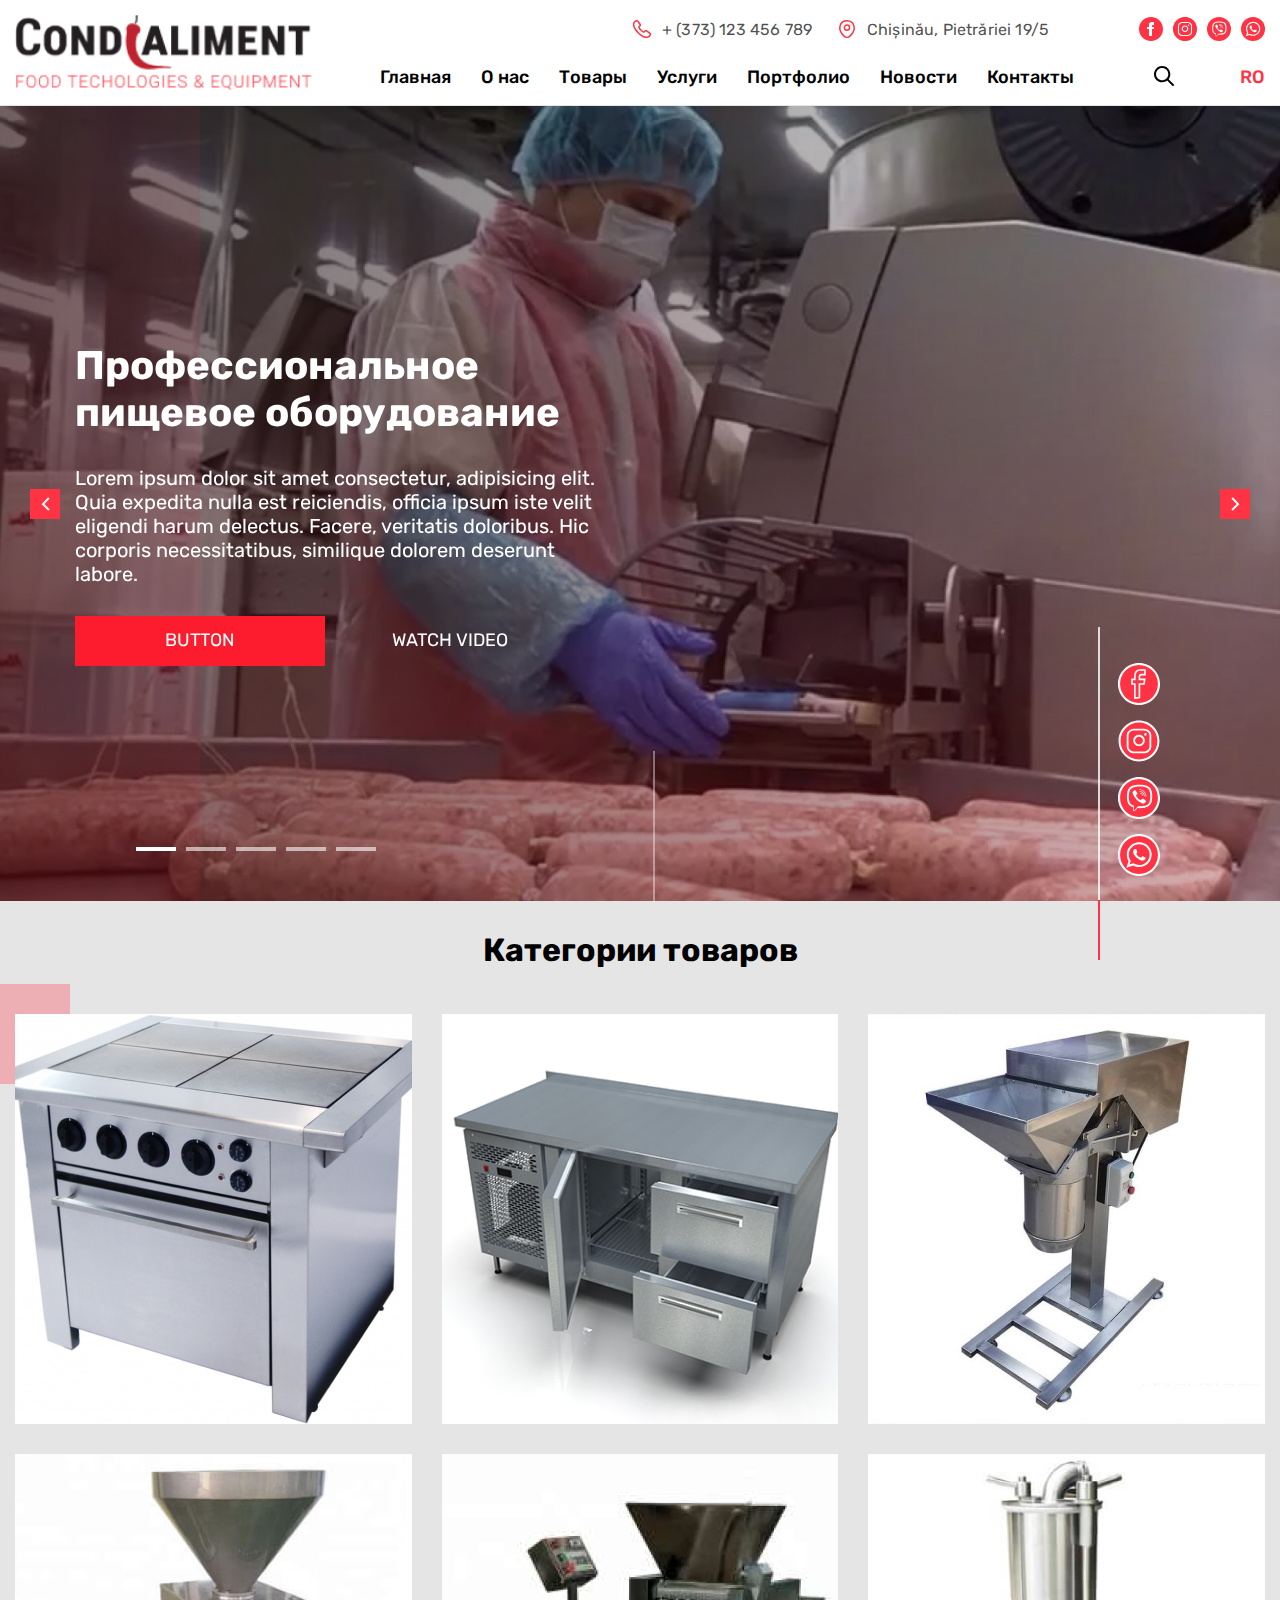
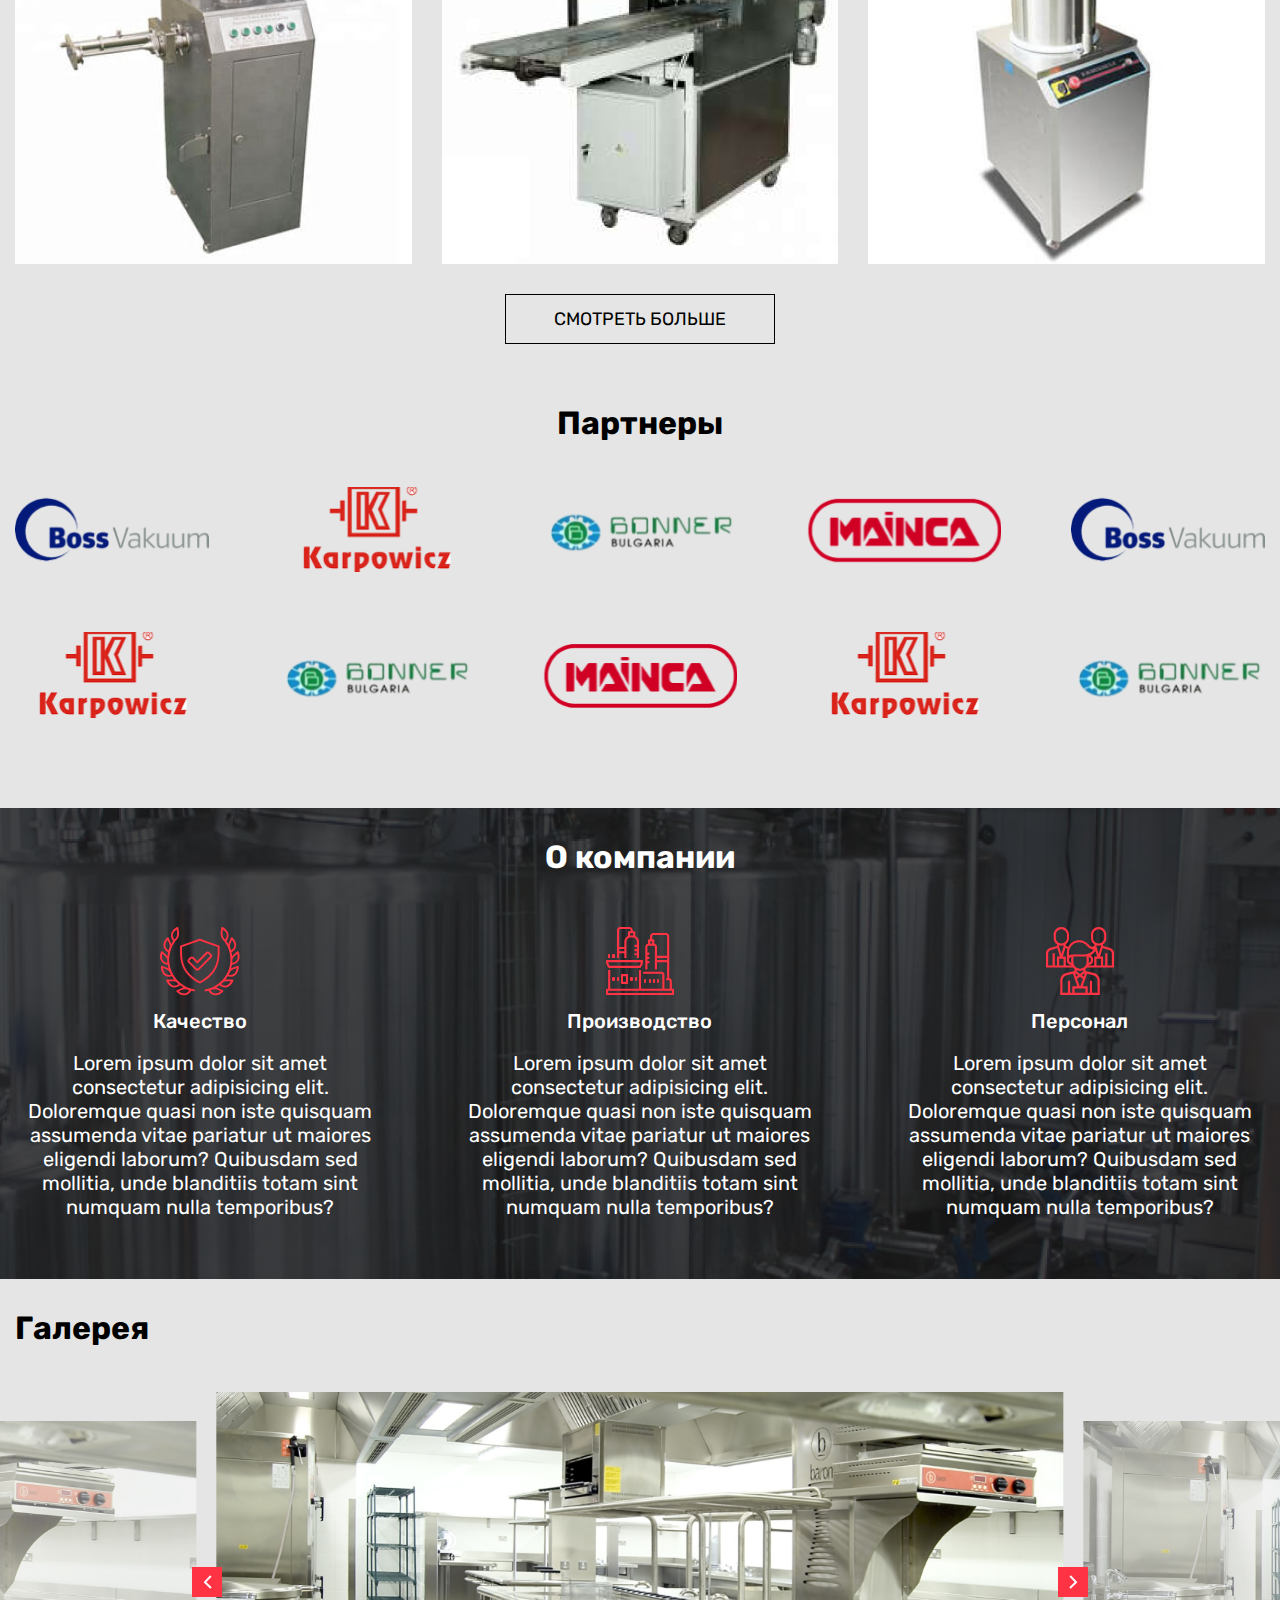
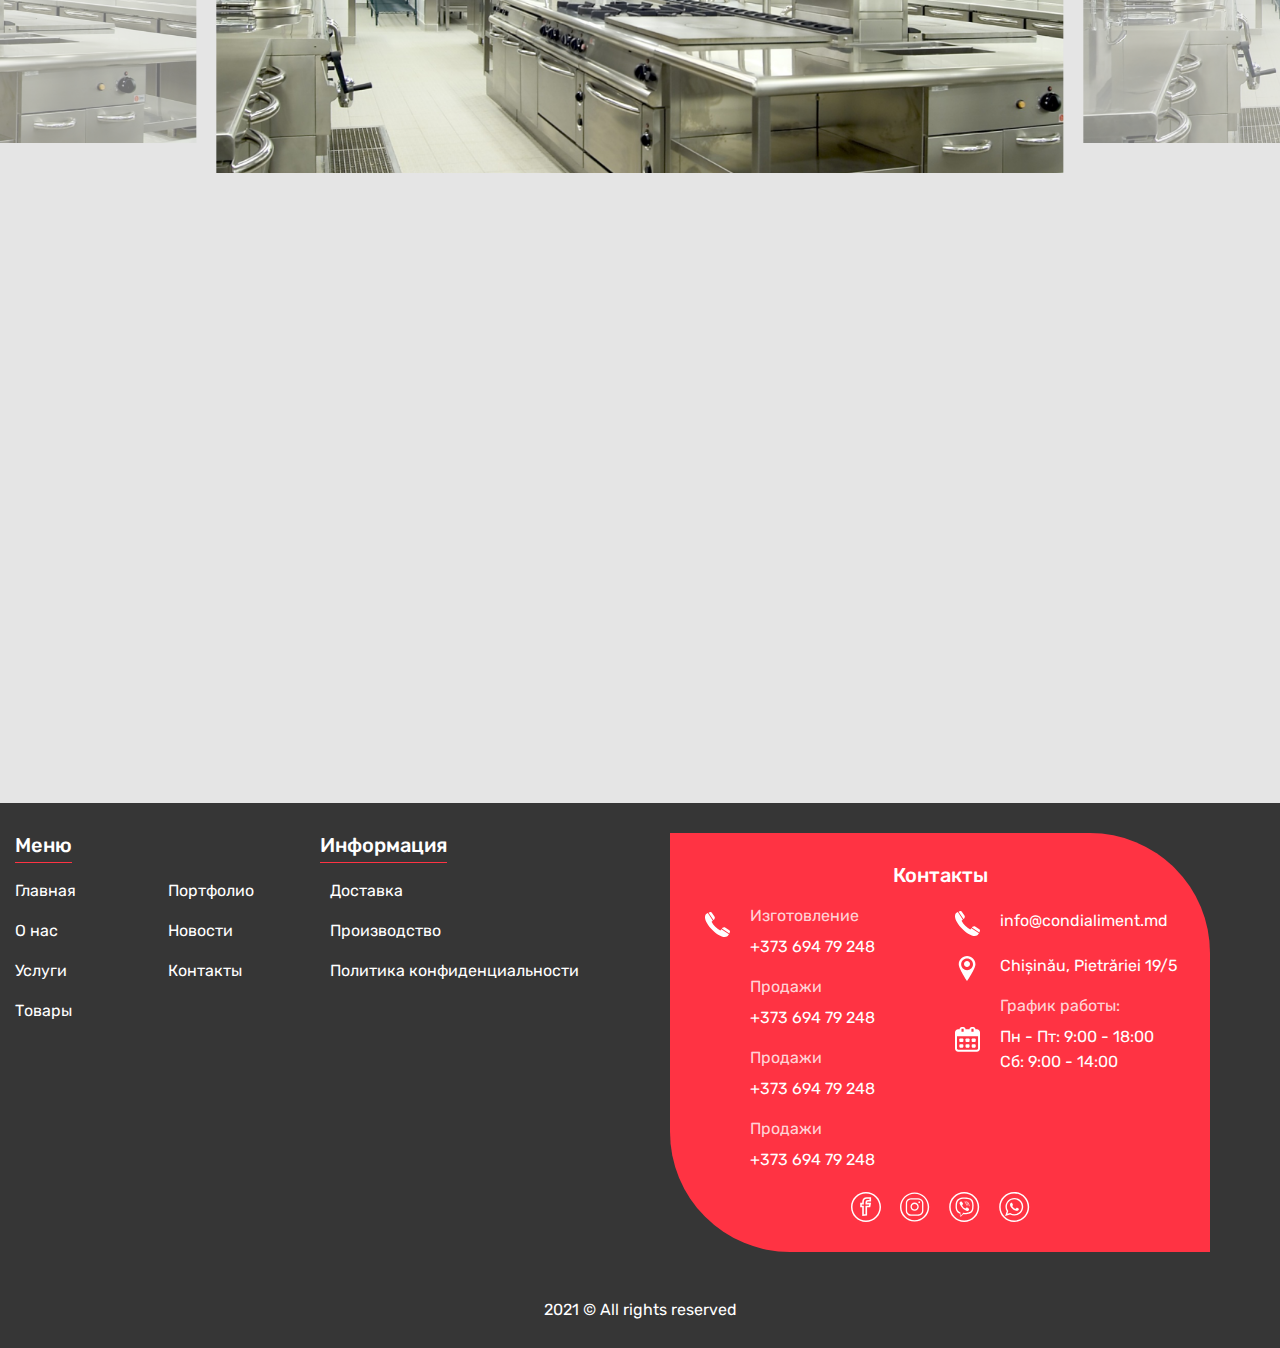
<file: index.html>
<!DOCTYPE html>
<html lang="ru">

<head>
	<title>Главная</title>
	<meta charset="UTF-8">
	<meta name="format-detection" content="telephone=no">
	<meta http-equiv="Content-Security-Policy" content="upgrade-insecure-requests">
	<!-- <style>body{opacity: 0;}</style> -->
	<link rel="stylesheet" href="css/style.min.css?_v=20220127135804">
	<link rel="shortcut icon" href="favicon.ico">
	<!-- <meta name="robots" content="noindex, nofollow"> -->
	<meta name="viewport" content="width=device-width, initial-scale=1.0">
</head>

<body>
	<div class="wrapper">
		<header class="header">
			<div class="header__container">
				<div class="header__body">
					<a href="index.html" class="header__logo">
						<img src="img/logo.png" alt="">
					</a>
					<div class="header__center">
						<div data-da=".header__nav,992,2" class="header__contacts contacts">
							<a href="tel:+373123456789" class="contacts__item contacts__item_tel">
								+ (373) 123 456 789
							</a>
							<a href="tel:+373123456789" target="_blank" class="contacts__item contacts__item_adr">
								Chișinău, Pietrăriei 19/5
							</a>
						</div>
						<nav class="header__nav nav">
							<ul class="nav__list">
								<li class="nav__li"><a href="index.html" class="nav__link">Главная</a></li>
								<li class="nav__li"><a href="about.html" class="nav__link">О нас</a></li>
								<li class="nav__li"><a href="products.html" class="nav__link">Товары</a></li>
								<li class="nav__li"><a href="services.html" class="nav__link">Услуги</a></li>
								<li class="nav__li"><a href="portofoliu.html" class="nav__link">Портфолио</a></li>
								<li class="nav__li"><a href="news.html" class="nav__link">Новости</a></li>
								<li class="nav__li"><a href="contacts.html" class="nav__link">Контакты</a></li>
							</ul>

						</nav>

					</div>
					<div class="header__righ righ">
						<ul class="header__social social">
							<li><a href="#" class="social__icon"><img src="img/fb.svg" alt=""></a></li>
							<li><a href="#" class="social__icon"><img src="img/inst.svg" alt=""></a></li>
							<li><a href="#" class="social__icon"><img src="img/vb.svg" alt=""></a></li>
							<li><a href="#" class="social__icon"><img src="img/wt.svg" alt=""></a></li>
						</ul>
						<div class="righ-bottom">
							<div class="righ-bottom__search search">
								<button class="search__btn   search__icon">

								</button>
								<form action="#" class="search__form">
									<input type="search" placeholder="Cauta" class="search__inp">
									<button class="search__sub">Поиск</button>
								</form>
							</div>
							<div class="righ-bottom__lang lang">
								<a href="#" class="lang__item lang__item_none">RU</a>
								<a href="#" class="lang__item ">RO</a>
							</div>
							<button class="header__burger icon-menu">
								<span></span>
							</button>
						</div>
					</div>
				</div>
			</div>
		</header>
		<main class="page">
			<div class="main-slider">
				<div class="main-slider__sliders swiperfull">
					<div class="swiper-wrapper">
						<div class="swiper-slide">
							<div class="main-slider__container">
								<div class="main-slider__content">
									<h2 class="main-slider__title">
										Профессиональное пищевое
										оборудование
									</h2>
									<p class="main-slider__text text-block">
										Lorem ipsum dolor sit amet consectetur, adipisicing elit. Quia expedita nulla est reiciendis, officia ipsum iste velit eligendi harum delectus. Facere, veritatis doloribus. Hic corporis necessitatibus, similique dolorem deserunt labore.
									</p>
									<div class="main-slider__links">
										<a href="#" class="main-slider__link btn-block">BUTTON</a>
										<a href="#" class="main-slider__link btn-block btn-block_nbg">WATCH VIDEO</a>
									</div>
								</div>
							</div>
							<div class="main-slider__left-decor"></div>
						</div>
						<div class="swiper-slide">
							<div class="main-slider__container">
								<div class="main-slider__content">
									<h2 class="main-slider__title">
										Профессиональное пищевое
										оборудование
									</h2>
									<p class="main-slider__text text-block">
										Lorem ipsum dolor sit amet consectetur, adipisicing elit. Quia expedita nulla est reiciendis, officia ipsum iste velit eligendi harum delectus. Facere, veritatis doloribus. Hic corporis necessitatibus, similique dolorem deserunt labore.
									</p>
									<div class="main-slider__links">
										<a href="#" class="main-slider__link btn-block">BUTTON</a>
										<a href="#" class="main-slider__link btn-block btn-block_nbg">WATCH VIDEO</a>
									</div>
								</div>
							</div>
							<div class="main-slider__left-decor"></div>
						</div>
						<div class="swiper-slide">
							<div class="main-slider__container">
								<div class="main-slider__content">
									<h2 class="main-slider__title">
										Профессиональное пищевое
										оборудование
									</h2>
									<p class="main-slider__text text-block">
										Lorem ipsum dolor sit amet consectetur, adipisicing elit. Quia expedita nulla est reiciendis, officia ipsum iste velit eligendi harum delectus. Facere, veritatis doloribus. Hic corporis necessitatibus, similique dolorem deserunt labore.
									</p>
									<div class="main-slider__links">
										<a href="#" class="main-slider__link btn-block">BUTTON</a>
										<a href="#" class="main-slider__link btn-block btn-block_nbg">WATCH VIDEO</a>
									</div>
								</div>
							</div>
							<div class="main-slider__left-decor"></div>
						</div>
						<div class="swiper-slide">
							<div class="main-slider__container">
								<div class="main-slider__content">
									<h2 class="main-slider__title">
										Профессиональное пищевое
										оборудование
									</h2>
									<p class="main-slider__text text-block">
										Lorem ipsum dolor sit amet consectetur, adipisicing elit. Quia expedita nulla est reiciendis, officia ipsum iste velit eligendi harum delectus. Facere, veritatis doloribus. Hic corporis necessitatibus, similique dolorem deserunt labore.
									</p>
									<div class="main-slider__links">
										<a href="#" class="main-slider__link btn-block">BUTTON</a>
										<a href="#" class="main-slider__link btn-block btn-block_nbg">WATCH VIDEO</a>
									</div>
								</div>
							</div>
							<div class="main-slider__left-decor"></div>
						</div>
						<div class="swiper-slide">
							<div class="main-slider__container">
								<div class="main-slider__content">
									<h2 class="main-slider__title">
										Профессиональное пищевое
										оборудование
									</h2>
									<p class="main-slider__text text-block">
										Lorem ipsum dolor sit amet consectetur, adipisicing elit. Quia expedita nulla est reiciendis, officia ipsum iste velit eligendi harum delectus. Facere, veritatis doloribus. Hic corporis necessitatibus, similique dolorem deserunt labore.
									</p>
									<div class="main-slider__links">
										<a href="#" class="main-slider__link btn-block">BUTTON</a>
										<a href="#" class="main-slider__link btn-block btn-block_nbg">WATCH VIDEO</a>
									</div>
								</div>
							</div>
							<div class="main-slider__left-decor"></div>
						</div>

					</div>
					<img src="img/main1.png" class="main-slider__video" >
				</div>
				<button class="more__item_prev">

				</button>
				<button class="more__item_next"></button>
				<div class="swiper-pagination"></div>
				<ul class="main-slider__socials social-main">
					<li><a href="#" class="social-main__icon"><img src="img/fb-m.svg" alt=""></a></li>
					<li><a href="#" class="social-main__icon"><img src="img/inst-m.svg" alt=""></a></a></li>
					<li><a href="#" class="social-main__icon"><img src="img/vb-m.svg" alt=""></a></a></li>
					<li><a href="#" class="social-main__icon"><img src="img/wt-m.svg" alt=""></a></a></li>
				</ul>
			</div>
			<section class="section category">
				<div class="section__container">
					<div class="section__center">
						<h2 class="section__title">Категории товаров</h2>
					</div>
					<div class="category__row">
						<div class="category__column">
							<a href="#" class="category__items-ibg">
								<img src="img/cat1.png" alt="">
								<div class="category__content">
									<h3 class="category__name">Категория 1</h3>
								</div>
							</a>
						</div>
						<div class="category__column">
							<a href="#" class="category__items-ibg">
								<img src="img/cat2.png" alt="">
								<div class="category__content">
									<h3 class="category__name">Категория 2</h3>
								</div>
							</a>
						</div>
						<div class="category__column">
							<a href="#" class="category__items-ibg">
								<img src="img/cat3.png" alt="">
								<div class="category__content">
									<h3 class="category__name">Категория 3</h3>
								</div>
							</a>
						</div>
						<div class="category__column">
							<a href="#" class="category__items-ibg">
								<img src="img/cat4.png" alt="">
								<div class="category__content">
									<h3 class="category__name">Категория 4</h3>
								</div>
							</a>
						</div>
						<div class="category__column">
							<a href="#" class="category__items-ibg">
								<img src="img/cat5.png" alt="">
								<div class="category__content">
									<h3 class="category__name">Категория 5</h3>
								</div>
							</a>
						</div>
						<div class="category__column">
							<a href="#" class="category__items-ibg">
								<img src="img/cat6.png" alt="">
								<div class="category__content">
									<h3 class="category__name">Категория 6</h3>
								</div>
							</a>
						</div>
					</div>
					<div class="section__center">
						<a href="#" class="category__btn">СМОТРЕТЬ БОЛЬШЕ</a>
					</div>
				</div>
			</section>
			<section class="section parteners">
				<div class="section__container">
					<div class="section__center">
						<h2 class="section__title"> Партнеры</h2>
					</div>
					<div class="parteners__row">
						<div class="parteners__column">
							<a href="#" class="parteners__logo-ibg">
								<img src="img/p1.png" alt="">
							</a>
						</div>
						<div class="parteners__column">
							<a href="#" class="parteners__logo-ibg">
								<img src="img/p2.png" alt="">
							</a>
						</div>

						<div class="parteners__column">
							<a href="#" class="parteners__logo-ibg">
								<img src="img/p3.png" alt="">
							</a>
						</div>
						<div class="parteners__column">
							<a href="#" class="parteners__logo-ibg">
								<img src="img/p4.png" alt="">
							</a>
						</div>

						<div class="parteners__column">
							<a href="#" class="parteners__logo-ibg">
								<img src="img/p1.png" alt="">
							</a>
						</div>
						<div class="parteners__column">
							<a href="#" class="parteners__logo-ibg">
								<img src="img/p2.png" alt="">
							</a>
						</div>

						<div class="parteners__column">
							<a href="#" class="parteners__logo-ibg">
								<img src="img/p3.png" alt="">
							</a>
						</div>
						<div class="parteners__column">
							<a href="#" class="parteners__logo-ibg">
								<img src="img/p4.png" alt="">
							</a>
						</div>
						<div class="parteners__column">
							<a href="#" class="parteners__logo-ibg">
								<img src="img/p2.png" alt="">
							</a>
						</div>

						<div class="parteners__column">
							<a href="#" class="parteners__logo-ibg">
								<img src="img/p3.png" alt="">
							</a>
						</div>
					</div>
				</div>
			</section>
			<section class="section about about_home" style="background-image: urimg/about-bg.png);">
				<div class="section__container">
					<div class="section__center">
						<h2 class="section__title">О компании</h2>
					</div>
					<div class="about__row">
						<div class="about__column">
							<span class="about__icon">
								<img src="img/about1.svg" alt="">
							</span>
							<h3 class="about__name">Качество</h3>
							<p class="about__text">
								Lorem ipsum dolor sit amet consectetur adipisicing elit. Doloremque quasi non iste quisquam assumenda vitae pariatur ut maiores eligendi laborum? Quibusdam sed mollitia, unde blanditiis totam sint numquam nulla temporibus?
							</p>
						</div>
						<div class="about__column">
							<span class="about__icon">
								<img src="img/about2.svg" alt="">
							</span>
							<h3 class="about__name">Производство</h3>
							<p class="about__text">
								Lorem ipsum dolor sit amet consectetur adipisicing elit. Doloremque quasi non iste quisquam assumenda vitae pariatur ut maiores eligendi laborum? Quibusdam sed mollitia, unde blanditiis totam sint numquam nulla temporibus?
							</p>
						</div>
						<div class="about__column">
							<span class="about__icon">
								<img src="img/about3.svg" alt="">
							</span>
							<h3 class="about__name">Персонал</h3>
							<p class="about__text">
								Lorem ipsum dolor sit amet consectetur adipisicing elit. Doloremque quasi non iste quisquam assumenda vitae pariatur ut maiores eligendi laborum? Quibusdam sed mollitia, unde blanditiis totam sint numquam nulla temporibus?
							</p>
						</div>
					</div>
				</div>
			</section>
			<section class="section gallery">
				<div class="gallery__container">
					<h2 class="section__title">Галерея</h2>
				</div>

				<div class="gallery__wrapper">
					<button class="more__item_prev">

					</button>
					<button class="more__item_next"></button>
					<div class="gallery__sliders swiper">
						<div class="swiper-wrapper" data-gallery>
							<a href="img/g1.png" class="gallery__slide swiper-slide">
								<div class="gallery__content">
									<div class="gallery__img-ibg">
										<img src="img/g1.png" alt="">

									</div>

								</div>
							</a>
							<a href="img/g1.png" class="gallery__slide swiper-slide">
								<div class="gallery__content">
									<div class="gallery__img-ibg">
										<img src="img/g1.png" alt="">

									</div>

								</div>
							</a>
							<a href="img/g1.png" class="gallery__slide swiper-slide">
								<div class="gallery__content">
									<div class="gallery__img-ibg">
										<img src="img/g1.png" alt="">

									</div>

								</div>
							</a>
							<a href="img/g1.png" class="gallery__slide swiper-slide">
								<div class="gallery__content">
									<div class="gallery__img-ibg">
										<img src="img/g1.png" alt="">

									</div>

								</div>
							</a>
							<a href="img/g1.png" class="gallery__slide swiper-slide">
								<div class="gallery__content">
									<div class="gallery__img-ibg">
										<img src="img/g1.png" alt="">

									</div>

								</div>
							</a>

						</div>

					</div>




				</div>

			</section>
			<div class="contacts__map">
<iframe class="contacts__iframe" src="https://www.google.com/maps/embed?pb=!1m18!1m12!1m3!1d87073.83385239936!2d28.788137021835656!3d46.99984769769091!2m3!1f0!2f0!3f0!3m2!1i1024!2i768!4f13.1!3m3!1m2!1s0x40c97c3628b769a1%3A0x37d1d6305749dd3c!2z0JrQuNGI0LjQvdGR0LIsINCc0L7Qu9C00LDQstC40Y8!5e0!3m2!1sru!2s!4v1646311394904!5m2!1sru!2s"  allowfullscreen="" loading="lazy"></iframe>
			</div>
		</main>
		<footer class="footer">
			<div class="footer__container">
				<div class="footer__row" data-spollers="450,max">
					<div class="footer__column row-footer">
						<div class="row-footer__col">
							<h3 class="row-footer__title" data-spoller>Меню</h3>
							<div>
								<div class="row-foote__row-row">
									<ul class="row-footer__list">
										<li><a href="#" class="row-footer__link">Главная</a></li>
										<li><a href="#" class="row-footer__link">О нас</a></li>
										<li><a href="#" class="row-footer__link">Услуги</a></li>
										<li><a href="#" class="row-footer__link">Товары</a></li>

									</ul>
									<ul class="row-footer__list">
										<li><a href="#" class="row-footer__link">Портфолио</a></li>
										<li><a href="#" class="row-footer__link">Новости</a></li>
										<li><a href="#" class="row-footer__link">Контакты</a></li>
									</ul>
								</div>

							</div>
						</div>
						<div class="row-footer__col">
							<h3 class="row-footer__title" data-spoller>Информация</h3>
							<div>
								<ul class="row-footer__list">
									<li><a href="#" class="row-footer__link">Доставка</a></li>
									<li><a href="#" class="row-footer__link">Производство</a></li>
									<li><a href="#" class="row-footer__link">Политика
											конфиденциальности
										</a></li>
								</ul>
							</div>
						</div>
					</div>
					<div class="footer__column">
						<div class="footer__contacts">
							<h3 class="row-footer__title" data-spoller>Контакты</h3>
							<div>
								<div class="row-footer">
									<ul class="row-footer__list">
										<li>
											<span>Изготовление</span>
											<a href="tel:+37369479248" class="row-footer__link row-footer__link_tel">
												+373 694 79 248
											</a>
										</li>
										<li>
											<span>Продажи</span>
											<a href="tel:+37369479248" class="row-footer__link">
												+373 694 79 248
											</a>
										</li>
										<li>
											<span>Продажи</span>
											<a href="tel:+37369479248" class="row-footer__link">
												+373 694 79 248
											</a>
										</li>
										<li>
											<span>Продажи</span>
											<a href="tel:+37369479248" class="row-footer__link">
												+373 694 79 248
											</a>
										</li>
									</ul>
									<ul class="row-footer__list">
										<li>
											<a href="mailto:info@condialiment.md" class="row-footer__link row-footer__link_mail">
												info@condialiment.md
											</a>
										</li>
										<li>
											<a href="#" target="_blank" class="row-footer__link row-footer__link_pin">
												Chișinău, Pietrăriei 19/5
											</a>
										</li>
										<li>
											<span>График работы:</span>
											<a class="row-footer__link row-footer__link_prog">
												Пн - Пт: 9:00 - 18:00 <br>
												Сб: 9:00 - 14:00
											</a>
										</li>
									</ul>
								</div>
								<div class="footer__socials footer-socials">
									<a href="#" class="footer-socials__icon"><img src="img/fb-f.svg" alt=""></a>
									<a href="#" class="footer-socials__icon"><img src="img/inst-f.svg" alt=""></a>
									<a href="#" class="footer-socials__icon"><img src="img/vb-f.svg " alt=""></a>
									<a href="#" class="footer-socials__icon"><img src="img/wt-f.svg" alt=""></a>
								</div>
							</div>

						</div>
					</div>
				</div>
				<div class="footer__copy">
					2021 © All rights reserved
				</div>
			</div>
		</footer>
	</div>
	<div class="preloader__body">

	</div>
	<div class="scroll-top ">
		<img src="img/top.svg" alt="">

	</div>
	<script src="js/app.min.js?_v=20220127135804"></script>
</body>

</html>
</file>
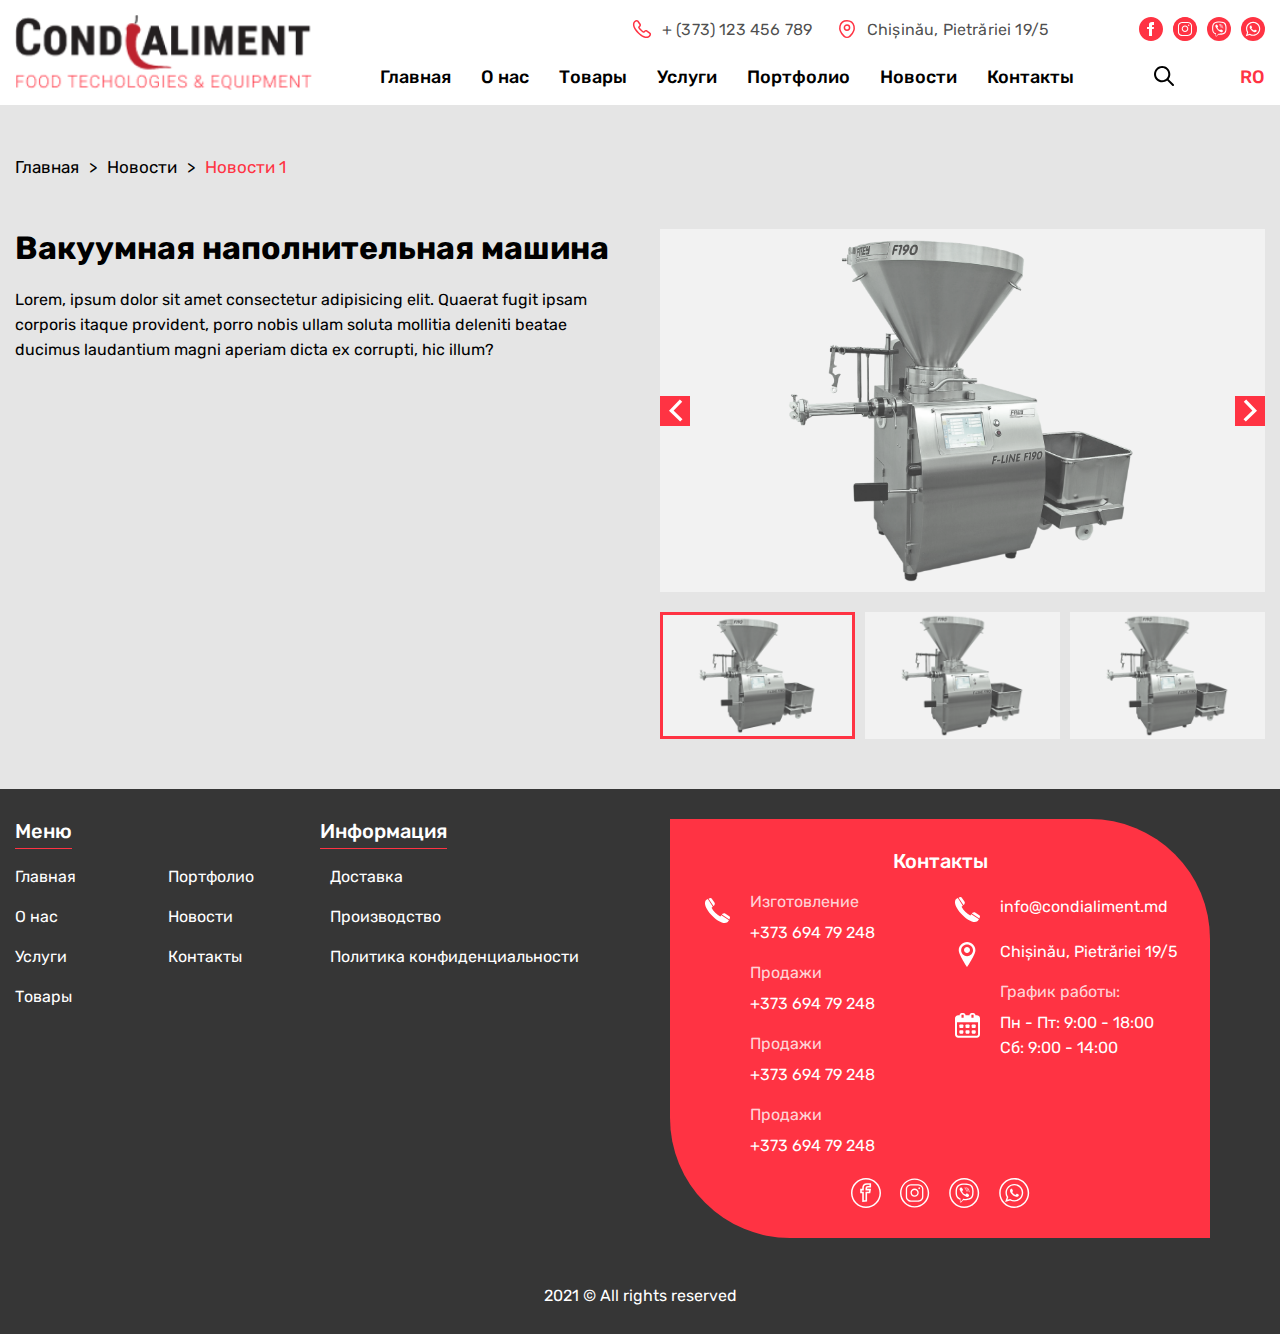
<file: news-single.html>
<!DOCTYPE html>
<html lang="ru">

<head>
	<title>Главная</title>
	<meta charset="UTF-8">
	<meta name="format-detection" content="telephone=no">
	<!-- <style>body{opacity: 0;}</style> -->
	<link rel="stylesheet" href="css/style.min.css?_v=20220127135804">
	<link rel="shortcut icon" href="favicon.ico">
	<!-- <meta name="robots" content="noindex, nofollow"> -->
	<meta name="viewport" content="width=device-width, initial-scale=1.0">
</head>

<body>
	<div class="wrapper">
		<header class="header">
			<div class="header__container">
				<div class="header__body">
					<a href="index.html" class="header__logo">
						<img src="img/logo.png" alt="">
					</a>
					<div class="header__center">
						<div data-da=".header__nav,992,2" class="header__contacts contacts">
							<a href="tel:+373123456789" class="contacts__item contacts__item_tel">
								+ (373) 123 456 789
							</a>
							<a href="tel:+373123456789" target="_blank" class="contacts__item contacts__item_adr">
								Chișinău, Pietrăriei 19/5
							</a>
						</div>
						<nav class="header__nav nav">
							<ul class="nav__list">
								<li class="nav__li"><a href="index.html" class="nav__link">Главная</a></li>
								<li class="nav__li"><a href="about.html" class="nav__link">О нас</a></li>
								<li class="nav__li"><a href="products.html" class="nav__link">Товары</a></li>
								<li class="nav__li"><a href="services.html" class="nav__link">Услуги</a></li>
								<li class="nav__li"><a href="portofoliu.html" class="nav__link">Портфолио</a></li>
								<li class="nav__li"><a href="news.html" class="nav__link">Новости</a></li>
								<li class="nav__li"><a href="contacts.html" class="nav__link">Контакты</a></li>
							</ul>

						</nav>

					</div>
					<div class="header__righ righ">
						<ul class="header__social social">
							<li><a href="#" class="social__icon"><img src="img/fb.svg" alt=""></a></li>
							<li><a href="#" class="social__icon"><img src="img/inst.svg" alt=""></a></li>
							<li><a href="#" class="social__icon"><img src="img/vb.svg" alt=""></a></li>
							<li><a href="#" class="social__icon"><img src="img/wt.svg" alt=""></a></li>
						</ul>
						<div class="righ-bottom">
							<div class="righ-bottom__search search">
								<button class="search__btn   search__icon">

								</button>
								<form action="#" class="search__form">
									<input type="search" placeholder="Cauta" class="search__inp">
									<button class="search__sub">Поиск</button>
								</form>
							</div>
							<div class="righ-bottom__lang lang">
								<a href="#" class="lang__item lang__item_none">RU</a>
								<a href="#" class="lang__item ">RO</a>
							</div>
							<button class="header__burger icon-menu">
								<span></span>
							</button>
						</div>
					</div>
				</div>
			</div>
		</header>
		<main class="page">
			<div class="breadcrumbs-products">
				<div class="breadcrumbs__container">

					<nav class="breadcrumbs__nav ">
						<a href="index.html" class="breadcrumbs__link ">Главная</a>
						<a href="index.html" class="breadcrumbs__link ">Новости</a>
						<a class="breadcrumbs__link _active">Новости 1
						</a>

					</nav>
				</div>
			</div>
			<div class="products products_m">
				<div class="products__container">
					<div class="products__single">
						<div class="projects-single__row">
							<div class="projects-single__column projects-single__content">
								<h4 class="projects-single__title section__title">Вакуумная
									наполнительная машина </h4>
								<p class="projects-single__text section__text">
									Lorem, ipsum dolor sit amet consectetur adipisicing elit. Quaerat fugit ipsam corporis itaque provident, porro nobis ullam soluta mollitia deleniti beatae ducimus laudantium magni aperiam dicta ex corrupti, hic illum?
								</p>

							</div>
							<div class="projects-single__column">
								<div class="gallery-slide gallery-slide_bgnon">
									<div class="gallery-slide__items gallery-top-single">
										<div class="swiper-wrapper" data-gallery>
											<a href="img/about-machine.png" class="gallery-slide__item gallery-slide__item_single-ibg_contain swiper-slide _ibg">
												<img src="img/about-machine.png" alt="">
											</a>
											<a href="img/about-machine.png" class="gallery-slide__item gallery-slide__item_single-ibg_contain swiper-slide _ibg">
												<img src="img/about-machine.png" alt="">
											</a>
											<a href="img/about-machine.png" class="gallery-slide__item gallery-slide__item_single-ibg_contain swiper-slide _ibg">
												<img src="img/about-machine.png" alt="">
											</a>
											<a href="img/about-machine.png" class="gallery-slide__item gallery-slide__item_single-ibg_contain swiper-slide _ibg">
												<img src="img/about-machine.png" alt="">
											</a>
											<a href="img/about-machine.png" class="gallery-slide__item gallery-slide__item_single-ibg_contain swiper-slide _ibg">
												<img src="img/about-machine.png" alt="">
											</a>
											<a href="img/about-machine.png" class="gallery-slide__item gallery-slide__item_single-ibg_contain swiper-slide _ibg">
												<img src="img/about-machine.png" alt="">
											</a>

										</div>
										<button class="nav-slide__left"></button>
										<button class="nav-slide__right"></button>
									</div>
									<div class="nav-slide__wrapper">
										<div class="nav-slide__items gallery-thumbs-single">
											<div class="swiper-wrapper">
												<div class="nav-slide__item nav-slide__item_single-ibg_contain swiper-slide">
													<img src="img/about-machine.png" alt="">
												</div>
												<div class="nav-slide__item nav-slide__item_single-ibg_contain swiper-slide">
													<img src="img/about-machine.png" alt="">
												</div>
												<div class="nav-slide__item nav-slide__item_single-ibg_contain swiper-slide">
													<img src="img/about-machine.png" alt="">
												</div>
												<div class="nav-slide__item nav-slide__item_single-ibg_contain swiper-slide">
													<img src="img/about-machine.png" alt="">
												</div>
												<div class="nav-slide__item nav-slide__item_single-ibg_contain swiper-slide">
													<img src="img/about-machine.png" alt="">
												</div>
												<div class="nav-slide__item nav-slide__item_single-ibg_contain swiper-slide">
													<img src="img/about-machine.png" alt="">
												</div>
											</div>


										</div>

									</div>
								</div>
							</div>

						</div>
					</div>
				</div>
			</div>


		</main>
		<footer class="footer">
			<div class="footer__container">
				<div class="footer__row" data-spollers="450,max">
					<div class="footer__column row-footer">
						<div class="row-footer__col">
							<h3 class="row-footer__title" data-spoller>Меню</h3>
							<div>
								<div class="row-foote__row-row">
									<ul class="row-footer__list">
										<li><a href="#" class="row-footer__link">Главная</a></li>
										<li><a href="#" class="row-footer__link">О нас</a></li>
										<li><a href="#" class="row-footer__link">Услуги</a></li>
										<li><a href="#" class="row-footer__link">Товары</a></li>

									</ul>
									<ul class="row-footer__list">
										<li><a href="#" class="row-footer__link">Портфолио</a></li>
										<li><a href="#" class="row-footer__link">Новости</a></li>
										<li><a href="#" class="row-footer__link">Контакты</a></li>
									</ul>
								</div>

							</div>
						</div>
						<div class="row-footer__col">
							<h3 class="row-footer__title" data-spoller>Информация</h3>
							<div>
								<ul class="row-footer__list">
									<li><a href="#" class="row-footer__link">Доставка</a></li>
									<li><a href="#" class="row-footer__link">Производство</a></li>
									<li><a href="#" class="row-footer__link">Политика
											конфиденциальности
										</a></li>
								</ul>
							</div>
						</div>
					</div>
					<div class="footer__column">
						<div class="footer__contacts">
							<h3 class="row-footer__title" data-spoller>Контакты</h3>
							<div>
								<div class="row-footer">
									<ul class="row-footer__list">
										<li>
											<span>Изготовление</span>
											<a href="tel:+37369479248" class="row-footer__link row-footer__link_tel">
												+373 694 79 248
											</a>
										</li>
										<li>
											<span>Продажи</span>
											<a href="tel:+37369479248" class="row-footer__link">
												+373 694 79 248
											</a>
										</li>
										<li>
											<span>Продажи</span>
											<a href="tel:+37369479248" class="row-footer__link">
												+373 694 79 248
											</a>
										</li>
										<li>
											<span>Продажи</span>
											<a href="tel:+37369479248" class="row-footer__link">
												+373 694 79 248
											</a>
										</li>
									</ul>
									<ul class="row-footer__list">
										<li>
											<a href="mailto:info@condialiment.md" class="row-footer__link row-footer__link_mail">
												info@condialiment.md
											</a>
										</li>
										<li>
											<a href="#" target="_blank" class="row-footer__link row-footer__link_pin">
												Chișinău, Pietrăriei 19/5
											</a>
										</li>
										<li>
											<span>График работы:</span>
											<a class="row-footer__link row-footer__link_prog">
												Пн - Пт: 9:00 - 18:00 <br>
												Сб: 9:00 - 14:00
											</a>
										</li>
									</ul>
								</div>
								<div class="footer__socials footer-socials">
									<a href="#" class="footer-socials__icon"><img src="img/fb-f.svg" alt=""></a>
									<a href="#" class="footer-socials__icon"><img src="img/inst-f.svg" alt=""></a>
									<a href="#" class="footer-socials__icon"><img src="img/vb-f.svg " alt=""></a>
									<a href="#" class="footer-socials__icon"><img src="img/wt-f.svg" alt=""></a>
								</div>
							</div>

						</div>
					</div>
				</div>
				<div class="footer__copy">
					2021 © All rights reserved
				</div>
			</div>
		</footer>
	</div>
	<div class="preloader__body">

	</div>
	<div class="scroll-top ">
		<img src="img/top.svg" alt="">

	</div>
	<script src="js/app.min.js?_v=20220127135804"></script>
</body>

</html>
</file>
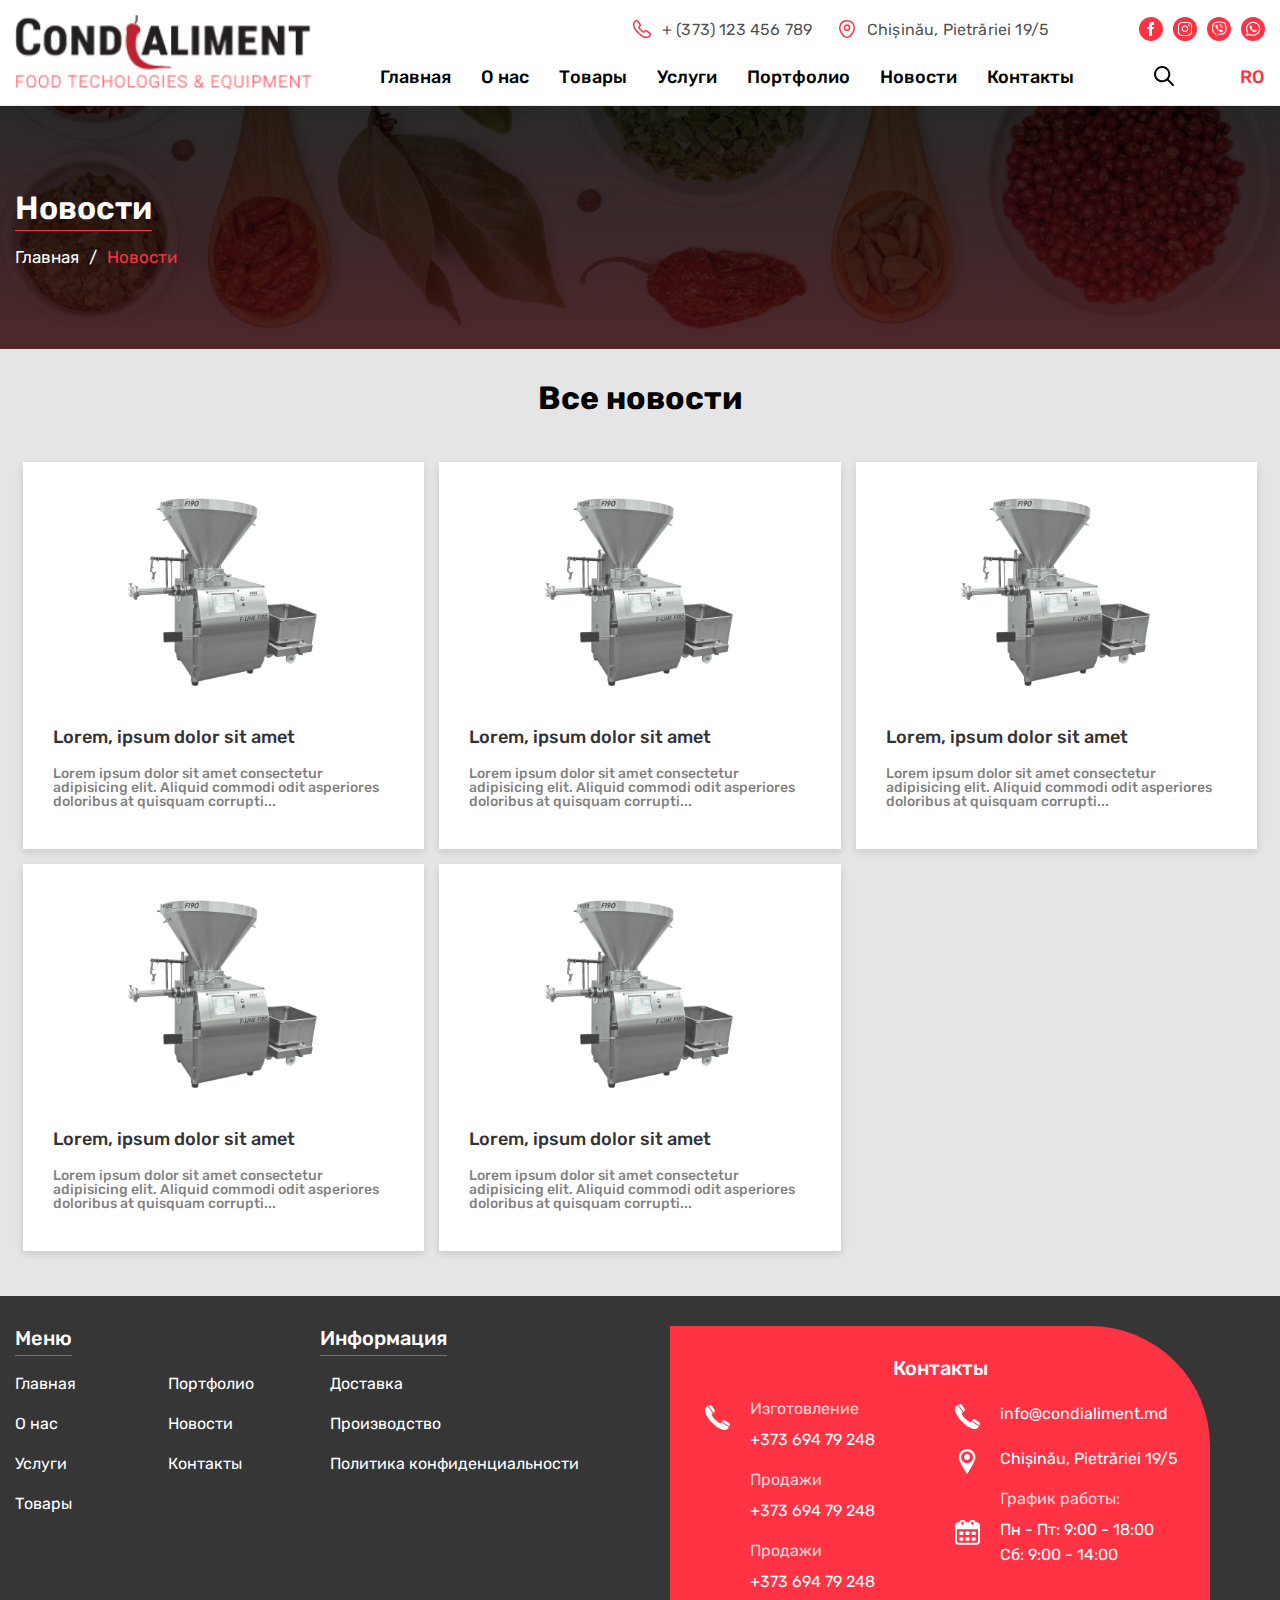
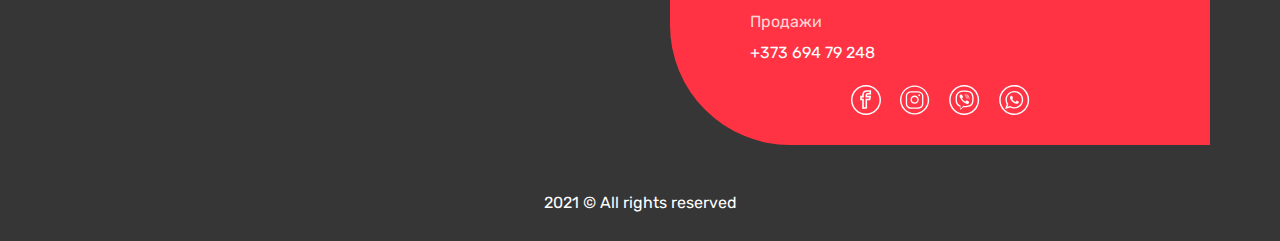
<file: news.html>
<!DOCTYPE html>
<html lang="ru">

<head>
	<title>Главная</title>
	<meta charset="UTF-8">
	<meta name="format-detection" content="telephone=no">
	<!-- <style>body{opacity: 0;}</style> -->
	<link rel="stylesheet" href="css/style.min.css?_v=20220127135804">
	<link rel="shortcut icon" href="favicon.ico">
	<!-- <meta name="robots" content="noindex, nofollow"> -->
	<meta name="viewport" content="width=device-width, initial-scale=1.0">
</head>

<body>
	<div class="wrapper">
		<header class="header">
			<div class="header__container">
				<div class="header__body">
					<a href="index.html" class="header__logo">
						<img src="img/logo.png" alt="">
					</a>
					<div class="header__center">
						<div data-da=".header__nav,992,2" class="header__contacts contacts">
							<a href="tel:+373123456789" class="contacts__item contacts__item_tel">
								+ (373) 123 456 789
							</a>
							<a href="tel:+373123456789" target="_blank" class="contacts__item contacts__item_adr">
								Chișinău, Pietrăriei 19/5
							</a>
						</div>
						<nav class="header__nav nav">
							<ul class="nav__list">
								<li class="nav__li"><a href="index.html" class="nav__link">Главная</a></li>
								<li class="nav__li"><a href="about.html" class="nav__link">О нас</a></li>
								<li class="nav__li"><a href="products.html" class="nav__link">Товары</a></li>
								<li class="nav__li"><a href="services.html" class="nav__link">Услуги</a></li>
								<li class="nav__li"><a href="portofoliu.html" class="nav__link">Портфолио</a></li>
								<li class="nav__li"><a href="news.html" class="nav__link">Новости</a></li>
								<li class="nav__li"><a href="contacts.html" class="nav__link">Контакты</a></li>
							</ul>

						</nav>

					</div>
					<div class="header__righ righ">
						<ul class="header__social social">
							<li><a href="#" class="social__icon"><img src="img/fb.svg" alt=""></a></li>
							<li><a href="#" class="social__icon"><img src="img/inst.svg" alt=""></a></li>
							<li><a href="#" class="social__icon"><img src="img/vb.svg" alt=""></a></li>
							<li><a href="#" class="social__icon"><img src="img/wt.svg" alt=""></a></li>
						</ul>
						<div class="righ-bottom">
							<div class="righ-bottom__search search">
								<button class="search__btn   search__icon">

								</button>
								<form action="#" class="search__form">
									<input type="search" placeholder="Cauta" class="search__inp">
									<button class="search__sub">Поиск</button>
								</form>
							</div>
							<div class="righ-bottom__lang lang">
								<a href="#" class="lang__item lang__item_none">RU</a>
								<a href="#" class="lang__item ">RO</a>
							</div>
							<button class="header__burger icon-menu">
								<span></span>
							</button>
						</div>
					</div>
				</div>
			</div>
		</header>
		<main class="page">
			<div class="breadcrumbs__top" style="background-image: url(img/brandcrumb.png);">
				<div class="breadcrumbs__container">
					<h2 class="breadcrumbs__title">Новости</h2>
					<nav class="breadcrumbs__nav ">
						<a href="index.html" class="breadcrumbs__link ">Главная</a>
						<a class="breadcrumbs__link _active">Новости</a>

					</nav>
				</div>
			</div>
			<section class="section news">
				<div class="section__container">
					<div class="section__center">
						<h2 class="section__title">Все новости</h2>
					</div>
					<div class="news__row">
						<div class="products-row__column">
							<a href="news-single.html" class="products-row__items">
								<img src="img/about-machine.png" alt="" class="products-row__img">

								<h4 class="products-row__name name">Lorem, ipsum dolor sit amet</h4>
								<span class="products-row__cat">Lorem ipsum dolor sit amet consectetur adipisicing elit. Aliquid commodi odit asperiores doloribus at quisquam corrupti...</span>
							</a>


						</div>
						<div class="products-row__column">
							<a href="news-single.html" class="products-row__items">
								<img src="img/about-machine.png" alt="" class="products-row__img">

								<h4 class="products-row__name name">Lorem, ipsum dolor sit amet</h4>
								<span class="products-row__cat">Lorem ipsum dolor sit amet consectetur adipisicing elit. Aliquid commodi odit asperiores doloribus at quisquam corrupti...</span>
							</a>


						</div>
						<div class="products-row__column">
							<a href="news-single.html" class="products-row__items">
								<img src="img/about-machine.png" alt="" class="products-row__img">

								<h4 class="products-row__name name">Lorem, ipsum dolor sit amet</h4>
								<span class="products-row__cat">Lorem ipsum dolor sit amet consectetur adipisicing elit. Aliquid commodi odit asperiores doloribus at quisquam corrupti...</span>
							</a>


						</div>
						<div class="products-row__column">
							<a href="news-single.html" class="products-row__items">
								<img src="img/about-machine.png" alt="" class="products-row__img">

								<h4 class="products-row__name name">Lorem, ipsum dolor sit amet</h4>
								<span class="products-row__cat">Lorem ipsum dolor sit amet consectetur adipisicing elit. Aliquid commodi odit asperiores doloribus at quisquam corrupti...</span>
							</a>


						</div>
						<div class="products-row__column">
							<a href="news-single.html" class="products-row__items">
								<img src="img/about-machine.png" alt="" class="products-row__img">

								<h4 class="products-row__name name">Lorem, ipsum dolor sit amet</h4>
								<span class="products-row__cat">Lorem ipsum dolor sit amet consectetur adipisicing elit. Aliquid commodi odit asperiores doloribus at quisquam corrupti...</span>
							</a>


						</div>
					</div>
				</div>
			</section>

		</main>
		<footer class="footer">
			<div class="footer__container">
				<div class="footer__row" data-spollers="450,max">
					<div class="footer__column row-footer">
						<div class="row-footer__col">
							<h3 class="row-footer__title" data-spoller>Меню</h3>
							<div>
								<div class="row-foote__row-row">
									<ul class="row-footer__list">
										<li><a href="#" class="row-footer__link">Главная</a></li>
										<li><a href="#" class="row-footer__link">О нас</a></li>
										<li><a href="#" class="row-footer__link">Услуги</a></li>
										<li><a href="#" class="row-footer__link">Товары</a></li>

									</ul>
									<ul class="row-footer__list">
										<li><a href="#" class="row-footer__link">Портфолио</a></li>
										<li><a href="#" class="row-footer__link">Новости</a></li>
										<li><a href="#" class="row-footer__link">Контакты</a></li>
									</ul>
								</div>

							</div>
						</div>
						<div class="row-footer__col">
							<h3 class="row-footer__title" data-spoller>Информация</h3>
							<div>
								<ul class="row-footer__list">
									<li><a href="#" class="row-footer__link">Доставка</a></li>
									<li><a href="#" class="row-footer__link">Производство</a></li>
									<li><a href="#" class="row-footer__link">Политика
											конфиденциальности
										</a></li>
								</ul>
							</div>
						</div>
					</div>
					<div class="footer__column">
						<div class="footer__contacts">
							<h3 class="row-footer__title" data-spoller>Контакты</h3>
							<div>
								<div class="row-footer">
									<ul class="row-footer__list">
										<li>
											<span>Изготовление</span>
											<a href="tel:+37369479248" class="row-footer__link row-footer__link_tel">
												+373 694 79 248
											</a>
										</li>
										<li>
											<span>Продажи</span>
											<a href="tel:+37369479248" class="row-footer__link">
												+373 694 79 248
											</a>
										</li>
										<li>
											<span>Продажи</span>
											<a href="tel:+37369479248" class="row-footer__link">
												+373 694 79 248
											</a>
										</li>
										<li>
											<span>Продажи</span>
											<a href="tel:+37369479248" class="row-footer__link">
												+373 694 79 248
											</a>
										</li>
									</ul>
									<ul class="row-footer__list">
										<li>
											<a href="mailto:info@condialiment.md" class="row-footer__link row-footer__link_mail">
												info@condialiment.md
											</a>
										</li>
										<li>
											<a href="#" target="_blank" class="row-footer__link row-footer__link_pin">
												Chișinău, Pietrăriei 19/5
											</a>
										</li>
										<li>
											<span>График работы:</span>
											<a class="row-footer__link row-footer__link_prog">
												Пн - Пт: 9:00 - 18:00 <br>
												Сб: 9:00 - 14:00
											</a>
										</li>
									</ul>
								</div>
								<div class="footer__socials footer-socials">
									<a href="#" class="footer-socials__icon"><img src="img/fb-f.svg" alt=""></a>
									<a href="#" class="footer-socials__icon"><img src="img/inst-f.svg" alt=""></a>
									<a href="#" class="footer-socials__icon"><img src="img/vb-f.svg " alt=""></a>
									<a href="#" class="footer-socials__icon"><img src="img/wt-f.svg" alt=""></a>
								</div>
							</div>

						</div>
					</div>
				</div>
				<div class="footer__copy">
					2021 © All rights reserved
				</div>
			</div>
		</footer>
	</div>
	<div class="preloader__body">

	</div>
	<div class="scroll-top ">
		<img src="img/top.svg" alt="">

	</div>
	<script src="js/app.min.js?_v=20220127135804"></script>
</body>

</html>
</file>
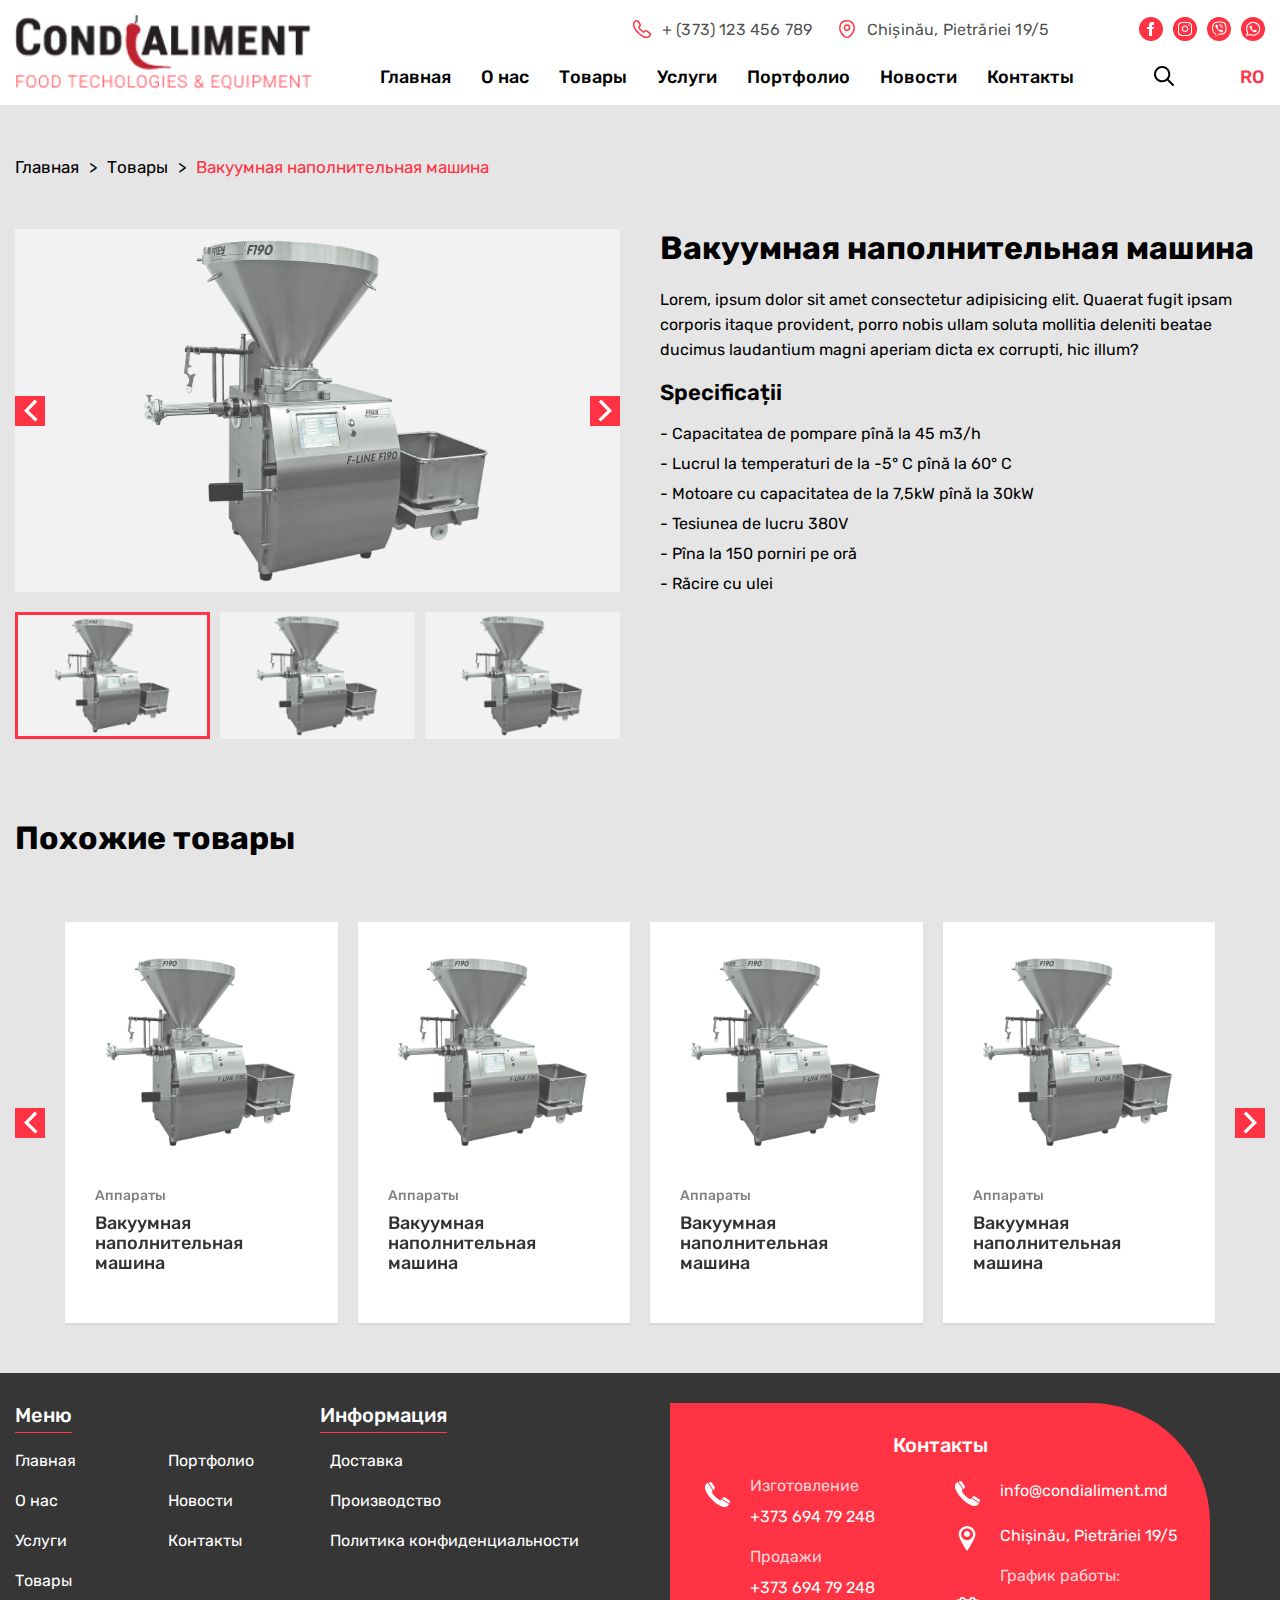
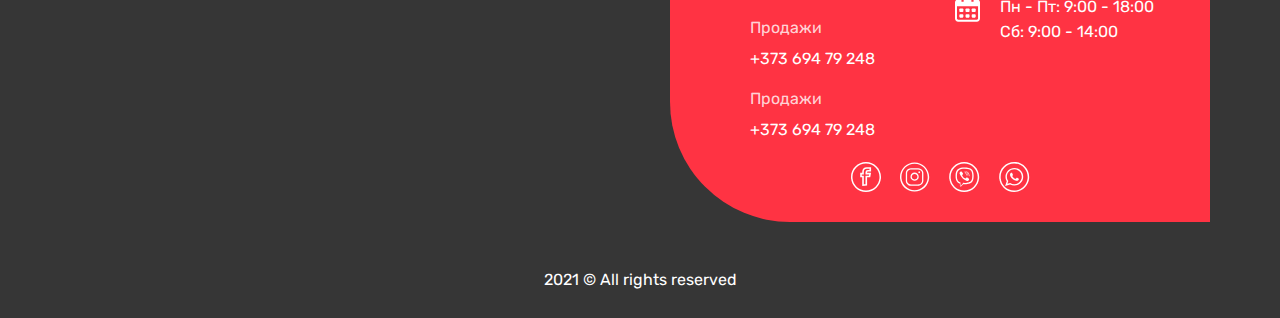
<file: products-single.html>
<!DOCTYPE html>
<html lang="ru">

<head>
	<title>Главная</title>
	<meta charset="UTF-8">
	<meta name="format-detection" content="telephone=no">
	<!-- <style>body{opacity: 0;}</style> -->
	<link rel="stylesheet" href="css/style.min.css?_v=20220127135804">
	<link rel="shortcut icon" href="favicon.ico">
	<!-- <meta name="robots" content="noindex, nofollow"> -->
	<meta name="viewport" content="width=device-width, initial-scale=1.0">
</head>

<body>
	<div class="wrapper">
		<header class="header">
			<div class="header__container">
				<div class="header__body">
					<a href="index.html" class="header__logo">
						<img src="img/logo.png" alt="">
					</a>
					<div class="header__center">
						<div data-da=".header__nav,992,2" class="header__contacts contacts">
							<a href="tel:+373123456789" class="contacts__item contacts__item_tel">
								+ (373) 123 456 789
							</a>
							<a href="tel:+373123456789" target="_blank" class="contacts__item contacts__item_adr">
								Chișinău, Pietrăriei 19/5
							</a>
						</div>
						<nav class="header__nav nav">
							<ul class="nav__list">
								<li class="nav__li"><a href="index.html" class="nav__link">Главная</a></li>
								<li class="nav__li"><a href="about.html" class="nav__link">О нас</a></li>
								<li class="nav__li"><a href="products.html" class="nav__link">Товары</a></li>
								<li class="nav__li"><a href="services.html" class="nav__link">Услуги</a></li>
								<li class="nav__li"><a href="portofoliu.html" class="nav__link">Портфолио</a></li>
								<li class="nav__li"><a href="news.html" class="nav__link">Новости</a></li>
								<li class="nav__li"><a href="contacts.html" class="nav__link">Контакты</a></li>
							</ul>

						</nav>

					</div>
					<div class="header__righ righ">
						<ul class="header__social social">
							<li><a href="#" class="social__icon"><img src="img/fb.svg" alt=""></a></li>
							<li><a href="#" class="social__icon"><img src="img/inst.svg" alt=""></a></li>
							<li><a href="#" class="social__icon"><img src="img/vb.svg" alt=""></a></li>
							<li><a href="#" class="social__icon"><img src="img/wt.svg" alt=""></a></li>
						</ul>
						<div class="righ-bottom">
							<div class="righ-bottom__search search">
								<button class="search__btn   search__icon">

								</button>
								<form action="#" class="search__form">
									<input type="search" placeholder="Cauta" class="search__inp">
									<button class="search__sub">Поиск</button>
								</form>
							</div>
							<div class="righ-bottom__lang lang">
								<a href="#" class="lang__item lang__item_none">RU</a>
								<a href="#" class="lang__item ">RO</a>
							</div>
							<button class="header__burger icon-menu">
								<span></span>
							</button>
						</div>
					</div>
				</div>
			</div>
		</header>
		<main class="page">
			<div class="breadcrumbs-products">
				<div class="breadcrumbs__container">

					<nav class="breadcrumbs__nav ">
						<a href="index.html" class="breadcrumbs__link ">Главная</a>
						<a href="index.html" class="breadcrumbs__link ">Товары</a>
						<a class="breadcrumbs__link _active">Вакуумная
							наполнительная машина
						</a>

					</nav>
				</div>
			</div>
			<div class="products products_m">
				<div class="products__container">
					<div class="products__single">
						<div class="projects-single__row">
							<div class="projects-single__column">
								<div class="gallery-slide gallery-slide_bgnon">
									<div class="gallery-slide__items gallery-top-single">
										<div class="swiper-wrapper" data-gallery>
											<a href="img/about-machine.png" class="gallery-slide__item gallery-slide__item_single-ibg_contain swiper-slide _ibg">
												<img src="img/about-machine.png" alt="">
											</a>
											<a href="img/about-machine.png" class="gallery-slide__item gallery-slide__item_single-ibg_contain swiper-slide _ibg">
												<img src="img/about-machine.png" alt="">
											</a>
											<a href="img/about-machine.png" class="gallery-slide__item gallery-slide__item_single-ibg_contain swiper-slide _ibg">
												<img src="img/about-machine.png" alt="">
											</a>
											<a href="img/about-machine.png" class="gallery-slide__item gallery-slide__item_single-ibg_contain swiper-slide _ibg">
												<img src="img/about-machine.png" alt="">
											</a>
											<a href="img/about-machine.png" class="gallery-slide__item gallery-slide__item_single-ibg_contain swiper-slide _ibg">
												<img src="img/about-machine.png" alt="">
											</a>
											<a href="img/about-machine.png" class="gallery-slide__item gallery-slide__item_single-ibg_contain swiper-slide _ibg">
												<img src="img/about-machine.png" alt="">
											</a>

										</div>
										<button class="nav-slide__left"></button>
										<button class="nav-slide__right"></button>
									</div>
									<div class="nav-slide__wrapper">
										<div class="nav-slide__items gallery-thumbs-single">
											<div class="swiper-wrapper">
												<div class="nav-slide__item nav-slide__item_single-ibg_contain swiper-slide">
													<img src="img/about-machine.png" alt="">
												</div>
												<div class="nav-slide__item nav-slide__item_single-ibg_contain swiper-slide">
													<img src="img/about-machine.png" alt="">
												</div>
												<div class="nav-slide__item nav-slide__item_single-ibg_contain swiper-slide">
													<img src="img/about-machine.png" alt="">
												</div>
												<div class="nav-slide__item nav-slide__item_single-ibg_contain swiper-slide">
													<img src="img/about-machine.png" alt="">
												</div>
												<div class="nav-slide__item nav-slide__item_single-ibg_contain swiper-slide">
													<img src="img/about-machine.png" alt="">
												</div>
												<div class="nav-slide__item nav-slide__item_single-ibg_contain swiper-slide">
													<img src="img/about-machine.png" alt="">
												</div>
											</div>


										</div>

									</div>
								</div>
							</div>
							<div class="projects-single__column projects-single__content">
								<h4 class="projects-single__title section__title">Вакуумная
									наполнительная машина </h4>
								<p class="projects-single__text section__text">
									Lorem, ipsum dolor sit amet consectetur adipisicing elit. Quaerat fugit ipsam corporis itaque provident, porro nobis ullam soluta mollitia deleniti beatae ducimus laudantium magni aperiam dicta ex corrupti, hic illum?
								</p>
								<h5 class="products__single-subtitle">
									Specificații
								</h5>
								<ul class="products__single-list">
									<li>- Capacitatea de pompare pînă la 45 m3/h</li>
									<li>- Lucrul la temperaturi de la -5° C pînă la 60° C</li>
									<li>- Motoare cu capacitatea de la 7,5kW pînă la 30kW</li>
									<li>- Tesiunea de lucru 380V</li>
									<li>- Pîna la 150 porniri pe oră</li>
									<li>- Răcire cu ulei</li>
								</ul>


							</div>
						</div>
					</div>
				</div>
			</div>
			<section class="section products-procured">
				<div class="section__container">
					<h2 class="section__title">
						Похожие товары
					</h2>
					<div class="products-procured__slider">
						<div class="products-procured__sliders">
							<div class="swiper-wrapper">
								<div class="products-procured__items swiper-slide">
									<a href="products-single.html" class="products-row__items">
										<!-- <span class="products-row__label"> 2 Nou</span> -->
										<img src="img/about-machine.png" alt="" class="products-row__img">
										<span class="products-row__cat">Аппараты</span>
										<h4 class="products-row__name name">Вакуумная
											наполнительная машина </h4>
									</a>
								</div>
								<div class="products-procured__items swiper-slide">
									<a href="products-single.html" class="products-row__items">
										<!-- <span class="products-row__label"> 2 Nou</span> -->
										<img src="img/about-machine.png" alt="" class="products-row__img">
										<span class="products-row__cat">Аппараты</span>
										<h4 class="products-row__name name">Вакуумная
											наполнительная машина </h4>
									</a>
								</div>
								<div class="products-procured__items swiper-slide">
									<a href="products-single.html" class="products-row__items">
										<!-- <span class="products-row__label"> 2 Nou</span> -->
										<img src="img/about-machine.png" alt="" class="products-row__img">
										<span class="products-row__cat">Аппараты</span>
										<h4 class="products-row__name name">Вакуумная
											наполнительная машина </h4>
									</a>
								</div>
								<div class="products-procured__items swiper-slide">
									<a href="products-single.html" class="products-row__items">
										<!-- <span class="products-row__label"> 2 Nou</span> -->
										<img src="img/about-machine.png" alt="" class="products-row__img">
										<span class="products-row__cat">Аппараты</span>
										<h4 class="products-row__name name">Вакуумная
											наполнительная машина </h4>
									</a>
								</div>
								<div class="products-procured__items swiper-slide ">
									<a href="products-single.html" class="products-row__items">
										<!-- <span class="products-row__label"> 2 Nou</span> -->
										<img src="img/about-machine.png" alt="" class="products-row__img">
										<span class="products-row__cat">Аппараты</span>
										<h4 class="products-row__name name">Вакуумная
											наполнительная машина </h4>
									</a>
								</div>
								<div class="products-procured__items swiper-slide">
									<a href="products-single.html" class="products-row__items">
										<!-- <span class="products-row__label"> 2 Nou</span> -->
										<img src="img/about-machine.png" alt="" class="products-row__img">
										<span class="products-row__cat">Аппараты</span>
										<h4 class="products-row__name name">Вакуумная
											наполнительная машина </h4>
									</a>
								</div>
							</div>

						</div>
						<button class="nav-slide__left"></button>
						<button class="nav-slide__right"></button>
					</div>
				</div>
			</section>
		</main>
		<footer class="footer">
			<div class="footer__container">
				<div class="footer__row" data-spollers="450,max">
					<div class="footer__column row-footer">
						<div class="row-footer__col">
							<h3 class="row-footer__title" data-spoller>Меню</h3>
							<div>
								<div class="row-foote__row-row">
									<ul class="row-footer__list">
										<li><a href="#" class="row-footer__link">Главная</a></li>
										<li><a href="#" class="row-footer__link">О нас</a></li>
										<li><a href="#" class="row-footer__link">Услуги</a></li>
										<li><a href="#" class="row-footer__link">Товары</a></li>

									</ul>
									<ul class="row-footer__list">
										<li><a href="#" class="row-footer__link">Портфолио</a></li>
										<li><a href="#" class="row-footer__link">Новости</a></li>
										<li><a href="#" class="row-footer__link">Контакты</a></li>
									</ul>
								</div>

							</div>
						</div>
						<div class="row-footer__col">
							<h3 class="row-footer__title" data-spoller>Информация</h3>
							<div>
								<ul class="row-footer__list">
									<li><a href="#" class="row-footer__link">Доставка</a></li>
									<li><a href="#" class="row-footer__link">Производство</a></li>
									<li><a href="#" class="row-footer__link">Политика
											конфиденциальности
										</a></li>
								</ul>
							</div>
						</div>
					</div>
					<div class="footer__column">
						<div class="footer__contacts">
							<h3 class="row-footer__title" data-spoller>Контакты</h3>
							<div>
								<div class="row-footer">
									<ul class="row-footer__list">
										<li>
											<span>Изготовление</span>
											<a href="tel:+37369479248" class="row-footer__link row-footer__link_tel">
												+373 694 79 248
											</a>
										</li>
										<li>
											<span>Продажи</span>
											<a href="tel:+37369479248" class="row-footer__link">
												+373 694 79 248
											</a>
										</li>
										<li>
											<span>Продажи</span>
											<a href="tel:+37369479248" class="row-footer__link">
												+373 694 79 248
											</a>
										</li>
										<li>
											<span>Продажи</span>
											<a href="tel:+37369479248" class="row-footer__link">
												+373 694 79 248
											</a>
										</li>
									</ul>
									<ul class="row-footer__list">
										<li>
											<a href="mailto:info@condialiment.md" class="row-footer__link row-footer__link_mail">
												info@condialiment.md
											</a>
										</li>
										<li>
											<a href="#" target="_blank" class="row-footer__link row-footer__link_pin">
												Chișinău, Pietrăriei 19/5
											</a>
										</li>
										<li>
											<span>График работы:</span>
											<a class="row-footer__link row-footer__link_prog">
												Пн - Пт: 9:00 - 18:00 <br>
												Сб: 9:00 - 14:00
											</a>
										</li>
									</ul>
								</div>
								<div class="footer__socials footer-socials">
									<a href="#" class="footer-socials__icon"><img src="img/fb-f.svg" alt=""></a>
									<a href="#" class="footer-socials__icon"><img src="img/inst-f.svg" alt=""></a>
									<a href="#" class="footer-socials__icon"><img src="img/vb-f.svg " alt=""></a>
									<a href="#" class="footer-socials__icon"><img src="img/wt-f.svg" alt=""></a>
								</div>
							</div>

						</div>
					</div>
				</div>
				<div class="footer__copy">
					2021 © All rights reserved
				</div>
			</div>
		</footer>
	</div>
	<div class="preloader__body">

	</div>
	<div class="scroll-top ">
		<img src="img/top.svg" alt="">

	</div>
	<script src="js/app.min.js?_v=20220127135804"></script>
</body>

</html>
</file>
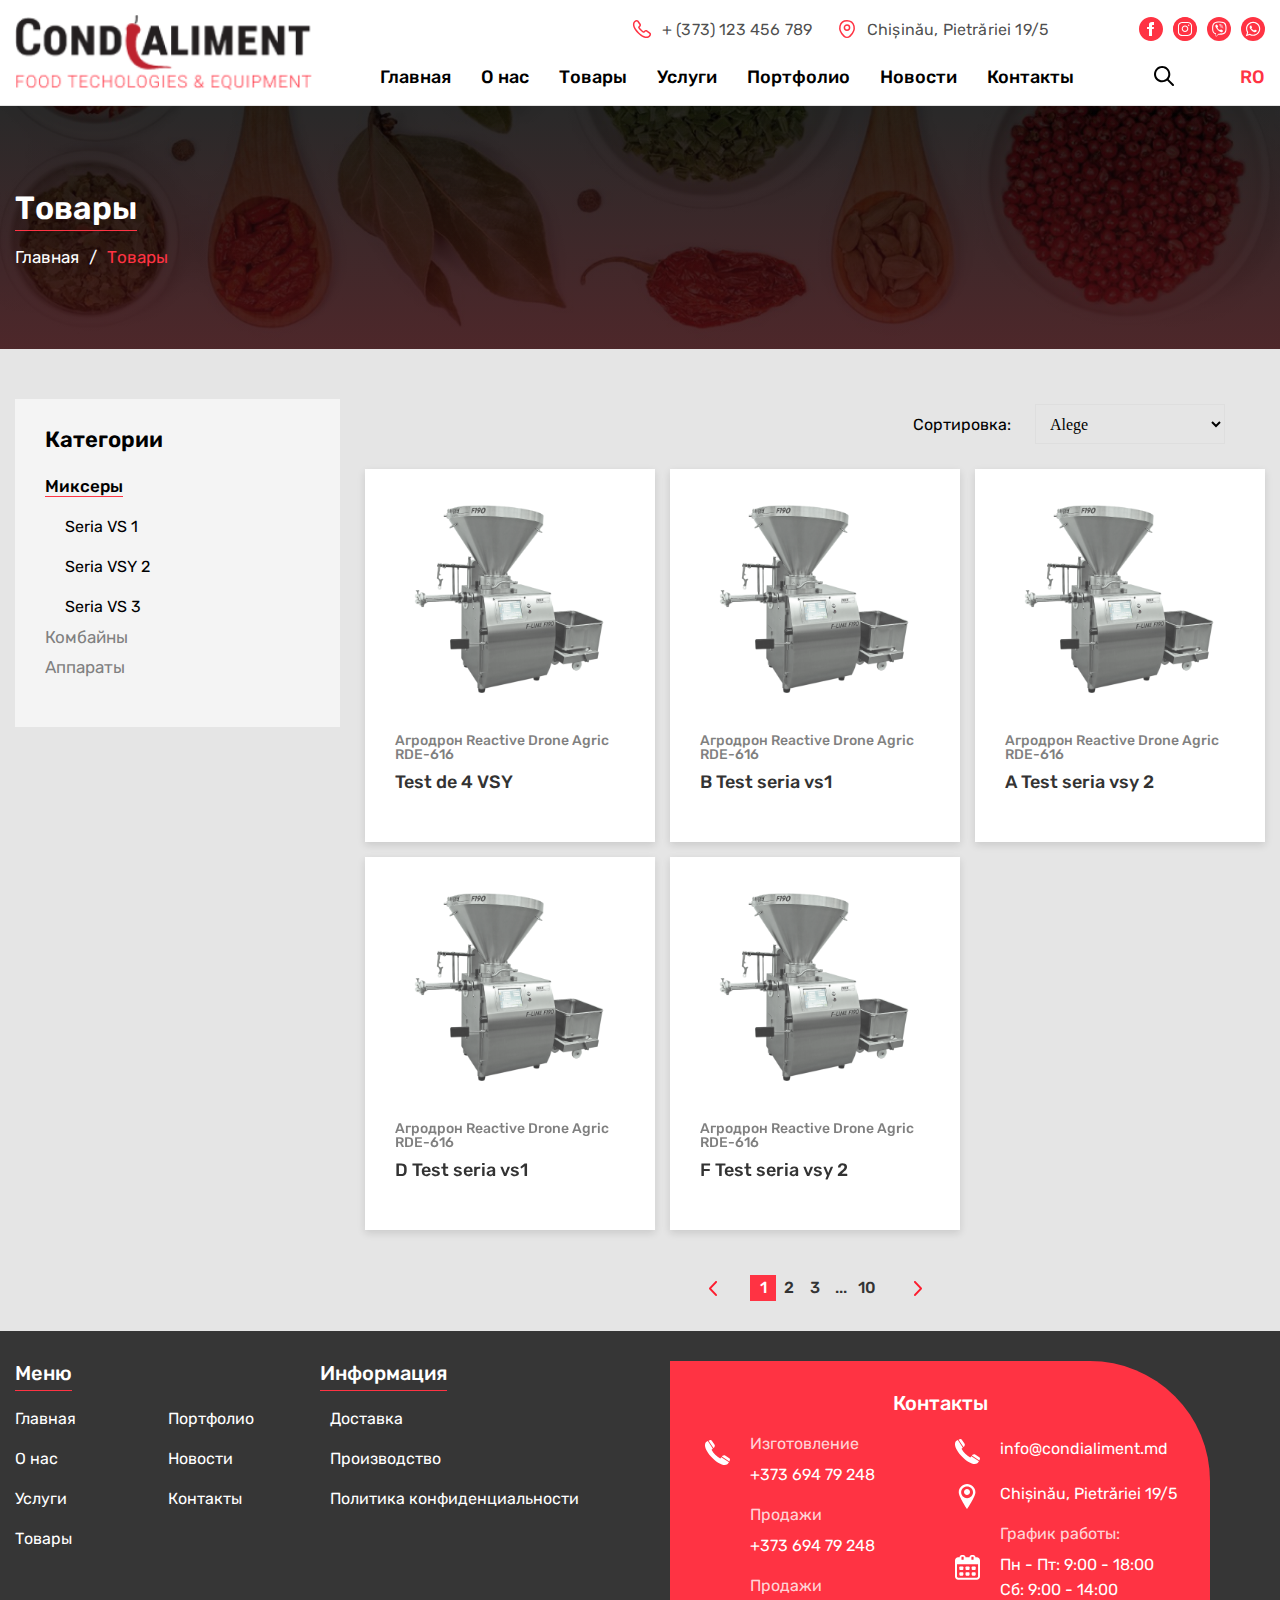
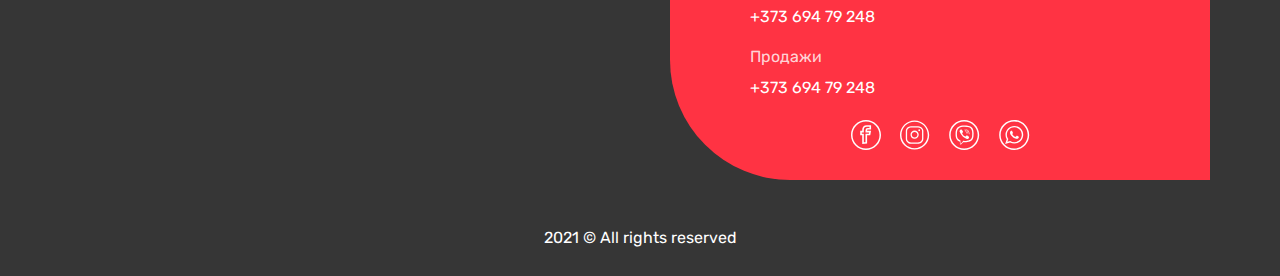
<file: products.html>
<!DOCTYPE html>
<html lang="ru">

<head>
	<title>Главная</title>
	<meta charset="UTF-8">
	<meta name="format-detection" content="telephone=no">
	<!-- <style>body{opacity: 0;}</style> -->
	<link rel="stylesheet" href="css/style.min.css?_v=20220127135804">
	<link rel="shortcut icon" href="favicon.ico">
	<!-- <meta name="robots" content="noindex, nofollow"> -->
	<meta name="viewport" content="width=device-width, initial-scale=1.0">
</head>

<body>
	<div class="wrapper">
		<header class="header">
			<div class="header__container">
				<div class="header__body">
					<a href="index.html" class="header__logo">
						<img src="img/logo.png" alt="">
					</a>
					<div class="header__center">
						<div data-da=".header__nav,992,2" class="header__contacts contacts">
							<a href="tel:+373123456789" class="contacts__item contacts__item_tel">
								+ (373) 123 456 789
							</a>
							<a href="tel:+373123456789" target="_blank" class="contacts__item contacts__item_adr">
								Chișinău, Pietrăriei 19/5
							</a>
						</div>
						<nav class="header__nav nav">
							<ul class="nav__list">
								<li class="nav__li"><a href="index.html" class="nav__link">Главная</a></li>
								<li class="nav__li"><a href="about.html" class="nav__link">О нас</a></li>
								<li class="nav__li"><a href="products.html" class="nav__link">Товары</a></li>
								<li class="nav__li"><a href="services.html" class="nav__link">Услуги</a></li>
								<li class="nav__li"><a href="portofoliu.html" class="nav__link">Портфолио</a></li>
								<li class="nav__li"><a href="news.html" class="nav__link">Новости</a></li>
								<li class="nav__li"><a href="contacts.html" class="nav__link">Контакты</a></li>
							</ul>

						</nav>

					</div>
					<div class="header__righ righ">
						<ul class="header__social social">
							<li><a href="#" class="social__icon"><img src="img/fb.svg" alt=""></a></li>
							<li><a href="#" class="social__icon"><img src="img/inst.svg" alt=""></a></li>
							<li><a href="#" class="social__icon"><img src="img/vb.svg" alt=""></a></li>
							<li><a href="#" class="social__icon"><img src="img/wt.svg" alt=""></a></li>
						</ul>
						<div class="righ-bottom">
							<div class="righ-bottom__search search">
								<button class="search__btn   search__icon">

								</button>
								<form action="#" class="search__form">
									<input type="search" placeholder="Cauta" class="search__inp">
									<button class="search__sub">Поиск</button>
								</form>
							</div>
							<div class="righ-bottom__lang lang">
								<a href="#" class="lang__item lang__item_none">RU</a>
								<a href="#" class="lang__item ">RO</a>
							</div>
							<button class="header__burger icon-menu">
								<span></span>
							</button>
						</div>
					</div>
				</div>
			</div>
		</header>
		<main class="page">
			<div class="breadcrumbs__top" style="background-image: url(img/brandcrumb.png);">
				<div class="breadcrumbs__container">
					<h2 class="breadcrumbs__title">Товары</h2>
					<nav class="breadcrumbs__nav ">
						<a href="index.html" class="breadcrumbs__link ">Главная</a>
						<a class="breadcrumbs__link _active">Товары</a>

					</nav>
				</div>
			</div>
			<div class="products">
				<div class="products__container _container">
					<div class="products__row">
						<aside class="products__aside aside-products">
							<div class="aside-products__body">
								<h3 class="aside-products__title">
									Категории
								</h3>
								<div class="aside-products__row category-aside" data-spollers>
									<div class="category-aside__row">
										<button data-filter=".cat1" class="category-aside__category categories-dropdown-item is-checked" data-spoller>
											Миксеры
										</button>
										<ul class="category-aside__subcategory-list">
											<li>
												<button data-filter=".cat1-sub_cat1" class="category-aside__subcategory-item ">Seria VS 1</button>
											</li>
											<li>
												<button data-filter=".cat1-sub_cat2" class="category-aside__subcategory-item ">Seria VSY 2</button>
											</li>
											<li>
												<button data-filter=".cat1-sub_cat3" class="category-aside__subcategory-item">Seria VS 3</button>
											</li>
										</ul>
									</div>
									<div class="category-aside__row">
										<button data-filter=".cat2" class="category-aside__category" data-spoller>
											Комбайны
										</button>
										<ul class="category-aside__subcategory-list">
											<li><button data-filter=".cat2-sub_cat1" class="category-aside__subcategory-item cat2-sub_cat1">Seria VS 1</button></li>
											<li><button data-filter=".cat2-sub_cat2" class="category-aside__subcategory-item cat2-sub_cat2">Seria VSY 2</button></li>
											<li><button data-filter=".cat2-sub_cat3" class="category-aside__subcategory-item cat2-sub_cat3">Seria VS 3</button></li>
										</ul>
									</div>
									<div class="category-aside__row">
										<button data-filter=".cat3" class="category-aside__category cat3" data-spoller>
											Аппараты
										</button>
										<ul class="category-aside__subcategory-list">
											<li><button data-filter=".cat3-sub_cat1" class="category-aside__subcategory-item cat3-sub_cat1">Seria VS 1</button></li>
											<li><button data-filter=".cat3-sub_cat2" class="category-aside__subcategory-item cat3-sub_cat2">Seria VSY 2</button></li>
											<li><button data-filter=".cat3-sub_cat3" class="category-aside__subcategory-item cat3-sub_cat3">Seria VS 3</button></li>
										</ul>
									</div>
								</div>

							</div>
						</aside>
						<div class="products__content content-products">
							<div class="content-products__top">
								<form class="content-products__filters">
									<span class="content-products__name">Сортировка:</span>
									<select name="filters-r" class="content-products__select">
										<option class="is-checked" value="pop">Alege</option>
										<option value="names">По популярности</option>
										<option value="name">А..Z</option>
									</select>

									<!-- <button data-sort="name" class="content-products__select is-checked">NAme</button>
										<button data-sort=".noi" class="content-products__select">NAme</button> -->
								</form>
							</div>
							<div id="container" class="content-products__products products-row">
								<div class="products-row__column  cat1">

									<a href="products-single.html" class="products-row__items">


										<!-- <span class="products-row__label names"> b Nou</span> -->



										<img src="img/about-machine.png" alt="" class="products-row__img">
										<span class="products-row__cat">Агродрон Reactive Drone Agric RDE-616</span>
										<h4 class="products-row__name name">Test de 4 VSY</h4>

									</a>


								</div>
								<div class="products-row__column  cat1 cat1-sub_cat1">
									<a href="products-single.html" class="products-row__items">
										<img src="img/about-machine.png" alt="" class="products-row__img">
										<span class="products-row__cat">Агродрон Reactive Drone Agric RDE-616</span>
										<h4 class="products-row__name name">B Test seria vs1 </h4>

									</a>


								</div>
								<div class="products-row__column  cat1 cat1-sub_cat2">
									<a href="products-single.html" class="products-row__items new">
										<img src="img/about-machine.png" alt="" class="products-row__img">
										<span class="products-row__cat">Агродрон Reactive Drone Agric RDE-616</span>
										<h4 class="products-row__name name">A Test seria vsy 2</h4>

									</a>


								</div>
								<div class="products-row__column  cat2">
									<a href="products-single.html" class="products-row__items">
										<img src="img/cat2.png" alt="" class="products-row__img">
										<span class="products-row__cat">Агродрон Reactive Drone Agric RDE-616 </span>
										<h4 class="products-row__name name">D Test de 4 VSY</h4>

									</a>

								</div>
								<div class="products-row__column  cat2">
									<a href="products-single.html" class="products-row__items">
										<img src="img/cat2.png" alt="" class="products-row__img">
										<span class="products-row__cat">Агродрон Reactive Drone Agric RDE-616 </span>
										<h4 class="products-row__name name">C Test de 4 VSY</h4>

									</a>

								</div>
								<div class="products-row__column  cat1 cat2-sub_cat1">
									<a href="products-single.html" class="products-row__items">
										<img src="img/about-machine.png" alt="" class="products-row__img">
										<span class="products-row__cat">Агродрон Reactive Drone Agric RDE-616</span>
										<h4 class="products-row__name name">D Test seria vs1</h4>

									</a>


								</div>
								<div class="products-row__column  cat1 cat2-sub_cat2">
									<a href="products-single.html" class="products-row__items">
										<img src="img/about-machine.png" alt="" class="products-row__img">
										<span class="products-row__cat">Агродрон Reactive Drone Agric RDE-616</span>
										<h4 class="products-row__name name">F Test seria vsy 2</h4>

									</a>


								</div>
								<div class="products-row__column  cat3">
									<a href="products-single.html" class="products-row__items">
										<img src="img/cat3.png" alt="" class="products-row__img">
										<span class="products-row__cat">Агродрон Reactive Drone Agric RDE-616</span>
										<h4 class="products-row__name name">G Test de 4 VSY</h4>

									</a>

								</div>
								<div class="products-row__column  cat4">
									<a href="products-single.html" class="products-row__items">
										<img src="img/cat2.png" alt="" class="products-row__img">
										<span class="products-row__cat">Convertizoare de frecventa</span>
										<h4 class="products-row__name name">R Test de 4 VSY</h4>

									</a>

								</div>
								<div class="products-row__column  cat4">
									<a href="products-single.html" class="products-row__items">
										<img src="img/cat3.png" alt="" class="products-row__img">
										<span class="products-row__cat">Convertizoare de frecventa</span>
										<h4 class="products-row__name name">M Test de 4 VSY</h4>

									</a>

								</div>


							</div>


						</div>
					</div>
					<div class="products__row ">
						<div class="products__aside"></div>
						<div class="products__content">
							<div class="products__pagg pagination">
								<a href="#" class="pagination__left"></a>
								<a href="#" class="pagination__item _active">1</a>
								<a href="#" class="pagination__item">2</a>
								<a href="#" class="pagination__item">3</a>
								<a href="#" class="pagination__item">...</a>
								<a href="#" class="pagination__item">10</a>
								<a href="#" class="pagination__right"></a>
							</div>

						</div>
					</div>





				</div>
			</div>

		</main>
		<footer class="footer">
			<div class="footer__container">
				<div class="footer__row" data-spollers="450,max">
					<div class="footer__column row-footer">
						<div class="row-footer__col">
							<h3 class="row-footer__title" data-spoller>Меню</h3>
							<div>
								<div class="row-foote__row-row">
									<ul class="row-footer__list">
										<li><a href="#" class="row-footer__link">Главная</a></li>
										<li><a href="#" class="row-footer__link">О нас</a></li>
										<li><a href="#" class="row-footer__link">Услуги</a></li>
										<li><a href="#" class="row-footer__link">Товары</a></li>

									</ul>
									<ul class="row-footer__list">
										<li><a href="#" class="row-footer__link">Портфолио</a></li>
										<li><a href="#" class="row-footer__link">Новости</a></li>
										<li><a href="#" class="row-footer__link">Контакты</a></li>
									</ul>
								</div>

							</div>
						</div>
						<div class="row-footer__col">
							<h3 class="row-footer__title" data-spoller>Информация</h3>
							<div>
								<ul class="row-footer__list">
									<li><a href="#" class="row-footer__link">Доставка</a></li>
									<li><a href="#" class="row-footer__link">Производство</a></li>
									<li><a href="#" class="row-footer__link">Политика
											конфиденциальности
										</a></li>
								</ul>
							</div>
						</div>
					</div>
					<div class="footer__column">
						<div class="footer__contacts">
							<h3 class="row-footer__title" data-spoller>Контакты</h3>
							<div>
								<div class="row-footer">
									<ul class="row-footer__list">
										<li>
											<span>Изготовление</span>
											<a href="tel:+37369479248" class="row-footer__link row-footer__link_tel">
												+373 694 79 248
											</a>
										</li>
										<li>
											<span>Продажи</span>
											<a href="tel:+37369479248" class="row-footer__link">
												+373 694 79 248
											</a>
										</li>
										<li>
											<span>Продажи</span>
											<a href="tel:+37369479248" class="row-footer__link">
												+373 694 79 248
											</a>
										</li>
										<li>
											<span>Продажи</span>
											<a href="tel:+37369479248" class="row-footer__link">
												+373 694 79 248
											</a>
										</li>
									</ul>
									<ul class="row-footer__list">
										<li>
											<a href="mailto:info@condialiment.md" class="row-footer__link row-footer__link_mail">
												info@condialiment.md
											</a>
										</li>
										<li>
											<a href="#" target="_blank" class="row-footer__link row-footer__link_pin">
												Chișinău, Pietrăriei 19/5
											</a>
										</li>
										<li>
											<span>График работы:</span>
											<a class="row-footer__link row-footer__link_prog">
												Пн - Пт: 9:00 - 18:00 <br>
												Сб: 9:00 - 14:00
											</a>
										</li>
									</ul>
								</div>
								<div class="footer__socials footer-socials">
									<a href="#" class="footer-socials__icon"><img src="img/fb-f.svg" alt=""></a>
									<a href="#" class="footer-socials__icon"><img src="img/inst-f.svg" alt=""></a>
									<a href="#" class="footer-socials__icon"><img src="img/vb-f.svg " alt=""></a>
									<a href="#" class="footer-socials__icon"><img src="img/wt-f.svg" alt=""></a>
								</div>
							</div>

						</div>
					</div>
				</div>
				<div class="footer__copy">
					2021 © All rights reserved
				</div>
			</div>
		</footer>
	</div>
	<div class="preloader__body">

	</div>
	<div class="scroll-top ">
		<img src="img/top.svg" alt="">

	</div>
	<script src="js/app.min.js?_v=20220127135804"></script>
</body>

</html>
</file>
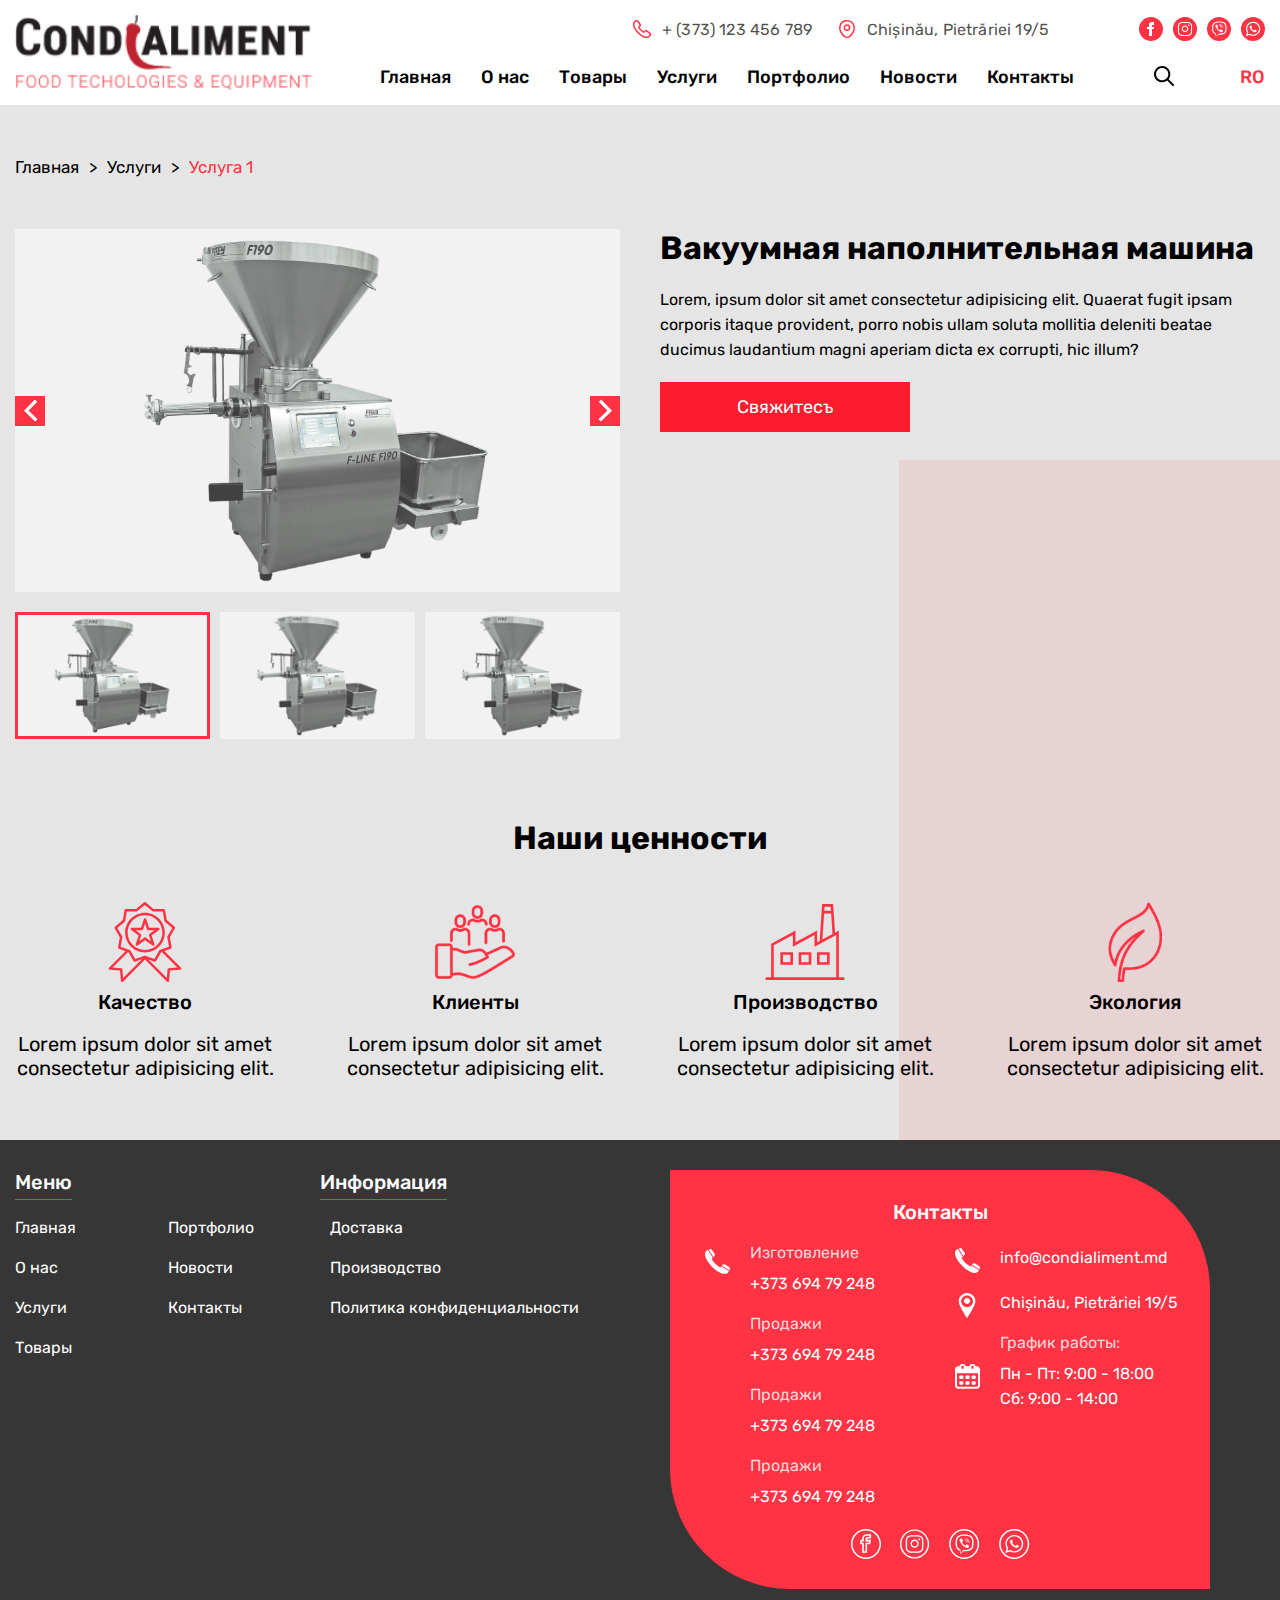
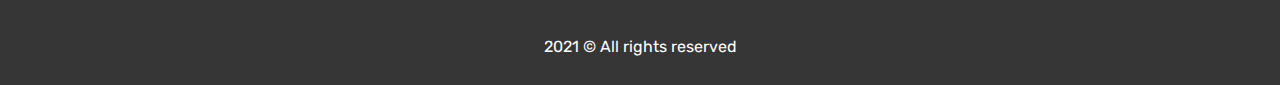
<file: services-single.html>
<!DOCTYPE html>
<html lang="ru">

<head>
	<title>Главная</title>
	<meta charset="UTF-8">
	<meta name="format-detection" content="telephone=no">
	<!-- <style>body{opacity: 0;}</style> -->
	<link rel="stylesheet" href="css/style.min.css?_v=20220127135804">
	<link rel="shortcut icon" href="favicon.ico">
	<!-- <meta name="robots" content="noindex, nofollow"> -->
	<meta name="viewport" content="width=device-width, initial-scale=1.0">
</head>

<body>
	<div class="wrapper">
		<header class="header">
			<div class="header__container">
				<div class="header__body">
					<a href="index.html" class="header__logo">
						<img src="img/logo.png" alt="">
					</a>
					<div class="header__center">
						<div data-da=".header__nav,992,2" class="header__contacts contacts">
							<a href="tel:+373123456789" class="contacts__item contacts__item_tel">
								+ (373) 123 456 789
							</a>
							<a href="tel:+373123456789" target="_blank" class="contacts__item contacts__item_adr">
								Chișinău, Pietrăriei 19/5
							</a>
						</div>
						<nav class="header__nav nav">
							<ul class="nav__list">
								<li class="nav__li"><a href="index.html" class="nav__link">Главная</a></li>
								<li class="nav__li"><a href="about.html" class="nav__link">О нас</a></li>
								<li class="nav__li"><a href="products.html" class="nav__link">Товары</a></li>
								<li class="nav__li"><a href="services.html" class="nav__link">Услуги</a></li>
								<li class="nav__li"><a href="portofoliu.html" class="nav__link">Портфолио</a></li>
								<li class="nav__li"><a href="news.html" class="nav__link">Новости</a></li>
								<li class="nav__li"><a href="contacts.html" class="nav__link">Контакты</a></li>
							</ul>

						</nav>

					</div>
					<div class="header__righ righ">
						<ul class="header__social social">
							<li><a href="#" class="social__icon"><img src="img/fb.svg" alt=""></a></li>
							<li><a href="#" class="social__icon"><img src="img/inst.svg" alt=""></a></li>
							<li><a href="#" class="social__icon"><img src="img/vb.svg" alt=""></a></li>
							<li><a href="#" class="social__icon"><img src="img/wt.svg" alt=""></a></li>
						</ul>
						<div class="righ-bottom">
							<div class="righ-bottom__search search">
								<button class="search__btn   search__icon">

								</button>
								<form action="#" class="search__form">
									<input type="search" placeholder="Cauta" class="search__inp">
									<button class="search__sub">Поиск</button>
								</form>
							</div>
							<div class="righ-bottom__lang lang">
								<a href="#" class="lang__item lang__item_none">RU</a>
								<a href="#" class="lang__item ">RO</a>
							</div>
							<button class="header__burger icon-menu">
								<span></span>
							</button>
						</div>
					</div>
				</div>
			</div>
		</header>
		<main class="page">
			<div class="breadcrumbs-products">
				<div class="breadcrumbs__container">

					<nav class="breadcrumbs__nav ">
						<a href="index.html" class="breadcrumbs__link ">Главная</a>
						<a href="index.html" class="breadcrumbs__link ">Услуги</a>
						<a class="breadcrumbs__link _active">Услуга 1
						</a>

					</nav>
				</div>
			</div>
			<div class="products products_m">
				<div class="products__container">
					<div class="products__single">
						<div class="projects-single__row">
							<div class="projects-single__column">
								<div class="gallery-slide gallery-slide_bgnon">
									<div class="gallery-slide__items gallery-top-single">
										<div class="swiper-wrapper" data-gallery>
											<a href="img/about-machine.png" class="gallery-slide__item gallery-slide__item_single-ibg_contain swiper-slide _ibg">
												<img src="img/about-machine.png" alt="">
											</a>
											<a href="img/about-machine.png" class="gallery-slide__item gallery-slide__item_single-ibg_contain swiper-slide _ibg">
												<img src="img/about-machine.png" alt="">
											</a>
											<a href="img/about-machine.png" class="gallery-slide__item gallery-slide__item_single-ibg_contain swiper-slide _ibg">
												<img src="img/about-machine.png" alt="">
											</a>
											<a href="img/about-machine.png" class="gallery-slide__item gallery-slide__item_single-ibg_contain swiper-slide _ibg">
												<img src="img/about-machine.png" alt="">
											</a>
											<a href="img/about-machine.png" class="gallery-slide__item gallery-slide__item_single-ibg_contain swiper-slide _ibg">
												<img src="img/about-machine.png" alt="">
											</a>
											<a href="img/about-machine.png" class="gallery-slide__item gallery-slide__item_single-ibg_contain swiper-slide _ibg">
												<img src="img/about-machine.png" alt="">
											</a>

										</div>
										<button class="nav-slide__left"></button>
										<button class="nav-slide__right"></button>
									</div>
									<div class="nav-slide__wrapper">
										<div class="nav-slide__items gallery-thumbs-single">
											<div class="swiper-wrapper">
												<div class="nav-slide__item nav-slide__item_single-ibg_contain swiper-slide">
													<img src="img/about-machine.png" alt="">
												</div>
												<div class="nav-slide__item nav-slide__item_single-ibg_contain swiper-slide">
													<img src="img/about-machine.png" alt="">
												</div>
												<div class="nav-slide__item nav-slide__item_single-ibg_contain swiper-slide">
													<img src="img/about-machine.png" alt="">
												</div>
												<div class="nav-slide__item nav-slide__item_single-ibg_contain swiper-slide">
													<img src="img/about-machine.png" alt="">
												</div>
												<div class="nav-slide__item nav-slide__item_single-ibg_contain swiper-slide">
													<img src="img/about-machine.png" alt="">
												</div>
												<div class="nav-slide__item nav-slide__item_single-ibg_contain swiper-slide">
													<img src="img/about-machine.png" alt="">
												</div>
											</div>


										</div>

									</div>
								</div>
							</div>
							<div class="projects-single__column projects-single__content">
								<h4 class="projects-single__title section__title">Вакуумная
									наполнительная машина </h4>
								<p class="projects-single__text section__text">
									Lorem, ipsum dolor sit amet consectetur adipisicing elit. Quaerat fugit ipsam corporis itaque provident, porro nobis ullam soluta mollitia deleniti beatae ducimus laudantium magni aperiam dicta ex corrupti, hic illum?
								</p>

								<a href="#" class="btn-block">Свяжитесъ</a>

							</div>
						</div>
					</div>
				</div>
			</div>
			<section class="section about about-about">
				<div class="section__container">
					<div class="section__center">
						<h2 class="section__title">Наши ценности</h2>
					</div>
					<div class="about__row">
						<div class="about__column">
							<span class="about__icon">
								<img src="img/a1.svg" alt="">
							</span>
							<h3 class="about__name">Качество</h3>
							<p class="about__text">
								Lorem ipsum dolor sit amet consectetur adipisicing elit.
							</p>
						</div>
						<div class="about__column">
							<span class="about__icon">
								<img src="img/a2.png" alt="">
							</span>
							<h3 class="about__name">Клиенты</h3>
							<p class="about__text">
								Lorem ipsum dolor sit amet consectetur adipisicing elit.
							</p>
						</div>
						<div class="about__column">
							<span class="about__icon">
								<img src="img/a3.svg" alt="">
							</span>
							<h3 class="about__name">Производство</h3>
							<p class="about__text">
								Lorem ipsum dolor sit amet consectetur adipisicing elit.
							</p>
						</div>
						<div class="about__column">
							<span class="about__icon">
								<img src="img/a4.png" alt="">
							</span>
							<h3 class="about__name">Экология</h3>
							<p class="about__text">
								Lorem ipsum dolor sit amet consectetur adipisicing elit.
							</p>
						</div>
					</div>
				</div>
			</section>

		</main>
		<footer class="footer">
			<div class="footer__container">
				<div class="footer__row" data-spollers="450,max">
					<div class="footer__column row-footer">
						<div class="row-footer__col">
							<h3 class="row-footer__title" data-spoller>Меню</h3>
							<div>
								<div class="row-foote__row-row">
									<ul class="row-footer__list">
										<li><a href="#" class="row-footer__link">Главная</a></li>
										<li><a href="#" class="row-footer__link">О нас</a></li>
										<li><a href="#" class="row-footer__link">Услуги</a></li>
										<li><a href="#" class="row-footer__link">Товары</a></li>

									</ul>
									<ul class="row-footer__list">
										<li><a href="#" class="row-footer__link">Портфолио</a></li>
										<li><a href="#" class="row-footer__link">Новости</a></li>
										<li><a href="#" class="row-footer__link">Контакты</a></li>
									</ul>
								</div>

							</div>
						</div>
						<div class="row-footer__col">
							<h3 class="row-footer__title" data-spoller>Информация</h3>
							<div>
								<ul class="row-footer__list">
									<li><a href="#" class="row-footer__link">Доставка</a></li>
									<li><a href="#" class="row-footer__link">Производство</a></li>
									<li><a href="#" class="row-footer__link">Политика
											конфиденциальности
										</a></li>
								</ul>
							</div>
						</div>
					</div>
					<div class="footer__column">
						<div class="footer__contacts">
							<h3 class="row-footer__title" data-spoller>Контакты</h3>
							<div>
								<div class="row-footer">
									<ul class="row-footer__list">
										<li>
											<span>Изготовление</span>
											<a href="tel:+37369479248" class="row-footer__link row-footer__link_tel">
												+373 694 79 248
											</a>
										</li>
										<li>
											<span>Продажи</span>
											<a href="tel:+37369479248" class="row-footer__link">
												+373 694 79 248
											</a>
										</li>
										<li>
											<span>Продажи</span>
											<a href="tel:+37369479248" class="row-footer__link">
												+373 694 79 248
											</a>
										</li>
										<li>
											<span>Продажи</span>
											<a href="tel:+37369479248" class="row-footer__link">
												+373 694 79 248
											</a>
										</li>
									</ul>
									<ul class="row-footer__list">
										<li>
											<a href="mailto:info@condialiment.md" class="row-footer__link row-footer__link_mail">
												info@condialiment.md
											</a>
										</li>
										<li>
											<a href="#" target="_blank" class="row-footer__link row-footer__link_pin">
												Chișinău, Pietrăriei 19/5
											</a>
										</li>
										<li>
											<span>График работы:</span>
											<a class="row-footer__link row-footer__link_prog">
												Пн - Пт: 9:00 - 18:00 <br>
												Сб: 9:00 - 14:00
											</a>
										</li>
									</ul>
								</div>
								<div class="footer__socials footer-socials">
									<a href="#" class="footer-socials__icon"><img src="img/fb-f.svg" alt=""></a>
									<a href="#" class="footer-socials__icon"><img src="img/inst-f.svg" alt=""></a>
									<a href="#" class="footer-socials__icon"><img src="img/vb-f.svg " alt=""></a>
									<a href="#" class="footer-socials__icon"><img src="img/wt-f.svg" alt=""></a>
								</div>
							</div>

						</div>
					</div>
				</div>
				<div class="footer__copy">
					2021 © All rights reserved
				</div>
			</div>
		</footer>
	</div>
	<div class="preloader__body">

	</div>
	<div class="scroll-top ">
		<img src="img/top.svg" alt="">

	</div>
	<script src="js/app.min.js?_v=20220127135804"></script>
</body>

</html>
</file>
<file: css/style.min.css>
@charset "UTF-8";@import url(https://fonts.googleapis.com/css?family=Rubik:400,500,700);.swiper{overflow:hidden}.swiper-wrapper{width:100%;height:100%;-webkit-box-sizing:content-box;box-sizing:content-box;display:-webkit-box;display:-ms-flexbox;display:flex;position:relative}.swiper-vertical .swiper-wrapper{-webkit-box-orient:vertical;-webkit-box-direction:normal;-ms-flex-direction:column;flex-direction:column}.swiper-autoheight .swiper-wrapper{-webkit-box-align:start;-ms-flex-align:start;align-items:flex-start}.swiper-initialized .swiper-slide{-ms-flex-negative:0;flex-shrink:0}.swiper-android .swiper-slide,.swiper-android .swiper-wrapper{-webkit-transform:translate3d(0,0,0);transform:translate3d(0,0,0)}.swiper-button-lock{display:none!important}*{padding:0;margin:0;border:0}*,:after,:before{-webkit-box-sizing:border-box;box-sizing:border-box}body,html{height:100%;min-width:320px}body{color:#000;line-height:1;font-family:Rubik;font-size:1rem;-ms-text-size-adjust:100%;-moz-text-size-adjust:100%;-webkit-text-size-adjust:100%;-webkit-font-smoothing:antialiased;-moz-osx-font-smoothing:grayscale}button,input,textarea{font-family:Rubik;font-size:inherit}button{cursor:pointer;color:inherit;background-color:inherit}a{color:inherit}a:link,a:visited{text-decoration:none}a:hover{text-decoration:none}ul li{list-style:none}img{vertical-align:top}h1,h2,h3,h4,h5,h6{font-weight:inherit;font-size:inherit}body{background-color:#e5e5e5}.lock body{overflow:hidden;-ms-touch-action:none;touch-action:none}.loaded .preloader__body{visibility:hidden;opacity:0}.wrapper{min-height:100%;display:-webkit-box;display:-ms-flexbox;display:flex;-webkit-box-orient:vertical;-webkit-box-direction:normal;-ms-flex-direction:column;flex-direction:column;overflow:hidden;margin-top:106px}.wrapper>main{-webkit-box-flex:1;-ms-flex:1 1 auto;flex:1 1 auto}.wrapper>*{min-width:0}.text-block{font-size:1.25rem;line-height:24px;color:#fff}.btn-block{height:3.125rem;display:-webkit-inline-box;display:-ms-inline-flexbox;display:inline-flex;-webkit-box-align:center;-ms-flex-align:center;align-items:center;-webkit-box-pack:center;-ms-flex-pack:center;justify-content:center;max-width:15.625rem;width:100%;font-size:18px;line-height:21px;color:#fff;-webkit-transition:all .2s;-o-transition:all .2s;transition:all .2s;background-color:#fd1c2e}.btn-block:hover{background-color:#d80315}.btn-block_nbg{background-color:transparent}.btn-block_nbg:hover{background-color:transparent;color:#ff3343}.breadcrumbs__top{background-size:cover;background-repeat:no-repeat;background-position:center;position:relative;padding:80px 0}.breadcrumbs__top::before{content:"";position:absolute;top:0;left:0;width:100%;height:100%;background:-webkit-gradient(linear,left top,left bottom,from(rgba(188,34,46,0)),to(rgba(188,34,46,.25))),-webkit-gradient(linear,left bottom,left top,from(rgba(0,0,0,.6)),to(rgba(0,0,0,.6)));background:-o-linear-gradient(top,rgba(188,34,46,0) 0,rgba(188,34,46,.25) 100%),-o-linear-gradient(bottom,rgba(0,0,0,.6),rgba(0,0,0,.6));background:linear-gradient(180deg,rgba(188,34,46,0) 0,rgba(188,34,46,.25) 100%),linear-gradient(0deg,rgba(0,0,0,.6),rgba(0,0,0,.6))}.breadcrumbs__container{position:relative;z-index:2}.breadcrumbs__title{font-weight:600;font-size:32px;line-height:44px;color:#fff;margin:0 0 15px 0;display:inline-block;border-bottom:1px solid #ff3343}.breadcrumbs__nav{display:-webkit-box;display:-ms-flexbox;display:flex;-ms-flex-wrap:wrap;flex-wrap:wrap}.breadcrumbs__link{font-size:17px;line-height:23px;color:#fff;-webkit-transition:all .2s;-o-transition:all .2s;transition:all .2s}.breadcrumbs__link::after{content:"/";color:#fff;margin:0 10px}.breadcrumbs__link:last-child::after{display:none}.breadcrumbs__link._active{color:#ff3343}.breadcrumbs__link:hover{color:#ff3343}[class*=__container]{max-width:80.625rem;-webkit-box-sizing:content-box;box-sizing:content-box;margin:0 auto;padding:0 .9375rem}.scroll-top{position:fixed;z-index:9;right:70px;bottom:100px;fill:#fff;opacity:0;cursor:pointer;width:40px;height:40px;background-color:#ff3343;display:-webkit-inline-box;display:-ms-inline-flexbox;display:inline-flex;-webkit-box-align:center;-ms-flex-align:center;align-items:center;-webkit-box-pack:center;-ms-flex-pack:center;justify-content:center}.scroll-top.active{opacity:1}.preloader__body{position:fixed;width:100%;height:100%;top:0;left:0;background-color:#fff;background-image:url(../img/logo.png);background-position:center center;background-repeat:no-repeat;z-index:20;background-size:250px;-webkit-transition:all .8s ease 0s;-o-transition:all .8s ease 0s;transition:all .8s ease 0s;visibility:visible;-webkit-transform:scale(1);-ms-transform:scale(1);transform:scale(1)}.preloader__img{width:50px;height:50px;-o-object-fit:cover;object-fit:cover}[class*=-ibg]{position:relative}[class*=-ibg] img{position:absolute;width:100%;height:100%;top:0;left:0;-o-object-fit:cover;object-fit:cover}[class*=-ibg_contain] img{-o-object-fit:contain;object-fit:contain}.header{background-color:#fff;position:fixed;top:0;left:0;width:100%;z-index:11}.header__body{display:-webkit-box;display:-ms-flexbox;display:flex;-webkit-box-pack:justify;-ms-flex-pack:justify;justify-content:space-between;-webkit-box-align:center;-ms-flex-align:center;align-items:center;padding:.9375rem 0}.header__logo{-webkit-box-flex:0;-ms-flex:0 1 300px;flex:0 1 300px;height:75px;display:inline-block}.header__logo img{width:100%;-o-object-fit:contain;object-fit:contain}.header__center{margin:0 10px}.header__contacts{display:-webkit-box;display:-ms-flexbox;display:flex;-webkit-box-pack:end;-ms-flex-pack:end;justify-content:flex-end;margin:0 0 25px 0}.contacts__item{letter-spacing:.01em;color:rgba(0,0,0,.7);margin-right:25px;display:inline-block;padding-left:30px;background-repeat:no-repeat;background-size:20px;line-height:30px;background-position:left 5px;background-repeat:no-repeat;-webkit-transition:all .2s;-o-transition:all .2s;transition:all .2s}.contacts__item:hover{color:#ff3343}.contacts__item_tel{background-image:url(../img/call.svg)}.contacts__item_adr{background-image:url(../img/location.svg)}.nav__list{display:-webkit-box;display:-ms-flexbox;display:flex}.nav__li{margin-right:30px}.nav__li:last-child{margin-right:0}.nav__link{font-weight:500;font-size:1.125rem;line-height:21px;color:#000;-webkit-transition:all .2s;-o-transition:all .2s;transition:all .2s}.nav__link:hover{color:#ff3343}.menu-open .nav{visibility:visible;right:0}.social{display:-webkit-box;display:-ms-flexbox;display:flex;margin:0 0 1.5625rem 0}.social li{margin-right:10px}.social li:last-child{margin-right:0}.social__icon{display:inline-block}.social__icon img{width:24px;height:24px;-o-object-fit:contain;object-fit:contain}.righ-bottom{display:-webkit-box;display:-ms-flexbox;display:flex;-webkit-box-align:center;-ms-flex-align:center;align-items:center}.search{position:relative;-webkit-box-flex:1;-ms-flex:1 1 auto;flex:1 1 auto;padding-left:15px}.search__icon{width:20px;height:20px;background-repeat:no-repeat;background-position:center;background-image:url(../img/search.svg);background-repeat:no-repeat;position:relative;z-index:5}.search__form{position:absolute;z-index:2;right:-29px;top:50px;display:-webkit-box;display:-ms-flexbox;display:flex;-webkit-box-align:center;-ms-flex-align:center;align-items:center;background:#dedede;height:50px;width:300px;opacity:0;visibility:hidden;-webkit-transition:all .5s;-o-transition:all .5s;transition:all .5s}.search__form.active{opacity:1;visibility:visible}.search__inp{height:100%;width:100%;background-color:transparent;padding:10px}.search__inp:focus{outline:0}.search__sub{height:100%;padding:0 5px;background-color:#ff3343;color:#fff;text-transform:uppercase}.search__sub:hover{background-color:#f31225}.lang__item{font-weight:500;font-size:1.125rem;color:#ff3343}.lang__item_none{display:none}.icon-menu{display:none}.footer{padding:30px 0;background:#363636;color:#fff}.footer__row{display:-webkit-box;display:-ms-flexbox;display:flex;margin:0 -15px;-ms-flex-wrap:wrap;flex-wrap:wrap}.footer__column{-webkit-box-flex:0;-ms-flex:0 1 50%;flex:0 1 50%;padding:0 15px}.footer__contacts li{padding-left:50px;margin:0 0 20px 0!important}.footer__copy{display:-webkit-box;display:-ms-flexbox;display:flex;-webkit-box-pack:center;-ms-flex-pack:center;justify-content:center;-webkit-box-align:center;-ms-flex-align:center;align-items:center;-ms-flex-wrap:wrap;flex-wrap:wrap;margin-top:50px}.row-footer{display:-webkit-box;display:-ms-flexbox;display:flex;margin:0 -10px;-ms-flex-wrap:wrap;flex-wrap:wrap}.row-footer__col{-webkit-box-flex:0;-ms-flex:0 1 50%;flex:0 1 50%;padding:0 10px}.row-footer__col .row-foote__row-row{display:-webkit-box;display:-ms-flexbox;display:flex;margin:0 -10px}.row-footer__title{position:relative;font-weight:500;font-size:20px;line-height:24px;display:inline-block;border-bottom:1px solid #ff3343;padding-bottom:5px;margin:0 0 15px 0}.row-footer__list{-webkit-box-flex:0;-ms-flex:0 1 50%;flex:0 1 50%;padding:0 10px}.row-footer__list li{margin:0 0 15px 0;text-align:left}.row-footer__list span{display:block;font-size:16px;color:rgba(255,255,255,.8);margin:0 0 10px 0}.row-footer__link{-webkit-transition:all .2s;-o-transition:all .2s;transition:all .2s;position:relative;line-height:25px}.row-footer__link:hover{text-decoration:underline}.row-footer__link::before{content:"";width:25px;height:25px;position:absolute;top:0;left:-45px;background-repeat:no-repeat;background-size:cover;background-position:center}.row-footer__link_tel::before{background-image:url(../img/tel-f.svg);top:-25px}.row-footer__link_mail::before{background-image:url(../img/tel-f.svg)}.row-footer__link_pin::before{background-image:url(../img/pin-f.svg)}.row-footer__link_prog::before{background-image:url(../img/prog.svg)}.footer-socials__icon{display:inline-block;margin-right:15px;-webkit-transition:all .2s;-o-transition:all .2s;transition:all .2s}.footer-socials__icon:last-child{margin-right:0}.footer-socials__icon:hover{opacity:.8}.logo__dis{display:inline-block;position:relative;z-index:8;width:40px;height:25px;margin:0 5px 4px 5px}.logo__dis::before{content:"";display:block;position:absolute;top:0;left:0;width:100%;height:100%;background-image:url(../img/logo-w.png);background-size:cover;background-repeat:no-repeat;background-position:center;-webkit-animation:blur 6s infinite;animation:blur 6s infinite}.logo__dis::after{content:"";display:block;position:absolute;z-index:2;top:0;left:0;width:100%;height:100%;background-image:url(../img/dis-b.png);background-size:cover;background-repeat:no-repeat;background-position:center}@-webkit-keyframes blur{0%{-webkit-filter:blur(3px);filter:blur(3px)}50%{-webkit-filter:blur(10px);filter:blur(10px)}100%{-webkit-filter:blur(3px);filter:blur(3px)}}@keyframes blur{0%{-webkit-filter:blur(3px);filter:blur(3px)}50%{-webkit-filter:blur(10px);filter:blur(10px)}100%{-webkit-filter:blur(3px);filter:blur(3px)}}.main-slider{position:relative}.main-slider .more__item_next,.main-slider .more__item_prev{position:absolute;width:30px;height:30px;background-color:#ff3343;z-index:3;top:50%;-webkit-transform:translate(0,-50%);-ms-transform:translate(0,-50%);transform:translate(0,-50%);background-position:center;background-repeat:no-repeat}.main-slider .more__item_next{left:12%;background-image:url(../img/prev.svg)}.main-slider .more__item_prev{right:12%;background-image:url(../img/next.svg)}.main-slider__left-decor{position:absolute;top:0;left:0;width:200px;height:0%;z-index:1;background:rgba(188,34,46,.1);-webkit-transition:all 1.1s;-o-transition:all 1.1s;transition:all 1.1s}.main-slider__sliders{overflow:hidden}.main-slider__sliders .swiper-slide{width:100%!important}.main-slider__sliders .swiper-wrapper .swiper-slide{background-repeat:no-repeat;background-size:cover;background-position:center;position:relative}.main-slider__sliders .swiper-wrapper .swiper-slide::before{content:"";width:100%;height:100%;position:absolute;z-index:1;top:0;left:0;background:-webkit-gradient(linear,left top,left bottom,from(rgba(188,34,46,0)),to(rgba(188,34,46,.25))),-webkit-gradient(linear,right top,left top,color-stop(-1.04%,rgba(0,0,0,.6)),to(rgba(0,0,0,.12)));background:-o-linear-gradient(top,rgba(188,34,46,0) 0,rgba(188,34,46,.25) 100%),-o-linear-gradient(right,rgba(0,0,0,.6) -1.04%,rgba(0,0,0,.12) 100%);background:linear-gradient(180deg,rgba(188,34,46,0) 0,rgba(188,34,46,.25) 100%),linear-gradient(270deg,rgba(0,0,0,.6) -1.04%,rgba(0,0,0,.12) 100%);-webkit-transform:matrix(-1,0,0,1,0,0);-ms-transform:matrix(-1,0,0,1,0,0);transform:matrix(-1,0,0,1,0,0)}.main-slider__sliders .swiper-wrapper .swiper-slide::after{content:"";background-repeat:no-repeat;background-image:url(../img/group-main.svg);background-position:left center;width:400px;height:100%;position:absolute;background-size:cover;bottom:0;right:0;z-index:2;-webkit-transition:all 1.1s;-o-transition:all 1.1s;transition:all 1.1s;-webkit-transform:translate(0,100%);-ms-transform:translate(0,100%);transform:translate(0,100%)}.main-slider__sliders .swiper-wrapper .swiper-slide.swiper-slide-active:nth-child(2n)::after{-webkit-transform:translate(0,0);-ms-transform:translate(0,0);transform:translate(0,0)}.main-slider__sliders .swiper-wrapper .swiper-slide.swiper-slide-active:nth-child(2n) .main-slider__content::before{top:0}.main-slider__sliders .swiper-wrapper .swiper-slide.swiper-slide-active:nth-child(2n+1) .main-slider__left-decor{height:100%}.main-slider__sliders .swiper-wrapper .swiper-slide.swiper-slide-active:nth-child(2n+1) .main-slider__content::after{bottom:0}.main-slider .swiper-pagination{position:absolute;z-index:6;bottom:50px;left:20%;-webkit-transform:translate(-50%,0);-ms-transform:translate(-50%,0);transform:translate(-50%,0);display:-webkit-box;display:-ms-flexbox;display:flex;-webkit-box-pack:center;-ms-flex-pack:center;justify-content:center;-webkit-box-align:center;-ms-flex-align:center;align-items:center}.main-slider .swiper-pagination-bullet{width:40px;background-color:rgba(255,255,255,.6);height:4px;margin:0 5px;cursor:pointer}.main-slider .swiper-pagination-bullet-active{background-color:#fff}.main-slider__video{position:absolute;top:0;left:0;width:100%;height:100%;-o-object-fit:cover;object-fit:cover;z-index:-1}.main-slider__content{min-height:calc(100vh - 105px);display:-webkit-box;display:-ms-flexbox;display:flex;-webkit-box-orient:vertical;-webkit-box-direction:normal;-ms-flex-direction:column;flex-direction:column;-webkit-box-pack:center;-ms-flex-pack:center;justify-content:center;position:relative;z-index:5;color:#fff;-webkit-box-flex:0;-ms-flex:0 1 590px;flex:0 1 590px;max-width:590px;padding:60px 0;position:relative}.main-slider__content::before{content:"";width:2px;height:300px;position:absolute;z-index:1;top:-100%;left:-50px;background-color:rgba(255,255,255,.4);-webkit-transition:all 1.1s;-o-transition:all 1.1s;transition:all 1.1s}.main-slider__content::after{content:"";width:2px;height:150px;position:absolute;z-index:1;bottom:-80px;right:-50px;background-color:rgba(255,255,255,.4);-webkit-transition:all 1.8s;-o-transition:all 1.8s;transition:all 1.8s}.main-slider__title{font-weight:700;font-size:2.5rem;line-height:47px;margin:0 0 1.875rem 0}.main-slider__text{margin:0 0 1.875rem 0}.main-slider__links{display:-webkit-box;display:-ms-flexbox;display:flex;-ms-flex-wrap:wrap;flex-wrap:wrap}.social-main{position:absolute;z-index:5;bottom:10px;right:120px}.social-main::before{content:"";position:absolute;bottom:-10px;left:-20px;height:120%;width:2px;background-color:rgba(255,255,255,.8)}.social-main::after{content:"";position:absolute;top:104%;left:-20px;height:120%;width:2px;background-color:#ff3343}.social-main li{margin:0 0 15px 0}.section{padding:30px 0}.section__center{text-align:center}.section__title{font-weight:700;font-size:32px;line-height:38px;margin:0 0 45px 0}.category__row{display:-webkit-box;display:-ms-flexbox;display:flex;-ms-flex-wrap:wrap;flex-wrap:wrap;margin:0 -15px;position:relative}.category__row::before{content:"";width:100px;height:100px;background:rgba(255,51,67,.3);position:absolute;top:-30px;left:-30px;z-index:-1}.category__column{-webkit-box-flex:0;-ms-flex:0 1 33.3333%;flex:0 1 33.3333%;padding:0 15px;margin:0 0 30px 0}.category__items-ibg{display:-webkit-box;display:-ms-flexbox;display:flex;-webkit-box-pack:center;-ms-flex-pack:center;justify-content:center;-webkit-box-align:center;-ms-flex-align:center;align-items:center;width:100%;min-height:410px}.category__items-ibg img{z-index:-1}.category__items-ibg::before{content:"";background:-webkit-gradient(linear,left bottom,left top,from(rgba(81,81,81,.75)),to(rgba(81,81,81,.75)));background:-o-linear-gradient(bottom,rgba(81,81,81,.75),rgba(81,81,81,.75));background:linear-gradient(0deg,rgba(81,81,81,.75),rgba(81,81,81,.75));width:100%;height:100%;position:absolute;z-index:1;top:0;left:0;-webkit-transition:all .5s;-o-transition:all .5s;transition:all .5s;opacity:0}.category__items-ibg:hover .category__content,.category__items-ibg:hover::before{opacity:1}.category__content{position:relative;z-index:2;padding:20px;-webkit-transition:all .5s;-o-transition:all .5s;transition:all .5s;opacity:0}.category__name{color:#fff;font-weight:500;font-size:24px;line-height:28px}.category__btn{font-size:18px;border:1px solid #000;height:50px;display:-webkit-box;display:-ms-flexbox;display:flex;-webkit-box-pack:center;-ms-flex-pack:center;justify-content:center;-webkit-box-align:center;-ms-flex-align:center;align-items:center;max-width:270px;margin:0 auto;width:100%;-webkit-transition:all .2s;-o-transition:all .2s;transition:all .2s}.category__btn:hover{color:#ff3343;border-color:#ff3343}.parteners__row{display:-webkit-box;display:-ms-flexbox;display:flex;-ms-flex-wrap:wrap;flex-wrap:wrap;margin:0 -35px}.parteners__column{-webkit-box-flex:0;-ms-flex:0 1 20%;flex:0 1 20%;padding:0 35px;margin:0 0 60px 0}.parteners .parteners__logo-ibg_contain,.parteners__logo-ibg{display:block;width:100%;padding:0 0 44% 0}.parteners .parteners__logo-ibg_contain img,.parteners__logo-ibg img{-webkit-transition:all .3s;-o-transition:all .3s;transition:all .3s}.parteners .parteners__logo-ibg_contain img:hover,.parteners__logo-ibg img:hover{-webkit-transform:scale(1.02);-ms-transform:scale(1.02);transform:scale(1.02)}.about_home{position:relative;background-repeat:no-repeat;background-position:center;background-size:cover;background-image:url(../img/about-bg.png)}.about_home .section__title{color:#fff;position:relative;z-index:1}.about_home::before{content:"";position:absolute;top:0;left:0;width:100%;height:100%;background:-webkit-gradient(linear,left bottom,left top,from(rgba(23,23,23,.8)),to(rgba(23,23,23,.8)));background:-o-linear-gradient(bottom,rgba(23,23,23,.8),rgba(23,23,23,.8));background:linear-gradient(0deg,rgba(23,23,23,.8),rgba(23,23,23,.8))}.about__row{position:relative;z-index:1;display:-webkit-box;display:-ms-flexbox;display:flex;-webkit-box-pack:center;-ms-flex-pack:center;justify-content:center;-ms-flex-wrap:wrap;flex-wrap:wrap;margin:0 -35px}.about__column{-webkit-box-flex:0;-ms-flex:0 1 33.3333%;flex:0 1 33.3333%;padding:0 35px;margin:0 0 30px 0;text-align:center}.about__icon{width:80px;height:80px;display:block;margin:0 auto 10px auto}.about__icon img{width:100%;height:100%;-o-object-fit:contain;object-fit:contain}.about__name{font-weight:500;font-size:20px;color:#fff;margin:0 0 20px 0}.about__text{font-size:20px;line-height:24px;color:#fff}.gallery{margin:0 0 50px 0}.gallery__wrapper{position:relative}.gallery__wrapper .top-slider_l{left:100px!important;z-index:5}.gallery__wrapper .top-slider_r{right:100px!important;z-index:5}.gallery__wrapper .more__item_next,.gallery__wrapper .more__item_prev{position:absolute;width:30px;height:30px;background-color:#ff3343;z-index:3;top:50%;-webkit-transform:translate(0,-50%);-ms-transform:translate(0,-50%);transform:translate(0,-50%);background-position:center;background-repeat:no-repeat}.gallery__wrapper .more__item_next{left:15%;background-image:url(../img/prev.svg)}.gallery__wrapper .more__item_prev{right:15%;background-image:url(../img/next.svg)}.gallery__sliders .swiper-wrapper{-webkit-box-align:center!important;-ms-flex-align:center!important;align-items:center!important}.gallery__sliders .swiper-slide-active .gallery__img-ibg{padding:0 0 45% 0;opacity:1}.gallery__sliders .swiper-slide-active .gallery__name{opacity:1}.gallery__img-ibg{display:block;padding:0 0 38% 0;opacity:.5}.gallery__name{position:absolute;bottom:10px;right:30px;z-index:5;font-size:36px;font-weight:700;color:#fff;opacity:0}.contacts__map{height:500px}.contacts__iframe{width:100%;height:100%}.page-about{margin:0 0 80px 0}.page-about__row{display:-webkit-box;display:-ms-flexbox;display:flex;margin:0 -20px;-ms-flex-wrap:wrap;flex-wrap:wrap}.page-about__column{position:relative;-webkit-box-flex:0;-ms-flex:0 1 50%;flex:0 1 50%;padding:0 20px}.page-about__column:first-child::before{content:"";width:100%;height:120%;background-color:#ff3343;position:absolute;z-index:-1;top:-50px;left:-50%}.page-about__img-ibg_contains{max-width:536px;padding:0 0 87% 0}.page-about__title{display:inline-block;border-bottom:1px solid #ff3343;padding-bottom:10px}.page-about__text{font-size:20px;line-height:24px;margin:0 0 25px 0}.page-about__text:last-child{margin:0}.video-sliders__body{padding:0 50px;position:relative}.video-sliders__body::after{content:"";width:100px;height:100px;background:rgba(255,51,67,.3);position:absolute;right:0;top:-40px;z-index:-1}.video-sliders__body .more__item_next,.video-sliders__body .more__item_prev{position:absolute;width:30px;height:30px;background-color:#ff3343;z-index:3;top:50%;-webkit-transform:translate(0,-50%);-ms-transform:translate(0,-50%);transform:translate(0,-50%);background-position:center;background-repeat:no-repeat}.video-sliders__body .more__item_next{left:0;background-image:url(../img/prev.svg)}.video-sliders__body .more__item_prev{right:0;background-image:url(../img/next.svg)}.video-sliders__slide-ibg{padding:0 0 40% 0}.video-sliders__slide-ibg::before{content:"";background-image:url(../img/play.svg);background-repeat:no-repeat;background-size:contain;background-position:center;width:60px;height:60px;position:absolute;top:50%;left:50%;-webkit-transform:translate(-50%,-50%);-ms-transform:translate(-50%,-50%);transform:translate(-50%,-50%);z-index:2;opacity:.8;-webkit-transition:all .4s;-o-transition:all .4s;transition:all .4s}.video-sliders__slide-ibg:hover::before{opacity:1}.about-about{position:relative}.about-about::after{content:"";width:381px;height:680px;background-color:rgba(255,51,67,.1);position:absolute;bottom:0;z-index:-1;right:0}.about-about .about__name,.about-about .about__text{color:#000}.about-about .about__column{-webkit-box-flex:0;-ms-flex:0 1 25%;flex:0 1 25%}.products{margin-top:50px}.products__row{display:-webkit-box;display:-ms-flexbox;display:flex}.products__aside{-webkit-box-flex:0;-ms-flex:0 0 325px;flex:0 0 325px;margin-right:25px}.products__content{-webkit-box-flex:1;-ms-flex:1 1 auto;flex:1 1 auto}.aside-products__body{padding:30px;background:#f4f4f4}.aside-products__title{font-weight:600;font-size:22px;padding-bottom:15px;margin:0 0 10px 0}.category-aside__category{font-size:17px;color:grey;margin:0 0 10px 0;-webkit-transition:all .2s;-o-transition:all .2s;transition:all .2s;text-align:left}.category-aside__category._active{color:#ff3343}.category-aside__category:hover{color:#ff3343}.category-aside__category.is-checked{font-weight:500;color:#000;border-bottom:1px solid #ff3343}.category-aside__subcategory-list{padding-left:20px}.category-aside__subcategory-list li{line-height:40px}.category-aside__subcategory-item{text-align:left;-webkit-transition:all .2s;-o-transition:all .2s;transition:all .2s}.category-aside__subcategory-item:hover{color:#ff3343}.category-aside__subcategory-item.is-checked{font-weight:500;color:#000;border-bottom:1px solid #ff3343}.content-products__top{display:-webkit-box;display:-ms-flexbox;display:flex;-webkit-box-pack:end;-ms-flex-pack:end;justify-content:flex-end;-webkit-box-align:end;-ms-flex-align:end;align-items:flex-end;-ms-flex-wrap:wrap;flex-wrap:wrap;margin:0 0 20px 0}.content-products__filters{padding:5px 20px;border-radius:20px;margin-right:20px}.content-products__name{font-size:16px;display:inline-block;margin-right:20px}.content-products__select{width:190px;padding:0 10px;height:40px;background-color:transparent;-webkit-box-sizing:border-box;box-sizing:border-box;color:#000;font-size:16px;cursor:pointer;font-family:Montserrat;border:1px solid #dedede}.content-products__select option{cursor:pointer}.content-products__select:focus{outline:0}.aside-products__row{margin:0 0 10px 0}.form-search__form{max-width:230px;height:40px;display:-webkit-box;display:-ms-flexbox;display:flex;-webkit-box-align:center;-ms-flex-align:center;align-items:center;border:1px solid rgba(94,94,94,.3);-webkit-box-sizing:border-box;box-sizing:border-box;border-radius:5px;overflow:hidden}.form-search__icon{padding:0 25px}.form-search__inp{width:100%;height:100%}.products-row{margin:0 -7.5px}.products-row__column{-webkit-box-flex:0;-ms-flex:0 1 33.3333%;flex:0 1 33.3333%;width:33.3333%;padding:0 7.5px;margin:0 0 15px 0}.products-row__column.hide{display:none}.products-row__items{background:#fff;-webkit-box-shadow:0 3px 8px rgba(0,0,0,.12);box-shadow:0 3px 8px rgba(0,0,0,.12);padding:30px;display:block;position:relative}.products-row__items:hover .products-row__name{color:#ff3343}.products-row__label{color:#ff3343;font-size:18px;text-transform:uppercase}.products-row__img{width:100%;height:200px;-o-object-fit:contain;object-fit:contain;margin:0 0 35px 0}.products-row__cat{font-weight:500;font-size:14px;color:rgba(0,0,0,.5);display:inline-block;margin:0 0 10px 0}.products-row__name{font-weight:500;font-size:18px;line-height:20px;color:#333;-webkit-transition:all .2s;-o-transition:all .2s;transition:all .2s;margin:0 0 20px 0}.products-row__price,.products-row__price-s{font-size:20px;line-height:24px;color:#ff3343}.products-row__price-s{margin:0 0 20px 0}.products__single ._ibg img{-o-object-fit:contain;object-fit:contain}.products__single .nav-slide__items::after,.products__single .nav-slide__items::before{display:none}.products__single .projects-single__text{margin:0 0 20px 0}.catalog-single .breadcrumbs__link{color:rgba(0,0,0,.54);font-size:16px}.catalog-single .breadcrumbs__link._active{color:#000}.products__single-subtitle{font-weight:600;font-size:22px;margin:0 0 15px 0}.products__single-list li{font-size:16px;line-height:30px;color:#000}.products_m{margin:0 0 50px 0}.products_m .section__title{margin:0 0 20px 0}.products-procured .products-row__items{-webkit-box-shadow:0 2px 2px rgba(16,46,62,.08);box-shadow:0 2px 2px rgba(16,46,62,.08)}.products-procured__slider{position:relative;padding:0 50px}.products-procured__sliders{padding:20px 0;overflow:hidden}.projects-single__row{display:-webkit-box;display:-ms-flexbox;display:flex;margin:0 -20px;min-width:0;min-height:0}.projects-single__column{-webkit-box-flex:0;-ms-flex:0 1 50%;flex:0 1 50%;padding:0 20px;min-width:0}.projects-single__text{line-height:25px}.gallery-slide{min-width:0;overflow:hidden}.gallery-slide__items{position:relative;margin:0 0 20px 0}.gallery-slide__item{background-color:#f2f2f2}.nav-slide{min-width:0}.nav-slide__items .swiper-slide-thumb-active{border-color:rgba(19,109,126,.5)}.nav-slide__item_single{padding:0 0 19% 0}.products-s__sliders{padding:10px 0}.products-s__slide .products-row__column{width:auto}.pagination{display:-webkit-box;display:-ms-flexbox;display:flex;-webkit-box-pack:center;-ms-flex-pack:center;justify-content:center;-webkit-box-align:center;-ms-flex-align:center;align-items:center;-ms-flex-wrap:wrap;flex-wrap:wrap;padding:30px 0}.pagination__left,.pagination__right{background-repeat:no-repeat;background-position:center;background-size:contain;display:block;width:15px;height:15px}.pagination__left{margin-right:30px;background-image:url(../img/pg-l.svg)}.pagination__item{display:inline-block;width:26px;height:26px;font-weight:500;font-size:16px;display:-webkit-box;display:-ms-flexbox;display:flex;-webkit-box-align:center;-ms-flex-align:center;align-items:center;-webkit-box-pack:center;-ms-flex-pack:center;justify-content:center;color:#333}.pagination__item._active{color:#fff;background-color:#ff3343}.pagination__right{margin-left:30px;background-image:url(../img/pg-r.svg)}.products__single ._ibg img{-o-object-fit:contain;object-fit:contain}.products__single .nav-slide__items::after,.products__single .nav-slide__items::before{display:none}.products__single .projects-single__text{margin:0 0 20px 0}.products-procured .products-row__items{-webkit-box-shadow:0 2px 2px rgba(16,46,62,.08);box-shadow:0 2px 2px rgba(16,46,62,.08)}.products-procured__slider{position:relative}.products-procured__sliders{padding:20px 0}.projects-single{background-image:url(../img/bg-single.png);background-repeat:no-repeat;background-size:cover;background-position:center top;padding-bottom:50px}.projects-single__row{display:-webkit-box;display:-ms-flexbox;display:flex;margin:0 -20px;min-width:0;min-height:0}.projects-single__column{-webkit-box-flex:0;-ms-flex:0 1 50%;flex:0 1 50%;padding:0 20px;min-width:0}.gallery-slide{min-width:0;overflow:hidden}.gallery-slide__item_single-ibg_contain{padding:0 0 60% 0}.nav-slide{min-width:0}.nav-slide__item_single-ibg_contain{padding:0 0 50% 0}.nav-slide__items{position:relative}.nav-slide__items::after,.nav-slide__items::before{content:"";width:160px;height:100%;position:absolute;top:0;z-index:2;background:-webkit-gradient(linear,left top,right top,from(rgba(14,97,115,0)),to(#ff3343));background:-o-linear-gradient(left,rgba(14,97,115,0) 0,#ff3343 100%);background:linear-gradient(90deg,rgba(14,97,115,0) 0,#ff3343 100%)}.nav-slide__items::before{left:0;-webkit-transform:matrix(-1,0,0,1,0,0);-ms-transform:matrix(-1,0,0,1,0,0);transform:matrix(-1,0,0,1,0,0)}.nav-slide__items::after{right:0}.nav-slide__items .swiper-slide-thumb-active{border:3px solid #ff3343}.nav-slide__wrapper{position:relative}.nav-slide__item{padding:0 0 20% 0;background-color:#f2f2f2;cursor:pointer}.nav-slide__item_single{padding:0 0 25% 0}.nav-slide__left,.nav-slide__right{position:absolute;z-index:3;top:50%;-webkit-transform:translate(0,-50%);-ms-transform:translate(0,-50%);transform:translate(0,-50%);background:#ff3343;width:30px;height:30px;background-size:15px;background-position:center;background-repeat:no-repeat;-webkit-transition:all .2s;-o-transition:all .2s;transition:all .2s}.nav-slide__left:hover,.nav-slide__right:hover{opacity:.8}.nav-slide__left{left:0;background-image:url(../img/prev.svg)}.nav-slide__right{right:0;background-image:url(../img/next.svg)}.breadcrumbs-products{padding:50px 0}.breadcrumbs-products .breadcrumbs__link{color:#000}.breadcrumbs-products .breadcrumbs__link._active{color:#ff3343}.breadcrumbs-products .breadcrumbs__link::after{content:">";color:#000}.contacts .section__title{border-bottom:1px solid #ff3343;display:inline-block;margin:0 0 20px 0}.contacts .section__text{max-width:900px;margin:0 auto 40px auto;color:#000}.contacts-contacts{padding:60px 0 0 0}.aplication{background-repeat:no-repeat!important;background-size:cover!important;background-position:center!important;position:relative;z-index:1}.aplication::before{content:"";width:100%;height:100%;background-image:url(../img/group-form.png);background-repeat:no-repeat;background-size:cover;position:absolute;top:0;left:0;z-index:2}.aplication__row{position:relative;z-index:3;padding:50px 0;display:-webkit-box;display:-ms-flexbox;display:flex;margin:0 -15px}.aplication__column{-webkit-box-flex:0;-ms-flex:0 1 50%;flex:0 1 50%;padding:0 15px}.aplication__title{color:#fff}.aplication__text{color:#fff}.aplication__wrapper{max-width:800px;width:100%;height:100%;margin:0 auto;padding:18px 20px;background:#fafafa;-webkit-box-shadow:0 4px 20px rgba(0,0,0,.2);box-shadow:0 4px 20px rgba(0,0,0,.2);position:relative}.contact-form{text-align:center}.contact-form__name{color:#000;font-weight:500;font-size:20px;margin:0 0 10px 0}.contact-form__subname{color:#ff3343;margin:0 0 40px 0;font-size:16px}.contact-form__line{margin:0 0 20px 0}.contact-form__input{color:rgba(0,0,0,.54);background:#dedede;height:50px;width:100%;padding:10px}.contact-form__input_text{min-height:120px;text-align:left;resize:none}.contact-form__btn{width:100%;max-width:300px!important;margin:0 auto}.contact-form__subtitle{color:#fff;text-align:center;margin:0 0 15px 0}.aplication__title{margin:0 0 50px 0;font-weight:700;font-size:36px;line-height:49px;color:#fff}.row-aplication .social__name{color:#fff!important;font-size:20px}.row-aplication__row{display:-webkit-box;display:-ms-flexbox;display:flex;-ms-flex-wrap:wrap;flex-wrap:wrap;margin:0 -20px}.row-aplication__column{-webkit-box-flex:0;-ms-flex:0 1 50%;flex:0 1 50%;margin:0 0 20px 0;padding:0 20px;height:100%}.row-aplication__column .contacts__item{color:#fff}.row-aplication__column .contacts__item:hover{color:#ffa838}.row-aplication__body{background:rgba(87,87,87,.8);height:100%}.row-aplication__body .contact-form__name{color:#fff}.row-aplication__body .footer__contacts{max-width:100%;background-color:transparent;padding:18px}.row-aplication__body .row-footer__link{color:#fff}.contacts__item{background-position:left 2px;line-height:25px}.contacts__item_mail{background-position:left 7px}.contacts__item_prog{background-image:url(../img/prog.svg)}.contacts__map{height:550px}.contacts__iframe{width:100%;height:100%}.news__row{display:-webkit-box;display:-ms-flexbox;display:flex;-ms-flex-wrap:wrap;flex-wrap:wrap}@font-face{font-family:lg;src:url([data-uri]) format("woff2"),url([data-uri]) format("woff");font-weight:400;font-style:normal;font-display:block}.lg-icon{font-family:lg!important;speak:never;font-style:normal;font-weight:400;font-variant:normal;text-transform:none;line-height:1;-webkit-font-smoothing:antialiased;-moz-osx-font-smoothing:grayscale}.lg-container{font-family:system-ui,-apple-system,"Segoe UI",Roboto,"Helvetica Neue",Arial,"Noto Sans","Liberation Sans",sans-serif,"Apple Color Emoji","Segoe UI Emoji","Segoe UI Symbol","Noto Color Emoji"}.lg-next,.lg-prev{background-color:rgba(0,0,0,.45);border-radius:2px;color:#999;cursor:pointer;display:block;font-size:22px;margin-top:-10px;padding:8px 10px 9px;position:absolute;top:50%;z-index:1080;outline:0;border:none}.lg-next.disabled,.lg-prev.disabled{opacity:0!important;cursor:default}.lg-next:hover:not(.disabled),.lg-prev:hover:not(.disabled){color:#fff}.lg-single-item .lg-next,.lg-single-item .lg-prev{display:none}.lg-next{right:20px}.lg-next:before{content:"\e095"}.lg-prev{left:20px}.lg-prev:after{content:"\e094"}@-webkit-keyframes lg-right-end{0%{left:0}50%{left:-30px}100%{left:0}}@keyframes lg-right-end{0%{left:0}50%{left:-30px}100%{left:0}}@-webkit-keyframes lg-left-end{0%{left:0}50%{left:30px}100%{left:0}}@keyframes lg-left-end{0%{left:0}50%{left:30px}100%{left:0}}.lg-outer.lg-right-end .lg-object{-webkit-animation:lg-right-end .3s;animation:lg-right-end .3s;position:relative}.lg-outer.lg-left-end .lg-object{-webkit-animation:lg-left-end .3s;animation:lg-left-end .3s;position:relative}.lg-toolbar{z-index:1082;left:0;position:absolute;top:0;width:100%}.lg-media-overlap .lg-toolbar{background-image:-webkit-gradient(linear,left bottom,left top,from(rgba(0,0,0,0)),to(rgba(0,0,0,.4)));background-image:-o-linear-gradient(bottom,rgba(0,0,0,0),rgba(0,0,0,.4));background-image:linear-gradient(0deg,rgba(0,0,0,0),rgba(0,0,0,.4))}.lg-toolbar .lg-icon{color:#999;cursor:pointer;float:right;font-size:24px;height:47px;line-height:27px;padding:10px 0;text-align:center;width:50px;text-decoration:none!important;outline:medium none;will-change:color;-webkit-transition:color .2s linear;-o-transition:color .2s linear;transition:color .2s linear;background:0 0;border:none;-webkit-box-shadow:none;box-shadow:none}.lg-toolbar .lg-icon.lg-icon-18{font-size:18px}.lg-toolbar .lg-icon:hover{color:#fff}.lg-toolbar .lg-close:after{content:"\e070"}.lg-toolbar .lg-maximize{font-size:22px}.lg-toolbar .lg-maximize:after{content:"\e90a"}.lg-toolbar .lg-download:after{content:"\e0f2"}.lg-sub-html{color:#eee;font-size:16px;padding:10px 40px;text-align:center;z-index:1080;opacity:0;-webkit-transition:opacity .2s ease-out 0s;-o-transition:opacity .2s ease-out 0s;transition:opacity .2s ease-out 0s}.lg-sub-html h4{margin:0;font-size:13px;font-weight:700}.lg-sub-html p{font-size:12px;margin:5px 0 0}.lg-sub-html a{color:inherit}.lg-sub-html a:hover{text-decoration:underline}.lg-media-overlap .lg-sub-html{background-image:-webkit-gradient(linear,left top,left bottom,from(rgba(0,0,0,0)),to(rgba(0,0,0,.6)));background-image:-o-linear-gradient(top,rgba(0,0,0,0),rgba(0,0,0,.6));background-image:linear-gradient(180deg,rgba(0,0,0,0),rgba(0,0,0,.6))}.lg-item .lg-sub-html{position:absolute;bottom:0;right:0;left:0}.lg-error-msg{font-size:14px;color:#999}.lg-counter{color:#999;display:inline-block;font-size:16px;padding-left:20px;padding-top:12px;height:47px;vertical-align:middle}.lg-closing .lg-next,.lg-closing .lg-prev,.lg-closing .lg-sub-html,.lg-closing .lg-toolbar{opacity:0;-webkit-transition:-webkit-transform .08 cubic-bezier(0,0,.25,1) 0s,opacity .08 cubic-bezier(0,0,.25,1) 0s,color .08 linear;-o-transition:-o-transform .08 cubic-bezier(0,0,.25,1) 0s,opacity .08 cubic-bezier(0,0,.25,1) 0s,color .08 linear;-webkit-transition:opacity .08 cubic-bezier(0,0,.25,1) 0s,color .08 linear,-webkit-transform .08 cubic-bezier(0,0,.25,1) 0s;transition:opacity .08 cubic-bezier(0,0,.25,1) 0s,color .08 linear,-webkit-transform .08 cubic-bezier(0,0,.25,1) 0s;-o-transition:transform .08 cubic-bezier(0,0,.25,1) 0s,opacity .08 cubic-bezier(0,0,.25,1) 0s,color .08 linear;transition:transform .08 cubic-bezier(0,0,.25,1) 0s,opacity .08 cubic-bezier(0,0,.25,1) 0s,color .08 linear;transition:transform .08 cubic-bezier(0,0,.25,1) 0s,opacity .08 cubic-bezier(0,0,.25,1) 0s,color .08 linear,-webkit-transform .08 cubic-bezier(0,0,.25,1) 0s}body:not(.lg-from-hash) .lg-outer.lg-start-zoom .lg-item:not(.lg-zoomable) .lg-img-wrap,body:not(.lg-from-hash) .lg-outer.lg-start-zoom .lg-item:not(.lg-zoomable) .lg-video-cont{opacity:0;-ms-transform:scale3d(.5,.5,.5);-webkit-transform:scale3d(.5,.5,.5);transform:scale3d(.5,.5,.5);will-change:transform,opacity;-webkit-transition:-webkit-transform 250ms cubic-bezier(0,0,.25,1) 0s,opacity 250ms cubic-bezier(0,0,.25,1)!important;-o-transition:-o-transform 250ms cubic-bezier(0,0,.25,1) 0s,opacity 250ms cubic-bezier(0,0,.25,1)!important;-webkit-transition:opacity 250ms cubic-bezier(0,0,.25,1),-webkit-transform 250ms cubic-bezier(0,0,.25,1) 0s!important;transition:opacity 250ms cubic-bezier(0,0,.25,1),-webkit-transform 250ms cubic-bezier(0,0,.25,1) 0s!important;-o-transition:transform 250ms cubic-bezier(0,0,.25,1) 0s,opacity 250ms cubic-bezier(0,0,.25,1)!important;transition:transform 250ms cubic-bezier(0,0,.25,1) 0s,opacity 250ms cubic-bezier(0,0,.25,1)!important;transition:transform 250ms cubic-bezier(0,0,.25,1) 0s,opacity 250ms cubic-bezier(0,0,.25,1),-webkit-transform 250ms cubic-bezier(0,0,.25,1) 0s!important}body:not(.lg-from-hash) .lg-outer.lg-start-zoom .lg-item:not(.lg-zoomable).lg-complete .lg-img-wrap,body:not(.lg-from-hash) .lg-outer.lg-start-zoom .lg-item:not(.lg-zoomable).lg-complete .lg-video-cont{opacity:1;-ms-transform:scale3d(1,1,1);-webkit-transform:scale3d(1,1,1);transform:scale3d(1,1,1)}.lg-group:after{content:"";display:table;clear:both}.lg-container{display:none;outline:0}.lg-container.lg-show{display:block}.lg-on{scroll-behavior:unset}.lg-hide-sub-html .lg-sub-html,.lg-next,.lg-pager-outer,.lg-prev,.lg-toolbar{opacity:0;will-change:transform,opacity;-webkit-transition:-webkit-transform .25s cubic-bezier(0,0,.25,1) 0s,opacity .25s cubic-bezier(0,0,.25,1) 0s;-o-transition:-o-transform .25s cubic-bezier(0,0,.25,1) 0s,opacity .25s cubic-bezier(0,0,.25,1) 0s;-webkit-transition:opacity .25s cubic-bezier(0,0,.25,1) 0s,-webkit-transform .25s cubic-bezier(0,0,.25,1) 0s;transition:opacity .25s cubic-bezier(0,0,.25,1) 0s,-webkit-transform .25s cubic-bezier(0,0,.25,1) 0s;-o-transition:transform .25s cubic-bezier(0,0,.25,1) 0s,opacity .25s cubic-bezier(0,0,.25,1) 0s;transition:transform .25s cubic-bezier(0,0,.25,1) 0s,opacity .25s cubic-bezier(0,0,.25,1) 0s;transition:transform .25s cubic-bezier(0,0,.25,1) 0s,opacity .25s cubic-bezier(0,0,.25,1) 0s,-webkit-transform .25s cubic-bezier(0,0,.25,1) 0s}.lg-show-in .lg-next,.lg-show-in .lg-pager-outer,.lg-show-in .lg-prev,.lg-show-in .lg-toolbar{opacity:1}.lg-show-in.lg-hide-sub-html .lg-sub-html{opacity:1}.lg-show-in .lg-hide-items .lg-prev{opacity:0;-webkit-transform:translate3d(-10px,0,0);transform:translate3d(-10px,0,0)}.lg-show-in .lg-hide-items .lg-next{opacity:0;-webkit-transform:translate3d(10px,0,0);transform:translate3d(10px,0,0)}.lg-show-in .lg-hide-items .lg-toolbar{opacity:0;-webkit-transform:translate3d(0,-10px,0);transform:translate3d(0,-10px,0)}.lg-show-in .lg-hide-items.lg-hide-sub-html .lg-sub-html{opacity:0;-webkit-transform:translate3d(0,20px,0);transform:translate3d(0,20px,0)}.lg-outer{width:100%;height:100%;position:fixed;top:0;left:0;z-index:1050;text-align:left;opacity:.001;outline:0;will-change:auto;overflow:hidden;-webkit-transition:opacity .15s ease 0s;-o-transition:opacity .15s ease 0s;transition:opacity .15s ease 0s}.lg-outer *{-webkit-box-sizing:border-box;box-sizing:border-box}.lg-outer.lg-zoom-from-image{opacity:1}.lg-outer.lg-visible{opacity:1}.lg-outer.lg-css3 .lg-item:not(.lg-start-end-progress).lg-current,.lg-outer.lg-css3 .lg-item:not(.lg-start-end-progress).lg-next-slide,.lg-outer.lg-css3 .lg-item:not(.lg-start-end-progress).lg-prev-slide{-webkit-transition-duration:inherit!important;-o-transition-duration:inherit!important;transition-duration:inherit!important;-webkit-transition-timing-function:inherit!important;-o-transition-timing-function:inherit!important;transition-timing-function:inherit!important}.lg-outer.lg-css3.lg-dragging .lg-item.lg-current,.lg-outer.lg-css3.lg-dragging .lg-item.lg-next-slide,.lg-outer.lg-css3.lg-dragging .lg-item.lg-prev-slide{-webkit-transition-duration:0s!important;-o-transition-duration:0s!important;transition-duration:0s!important;opacity:1}.lg-outer.lg-grab img.lg-object{cursor:-webkit-grab;cursor:-o-grab;cursor:-ms-grab;cursor:grab}.lg-outer.lg-grabbing img.lg-object{cursor:move;cursor:-webkit-grabbing;cursor:-o-grabbing;cursor:-ms-grabbing;cursor:grabbing}.lg-outer .lg-content{position:absolute;top:0;left:0;right:0;bottom:0}.lg-outer .lg-inner{width:100%;position:absolute;left:0;top:0;bottom:0;-webkit-transition:opacity 0s;-o-transition:opacity 0s;transition:opacity 0s;white-space:nowrap}.lg-outer .lg-item{will-change:transform,opacity;display:none!important}.lg-outer .lg-item:not(.lg-start-end-progress){background:url([data-uri]) no-repeat scroll center center transparent}.lg-outer.lg-css3 .lg-current,.lg-outer.lg-css3 .lg-next-slide,.lg-outer.lg-css3 .lg-prev-slide{display:inline-block!important}.lg-outer.lg-css .lg-current{display:inline-block!important}.lg-outer .lg-img-wrap,.lg-outer .lg-item{display:inline-block;text-align:center;position:absolute;width:100%;height:100%}.lg-outer .lg-img-wrap:before,.lg-outer .lg-item:before{content:"";display:inline-block;height:100%;vertical-align:middle}.lg-outer .lg-img-wrap{position:absolute;left:0;right:0;top:0;bottom:0;white-space:nowrap;font-size:0}.lg-outer .lg-item.lg-complete{background-image:none}.lg-outer .lg-item.lg-current{z-index:1060}.lg-outer .lg-object{display:inline-block;vertical-align:middle;max-width:100%;max-height:100%;width:auto;height:auto;position:relative}.lg-outer .lg-empty-html .lg-sub-html,.lg-outer .lg-empty-html.lg-sub-html{display:none}.lg-outer.lg-hide-download .lg-download{opacity:.75;pointer-events:none}.lg-outer .lg-first-slide .lg-dummy-img{position:absolute;top:50%;left:50%}.lg-outer.lg-components-open:not(.lg-zoomed) .lg-components{-webkit-transform:translate3d(0,0,0);transform:translate3d(0,0,0);opacity:1}.lg-outer.lg-components-open:not(.lg-zoomed) .lg-sub-html{opacity:1;-webkit-transition:opacity .2s ease-out .15s;-o-transition:opacity .2s ease-out .15s;transition:opacity .2s ease-out .15s}.lg-backdrop{position:fixed;top:0;left:0;right:0;bottom:0;z-index:1040;background-color:#000;opacity:0;will-change:auto;-webkit-transition:opacity 333ms ease-in 0s;-o-transition:opacity 333ms ease-in 0s;transition:opacity 333ms ease-in 0s}.lg-backdrop.in{opacity:1}.lg-css3.lg-no-trans .lg-current,.lg-css3.lg-no-trans .lg-next-slide,.lg-css3.lg-no-trans .lg-prev-slide{-webkit-transition:none 0s ease 0s!important;-o-transition:none 0s ease 0s!important;transition:none 0s ease 0s!important}.lg-css3.lg-use-css3 .lg-item{-webkit-backface-visibility:hidden;backface-visibility:hidden}.lg-css3.lg-fade .lg-item{opacity:0}.lg-css3.lg-fade .lg-item.lg-current{opacity:1}.lg-css3.lg-fade .lg-item.lg-current,.lg-css3.lg-fade .lg-item.lg-next-slide,.lg-css3.lg-fade .lg-item.lg-prev-slide{-webkit-transition:opacity .1s ease 0s;-o-transition:opacity .1s ease 0s;transition:opacity .1s ease 0s}.lg-css3.lg-use-css3 .lg-item.lg-start-progress{-webkit-transition:-webkit-transform 1s cubic-bezier(.175,.885,.32,1.275) 0s;-o-transition:-o-transform 1s cubic-bezier(.175,.885,.32,1.275) 0s;transition:-webkit-transform 1s cubic-bezier(.175,.885,.32,1.275) 0s;-o-transition:transform 1s cubic-bezier(.175,.885,.32,1.275) 0s;transition:transform 1s cubic-bezier(.175,.885,.32,1.275) 0s;transition:transform 1s cubic-bezier(.175,.885,.32,1.275) 0s,-webkit-transform 1s cubic-bezier(.175,.885,.32,1.275) 0s}.lg-css3.lg-use-css3 .lg-item.lg-start-end-progress{-webkit-transition:-webkit-transform 1s cubic-bezier(0,0,.25,1) 0s;-o-transition:-o-transform 1s cubic-bezier(0,0,.25,1) 0s;transition:-webkit-transform 1s cubic-bezier(0,0,.25,1) 0s;-o-transition:transform 1s cubic-bezier(0,0,.25,1) 0s;transition:transform 1s cubic-bezier(0,0,.25,1) 0s;transition:transform 1s cubic-bezier(0,0,.25,1) 0s,-webkit-transform 1s cubic-bezier(0,0,.25,1) 0s}.lg-css3.lg-slide.lg-use-css3 .lg-item{opacity:0}.lg-css3.lg-slide.lg-use-css3 .lg-item.lg-prev-slide{-webkit-transform:translate3d(-100%,0,0);transform:translate3d(-100%,0,0)}.lg-css3.lg-slide.lg-use-css3 .lg-item.lg-next-slide{-webkit-transform:translate3d(100%,0,0);transform:translate3d(100%,0,0)}.lg-css3.lg-slide.lg-use-css3 .lg-item.lg-current{-webkit-transform:translate3d(0,0,0);transform:translate3d(0,0,0);opacity:1}.lg-css3.lg-slide.lg-use-css3 .lg-item.lg-current,.lg-css3.lg-slide.lg-use-css3 .lg-item.lg-next-slide,.lg-css3.lg-slide.lg-use-css3 .lg-item.lg-prev-slide{-webkit-transition:-webkit-transform 1s cubic-bezier(0,0,.25,1) 0s,opacity .1s ease 0s;-o-transition:-o-transform 1s cubic-bezier(0,0,.25,1) 0s,opacity .1s ease 0s;-webkit-transition:opacity .1s ease 0s,-webkit-transform 1s cubic-bezier(0,0,.25,1) 0s;transition:opacity .1s ease 0s,-webkit-transform 1s cubic-bezier(0,0,.25,1) 0s;-o-transition:transform 1s cubic-bezier(0,0,.25,1) 0s,opacity .1s ease 0s;transition:transform 1s cubic-bezier(0,0,.25,1) 0s,opacity .1s ease 0s;transition:transform 1s cubic-bezier(0,0,.25,1) 0s,opacity .1s ease 0s,-webkit-transform 1s cubic-bezier(0,0,.25,1) 0s}.lg-container{display:none}.lg-container.lg-show{display:block}.lg-container.lg-dragging-vertical .lg-backdrop{-webkit-transition-duration:0s!important;-o-transition-duration:0s!important;transition-duration:0s!important}.lg-container.lg-dragging-vertical .lg-css3 .lg-item.lg-current{-webkit-transition-duration:0s!important;-o-transition-duration:0s!important;transition-duration:0s!important;opacity:1}.lg-inline .lg-backdrop,.lg-inline .lg-outer{position:absolute}.lg-inline .lg-backdrop{z-index:1}.lg-inline .lg-outer{z-index:2}.lg-inline .lg-maximize:after{content:"\e909"}.lg-components{-webkit-transform:translate3d(0,100%,0);transform:translate3d(0,100%,0);will-change:transform;-webkit-transition:-webkit-transform .35s ease-out 0s;-o-transition:-o-transform .35s ease-out 0s;transition:-webkit-transform .35s ease-out 0s;-o-transition:transform .35s ease-out 0s;transition:transform .35s ease-out 0s;transition:transform .35s ease-out 0s,-webkit-transform .35s ease-out 0s;z-index:1080;position:absolute;bottom:0;right:0;left:0}.lg-outer .lg-thumb-outer{background-color:#0d0a0a;width:100%;max-height:350px;overflow:hidden;float:left}.lg-outer .lg-thumb-outer.lg-grab .lg-thumb-item{cursor:-webkit-grab;cursor:-o-grab;cursor:-ms-grab;cursor:grab}.lg-outer .lg-thumb-outer.lg-grabbing .lg-thumb-item{cursor:move;cursor:-webkit-grabbing;cursor:-o-grabbing;cursor:-ms-grabbing;cursor:grabbing}.lg-outer .lg-thumb-outer.lg-dragging .lg-thumb{-webkit-transition-duration:0s!important;-o-transition-duration:0s!important;transition-duration:0s!important}.lg-outer .lg-thumb-outer.lg-rebuilding-thumbnails .lg-thumb{-webkit-transition-duration:0s!important;-o-transition-duration:0s!important;transition-duration:0s!important}.lg-outer .lg-thumb-outer.lg-thumb-align-middle{text-align:center}.lg-outer .lg-thumb-outer.lg-thumb-align-left{text-align:left}.lg-outer .lg-thumb-outer.lg-thumb-align-right{text-align:right}.lg-outer.lg-single-item .lg-thumb-outer{display:none}.lg-outer .lg-thumb{padding:5px 0;height:100%;margin-bottom:-5px;display:inline-block;vertical-align:middle}.lg-outer .lg-thumb-item{cursor:pointer;float:left;overflow:hidden;height:100%;border-radius:2px;margin-bottom:5px;will-change:border-color}.lg-outer .lg-thumb-item.active,.lg-outer .lg-thumb-item:hover{border-color:#a90707}.lg-outer .lg-thumb-item img{width:100%;height:100%;-o-object-fit:cover;object-fit:cover;display:block}.lg-outer.lg-can-toggle .lg-item{padding-bottom:0}.lg-outer .lg-toggle-thumb:after{content:"\e1ff"}.lg-outer.lg-animate-thumb .lg-thumb{-webkit-transition-timing-function:cubic-bezier(.215,.61,.355,1);-o-transition-timing-function:cubic-bezier(.215,.61,.355,1);transition-timing-function:cubic-bezier(.215,.61,.355,1)}.lg-outer .lg-video-cont{text-align:center;display:inline-block;vertical-align:middle;position:relative}.lg-outer .lg-video-cont .lg-object{width:100%!important;height:100%!important}.lg-outer .lg-has-iframe .lg-video-cont{-webkit-overflow-scrolling:touch;overflow:auto}.lg-outer .lg-video-object{position:absolute;left:0;right:0;width:100%;height:100%;top:0;bottom:0;z-index:3}.lg-outer .lg-video-poster{z-index:1}.lg-outer .lg-has-video .lg-video-object{opacity:0;will-change:opacity;-webkit-transition:opacity .3s ease-in;-o-transition:opacity .3s ease-in;transition:opacity .3s ease-in}.lg-outer .lg-has-video.lg-video-loaded .lg-video-play-button,.lg-outer .lg-has-video.lg-video-loaded .lg-video-poster{opacity:0!important}.lg-outer .lg-has-video.lg-video-loaded .lg-video-object{opacity:1}@-webkit-keyframes lg-play-stroke{0%{stroke-dasharray:1,200;stroke-dashoffset:0}50%{stroke-dasharray:89,200;stroke-dashoffset:-35px}100%{stroke-dasharray:89,200;stroke-dashoffset:-124px}}@keyframes lg-play-stroke{0%{stroke-dasharray:1,200;stroke-dashoffset:0}50%{stroke-dasharray:89,200;stroke-dashoffset:-35px}100%{stroke-dasharray:89,200;stroke-dashoffset:-124px}}@-webkit-keyframes lg-play-rotate{100%{-webkit-transform:rotate(360deg);transform:rotate(360deg)}}@keyframes lg-play-rotate{100%{-webkit-transform:rotate(360deg);transform:rotate(360deg)}}.lg-video-play-button{width:18%;max-width:140px;position:absolute;top:50%;left:50%;z-index:2;cursor:pointer;-webkit-transform:translate(-50%,-50%) scale(1);-ms-transform:translate(-50%,-50%) scale(1);transform:translate(-50%,-50%) scale(1);will-change:opacity,transform;-webkit-transition:-webkit-transform .25s cubic-bezier(.17,.88,.32,1.28),opacity .1s;-o-transition:-o-transform .25s cubic-bezier(.17,.88,.32,1.28),opacity .1s;-webkit-transition:opacity .1s,-webkit-transform .25s cubic-bezier(.17,.88,.32,1.28);transition:opacity .1s,-webkit-transform .25s cubic-bezier(.17,.88,.32,1.28);-o-transition:transform .25s cubic-bezier(.17,.88,.32,1.28),opacity .1s;transition:transform .25s cubic-bezier(.17,.88,.32,1.28),opacity .1s;transition:transform .25s cubic-bezier(.17,.88,.32,1.28),opacity .1s,-webkit-transform .25s cubic-bezier(.17,.88,.32,1.28)}.lg-video-play-button:hover .lg-video-play-icon,.lg-video-play-button:hover .lg-video-play-icon-bg{opacity:1}.lg-video-play-icon-bg{fill:none;stroke-width:3%;stroke:#fcfcfc;opacity:.6;will-change:opacity;-webkit-transition:opacity .12s ease-in;-o-transition:opacity .12s ease-in;transition:opacity .12s ease-in}.lg-video-play-icon-circle{position:absolute;top:0;left:0;bottom:0;right:0;fill:none;stroke-width:3%;stroke:rgba(30,30,30,.9);stroke-opacity:1;stroke-linecap:round;stroke-dasharray:200;stroke-dashoffset:200}.lg-video-play-icon{position:absolute;width:25%;max-width:120px;left:50%;top:50%;-webkit-transform:translate3d(-50%,-50%,0);transform:translate3d(-50%,-50%,0);opacity:.6;will-change:opacity;-webkit-transition:opacity .12s ease-in;-o-transition:opacity .12s ease-in;transition:opacity .12s ease-in}.lg-video-play-icon .lg-video-play-icon-inner{fill:#fcfcfc}.lg-video-loading .lg-video-play-icon-circle{-webkit-animation:lg-play-rotate 2s linear .25s infinite,lg-play-stroke 1.5s ease-in-out .25s infinite;animation:lg-play-rotate 2s linear .25s infinite,lg-play-stroke 1.5s ease-in-out .25s infinite}.lg-video-loaded .lg-video-play-button{opacity:0;-webkit-transform:translate(-50%,-50%) scale(.7);-ms-transform:translate(-50%,-50%) scale(.7);transform:translate(-50%,-50%) scale(.7)}@font-face{font-family:lg;src:url([data-uri]) format("woff2"),url([data-uri]) format("woff");font-weight:400;font-style:normal;font-display:block}.lg-icon{font-family:lg!important;speak:never;font-style:normal;font-weight:400;font-variant:normal;text-transform:none;line-height:1;-webkit-font-smoothing:antialiased;-moz-osx-font-smoothing:grayscale}.lg-container{font-family:system-ui,-apple-system,"Segoe UI",Roboto,"Helvetica Neue",Arial,"Noto Sans","Liberation Sans",sans-serif,"Apple Color Emoji","Segoe UI Emoji","Segoe UI Symbol","Noto Color Emoji"}.lg-next,.lg-prev{background-color:rgba(0,0,0,.45);border-radius:2px;color:#999;cursor:pointer;display:block;font-size:22px;margin-top:-10px;padding:8px 10px 9px;position:absolute;top:50%;z-index:1080;outline:0;border:none}.lg-next.disabled,.lg-prev.disabled{opacity:0!important;cursor:default}.lg-next:hover:not(.disabled),.lg-prev:hover:not(.disabled){color:#fff}.lg-single-item .lg-next,.lg-single-item .lg-prev{display:none}.lg-next{right:20px}.lg-next:before{content:"\e095"}.lg-prev{left:20px}.lg-prev:after{content:"\e094"}@-webkit-keyframes lg-right-end{0%{left:0}50%{left:-30px}100%{left:0}}@keyframes lg-right-end{0%{left:0}50%{left:-30px}100%{left:0}}@-webkit-keyframes lg-left-end{0%{left:0}50%{left:30px}100%{left:0}}@keyframes lg-left-end{0%{left:0}50%{left:30px}100%{left:0}}.lg-outer.lg-right-end .lg-object{-webkit-animation:lg-right-end .3s;animation:lg-right-end .3s;position:relative}.lg-outer.lg-left-end .lg-object{-webkit-animation:lg-left-end .3s;animation:lg-left-end .3s;position:relative}.lg-toolbar{z-index:1082;left:0;position:absolute;top:0;width:100%}.lg-media-overlap .lg-toolbar{background-image:-webkit-gradient(linear,left bottom,left top,from(rgba(0,0,0,0)),to(rgba(0,0,0,.4)));background-image:-o-linear-gradient(bottom,rgba(0,0,0,0),rgba(0,0,0,.4));background-image:linear-gradient(0deg,rgba(0,0,0,0),rgba(0,0,0,.4))}.lg-toolbar .lg-icon{color:#999;cursor:pointer;float:right;font-size:24px;height:47px;line-height:27px;padding:10px 0;text-align:center;width:50px;text-decoration:none!important;outline:medium none;will-change:color;-webkit-transition:color .2s linear;-o-transition:color .2s linear;transition:color .2s linear;background:0 0;border:none;-webkit-box-shadow:none;box-shadow:none}.lg-toolbar .lg-icon.lg-icon-18{font-size:18px}.lg-toolbar .lg-icon:hover{color:#fff}.lg-toolbar .lg-close:after{content:"\e070"}.lg-toolbar .lg-maximize{font-size:22px}.lg-toolbar .lg-maximize:after{content:"\e90a"}.lg-toolbar .lg-download:after{content:"\e0f2"}.lg-sub-html{color:#eee;font-size:16px;padding:10px 40px;text-align:center;z-index:1080;opacity:0;-webkit-transition:opacity .2s ease-out 0s;-o-transition:opacity .2s ease-out 0s;transition:opacity .2s ease-out 0s}.lg-sub-html h4{margin:0;font-size:13px;font-weight:700}.lg-sub-html p{font-size:12px;margin:5px 0 0}.lg-sub-html a{color:inherit}.lg-sub-html a:hover{text-decoration:underline}.lg-media-overlap .lg-sub-html{background-image:-webkit-gradient(linear,left top,left bottom,from(rgba(0,0,0,0)),to(rgba(0,0,0,.6)));background-image:-o-linear-gradient(top,rgba(0,0,0,0),rgba(0,0,0,.6));background-image:linear-gradient(180deg,rgba(0,0,0,0),rgba(0,0,0,.6))}.lg-item .lg-sub-html{position:absolute;bottom:0;right:0;left:0}.lg-error-msg{font-size:14px;color:#999}.lg-counter{color:#999;display:inline-block;font-size:16px;padding-left:20px;padding-top:12px;height:47px;vertical-align:middle}.lg-closing .lg-next,.lg-closing .lg-prev,.lg-closing .lg-sub-html,.lg-closing .lg-toolbar{opacity:0;-webkit-transition:-webkit-transform .08 cubic-bezier(0,0,.25,1) 0s,opacity .08 cubic-bezier(0,0,.25,1) 0s,color .08 linear;-o-transition:-o-transform .08 cubic-bezier(0,0,.25,1) 0s,opacity .08 cubic-bezier(0,0,.25,1) 0s,color .08 linear;-webkit-transition:opacity .08 cubic-bezier(0,0,.25,1) 0s,color .08 linear,-webkit-transform .08 cubic-bezier(0,0,.25,1) 0s;transition:opacity .08 cubic-bezier(0,0,.25,1) 0s,color .08 linear,-webkit-transform .08 cubic-bezier(0,0,.25,1) 0s;-o-transition:transform .08 cubic-bezier(0,0,.25,1) 0s,opacity .08 cubic-bezier(0,0,.25,1) 0s,color .08 linear;transition:transform .08 cubic-bezier(0,0,.25,1) 0s,opacity .08 cubic-bezier(0,0,.25,1) 0s,color .08 linear;transition:transform .08 cubic-bezier(0,0,.25,1) 0s,opacity .08 cubic-bezier(0,0,.25,1) 0s,color .08 linear,-webkit-transform .08 cubic-bezier(0,0,.25,1) 0s}body:not(.lg-from-hash) .lg-outer.lg-start-zoom .lg-item:not(.lg-zoomable) .lg-img-wrap,body:not(.lg-from-hash) .lg-outer.lg-start-zoom .lg-item:not(.lg-zoomable) .lg-video-cont{opacity:0;-ms-transform:scale3d(.5,.5,.5);-webkit-transform:scale3d(.5,.5,.5);transform:scale3d(.5,.5,.5);will-change:transform,opacity;-webkit-transition:-webkit-transform 250ms cubic-bezier(0,0,.25,1) 0s,opacity 250ms cubic-bezier(0,0,.25,1)!important;-o-transition:-o-transform 250ms cubic-bezier(0,0,.25,1) 0s,opacity 250ms cubic-bezier(0,0,.25,1)!important;-webkit-transition:opacity 250ms cubic-bezier(0,0,.25,1),-webkit-transform 250ms cubic-bezier(0,0,.25,1) 0s!important;transition:opacity 250ms cubic-bezier(0,0,.25,1),-webkit-transform 250ms cubic-bezier(0,0,.25,1) 0s!important;-o-transition:transform 250ms cubic-bezier(0,0,.25,1) 0s,opacity 250ms cubic-bezier(0,0,.25,1)!important;transition:transform 250ms cubic-bezier(0,0,.25,1) 0s,opacity 250ms cubic-bezier(0,0,.25,1)!important;transition:transform 250ms cubic-bezier(0,0,.25,1) 0s,opacity 250ms cubic-bezier(0,0,.25,1),-webkit-transform 250ms cubic-bezier(0,0,.25,1) 0s!important}body:not(.lg-from-hash) .lg-outer.lg-start-zoom .lg-item:not(.lg-zoomable).lg-complete .lg-img-wrap,body:not(.lg-from-hash) .lg-outer.lg-start-zoom .lg-item:not(.lg-zoomable).lg-complete .lg-video-cont{opacity:1;-ms-transform:scale3d(1,1,1);-webkit-transform:scale3d(1,1,1);transform:scale3d(1,1,1)}.lg-outer .lg-thumb-outer{background-color:#0d0a0a;width:100%;max-height:350px;overflow:hidden;float:left}.lg-outer .lg-thumb-outer.lg-grab .lg-thumb-item{cursor:-webkit-grab;cursor:-o-grab;cursor:-ms-grab;cursor:grab}.lg-outer .lg-thumb-outer.lg-grabbing .lg-thumb-item{cursor:move;cursor:-webkit-grabbing;cursor:-o-grabbing;cursor:-ms-grabbing;cursor:grabbing}.lg-outer .lg-thumb-outer.lg-dragging .lg-thumb{-webkit-transition-duration:0s!important;-o-transition-duration:0s!important;transition-duration:0s!important}.lg-outer .lg-thumb-outer.lg-rebuilding-thumbnails .lg-thumb{-webkit-transition-duration:0s!important;-o-transition-duration:0s!important;transition-duration:0s!important}.lg-outer .lg-thumb-outer.lg-thumb-align-middle{text-align:center}.lg-outer .lg-thumb-outer.lg-thumb-align-left{text-align:left}.lg-outer .lg-thumb-outer.lg-thumb-align-right{text-align:right}.lg-outer.lg-single-item .lg-thumb-outer{display:none}.lg-outer .lg-thumb{padding:5px 0;height:100%;margin-bottom:-5px;display:inline-block;vertical-align:middle}.lg-outer .lg-thumb-item{cursor:pointer;float:left;overflow:hidden;height:100%;border-radius:2px;margin-bottom:5px;will-change:border-color}.lg-outer .lg-thumb-item.active,.lg-outer .lg-thumb-item:hover{border-color:#a90707}.lg-outer .lg-thumb-item img{width:100%;height:100%;-o-object-fit:cover;object-fit:cover;display:block}.lg-outer.lg-can-toggle .lg-item{padding-bottom:0}.lg-outer .lg-toggle-thumb:after{content:"\e1ff"}.lg-outer.lg-animate-thumb .lg-thumb{-webkit-transition-timing-function:cubic-bezier(.215,.61,.355,1);-o-transition-timing-function:cubic-bezier(.215,.61,.355,1);transition-timing-function:cubic-bezier(.215,.61,.355,1)}.lg-outer .lg-video-cont{text-align:center;display:inline-block;vertical-align:middle;position:relative}.lg-outer .lg-video-cont .lg-object{width:100%!important;height:100%!important}.lg-outer .lg-has-iframe .lg-video-cont{-webkit-overflow-scrolling:touch;overflow:auto}.lg-outer .lg-video-object{position:absolute;left:0;right:0;width:100%;height:100%;top:0;bottom:0;z-index:3}.lg-outer .lg-video-poster{z-index:1}.lg-outer .lg-has-video .lg-video-object{opacity:0;will-change:opacity;-webkit-transition:opacity .3s ease-in;-o-transition:opacity .3s ease-in;transition:opacity .3s ease-in}.lg-outer .lg-has-video.lg-video-loaded .lg-video-play-button,.lg-outer .lg-has-video.lg-video-loaded .lg-video-poster{opacity:0!important}.lg-outer .lg-has-video.lg-video-loaded .lg-video-object{opacity:1}@keyframes lg-play-stroke{0%{stroke-dasharray:1,200;stroke-dashoffset:0}50%{stroke-dasharray:89,200;stroke-dashoffset:-35px}100%{stroke-dasharray:89,200;stroke-dashoffset:-124px}}@keyframes lg-play-rotate{100%{-webkit-transform:rotate(360deg);transform:rotate(360deg)}}.lg-video-play-button{width:18%;max-width:140px;position:absolute;top:50%;left:50%;z-index:2;cursor:pointer;-webkit-transform:translate(-50%,-50%) scale(1);-ms-transform:translate(-50%,-50%) scale(1);transform:translate(-50%,-50%) scale(1);will-change:opacity,transform;-webkit-transition:-webkit-transform .25s cubic-bezier(.17,.88,.32,1.28),opacity .1s;-o-transition:-o-transform .25s cubic-bezier(.17,.88,.32,1.28),opacity .1s;-webkit-transition:opacity .1s,-webkit-transform .25s cubic-bezier(.17,.88,.32,1.28);transition:opacity .1s,-webkit-transform .25s cubic-bezier(.17,.88,.32,1.28);-o-transition:transform .25s cubic-bezier(.17,.88,.32,1.28),opacity .1s;transition:transform .25s cubic-bezier(.17,.88,.32,1.28),opacity .1s;transition:transform .25s cubic-bezier(.17,.88,.32,1.28),opacity .1s,-webkit-transform .25s cubic-bezier(.17,.88,.32,1.28)}.lg-video-play-button:hover .lg-video-play-icon,.lg-video-play-button:hover .lg-video-play-icon-bg{opacity:1}.lg-video-play-icon-bg{fill:none;stroke-width:3%;stroke:#fcfcfc;opacity:.6;will-change:opacity;-webkit-transition:opacity .12s ease-in;-o-transition:opacity .12s ease-in;transition:opacity .12s ease-in}.lg-video-play-icon-circle{position:absolute;top:0;left:0;bottom:0;right:0;fill:none;stroke-width:3%;stroke:rgba(30,30,30,.9);stroke-opacity:1;stroke-linecap:round;stroke-dasharray:200;stroke-dashoffset:200}.lg-video-play-icon{position:absolute;width:25%;max-width:120px;left:50%;top:50%;-webkit-transform:translate3d(-50%,-50%,0);transform:translate3d(-50%,-50%,0);opacity:.6;will-change:opacity;-webkit-transition:opacity .12s ease-in;-o-transition:opacity .12s ease-in;transition:opacity .12s ease-in}.lg-video-play-icon .lg-video-play-icon-inner{fill:#fcfcfc}.lg-video-loading .lg-video-play-icon-circle{-webkit-animation:lg-play-rotate 2s linear .25s infinite,lg-play-stroke 1.5s ease-in-out .25s infinite;animation:lg-play-rotate 2s linear .25s infinite,lg-play-stroke 1.5s ease-in-out .25s infinite}.lg-video-loaded .lg-video-play-button{opacity:0;-webkit-transform:translate(-50%,-50%) scale(.7);-ms-transform:translate(-50%,-50%) scale(.7);transform:translate(-50%,-50%) scale(.7)}.lg-progress-bar{background-color:#333;height:5px;left:0;position:absolute;top:0;width:100%;z-index:1083;opacity:0;will-change:opacity;-webkit-transition:opacity 80ms ease 0s;-o-transition:opacity 80ms ease 0s;transition:opacity 80ms ease 0s}.lg-progress-bar .lg-progress{background-color:#a90707;height:5px;width:0}.lg-progress-bar.lg-start .lg-progress{width:100%}.lg-show-autoplay .lg-progress-bar{opacity:1}.lg-autoplay-button:after{content:"\e01d"}.lg-show-autoplay .lg-autoplay-button:after{content:"\e01a"}.lg-single-item .lg-autoplay-button{opacity:.75;pointer-events:none}.lg-outer.lg-css3.lg-zoom-dragging .lg-item.lg-complete.lg-zoomable .lg-image,.lg-outer.lg-css3.lg-zoom-dragging .lg-item.lg-complete.lg-zoomable .lg-img-wrap{-webkit-transition-duration:0s!important;-o-transition-duration:0s!important;transition-duration:0s!important}.lg-outer.lg-use-transition-for-zoom .lg-item.lg-complete.lg-zoomable .lg-img-wrap{will-change:transform;-webkit-transition:-webkit-transform .5s cubic-bezier(.12,.415,.01,1.19) 0s;-o-transition:-o-transform .5s cubic-bezier(.12,.415,.01,1.19) 0s;transition:-webkit-transform .5s cubic-bezier(.12,.415,.01,1.19) 0s;-o-transition:transform .5s cubic-bezier(.12,.415,.01,1.19) 0s;transition:transform .5s cubic-bezier(.12,.415,.01,1.19) 0s;transition:transform .5s cubic-bezier(.12,.415,.01,1.19) 0s,-webkit-transform .5s cubic-bezier(.12,.415,.01,1.19) 0s}.lg-outer.lg-use-transition-for-zoom.lg-zoom-drag-transition .lg-item.lg-complete.lg-zoomable .lg-img-wrap{will-change:transform;-webkit-transition:-webkit-transform .8s cubic-bezier(0,0,.25,1) 0s;-o-transition:-o-transform .8s cubic-bezier(0,0,.25,1) 0s;transition:-webkit-transform .8s cubic-bezier(0,0,.25,1) 0s;-o-transition:transform .8s cubic-bezier(0,0,.25,1) 0s;transition:transform .8s cubic-bezier(0,0,.25,1) 0s;transition:transform .8s cubic-bezier(0,0,.25,1) 0s,-webkit-transform .8s cubic-bezier(0,0,.25,1) 0s}.lg-outer .lg-item.lg-complete.lg-zoomable .lg-img-wrap{-webkit-transform:translate3d(0,0,0);transform:translate3d(0,0,0);-webkit-backface-visibility:hidden;backface-visibility:hidden}.lg-outer .lg-item.lg-complete.lg-zoomable .lg-dummy-img,.lg-outer .lg-item.lg-complete.lg-zoomable .lg-image{-webkit-transform:scale3d(1,1,1);transform:scale3d(1,1,1);will-change:opacity,transform;-webkit-transition:-webkit-transform .5s cubic-bezier(.12,.415,.01,1.19) 0s,opacity .15s!important;-o-transition:-o-transform .5s cubic-bezier(.12,.415,.01,1.19) 0s,opacity .15s!important;-webkit-transition:opacity .15s,-webkit-transform .5s cubic-bezier(.12,.415,.01,1.19) 0s!important;transition:opacity .15s,-webkit-transform .5s cubic-bezier(.12,.415,.01,1.19) 0s!important;-o-transition:transform .5s cubic-bezier(.12,.415,.01,1.19) 0s,opacity .15s!important;transition:transform .5s cubic-bezier(.12,.415,.01,1.19) 0s,opacity .15s!important;transition:transform .5s cubic-bezier(.12,.415,.01,1.19) 0s,opacity .15s,-webkit-transform .5s cubic-bezier(.12,.415,.01,1.19) 0s!important;-webkit-transform-origin:0 0;-ms-transform-origin:0 0;transform-origin:0 0;-webkit-backface-visibility:hidden;backface-visibility:hidden}.lg-icon.lg-zoom-in:after{content:"\e311"}.lg-icon.lg-actual-size{font-size:20px}.lg-icon.lg-actual-size:after{content:"\e033"}.lg-icon.lg-zoom-out{opacity:.5;pointer-events:none}.lg-icon.lg-zoom-out:after{content:"\e312"}.lg-zoomed .lg-icon.lg-zoom-out{opacity:1;pointer-events:auto}.lg-outer.lg-first-slide-loading .lg-actual-size,.lg-outer.lg-first-slide-loading .lg-zoom-in,.lg-outer.lg-first-slide-loading .lg-zoom-out,.lg-outer[data-lg-slide-type=iframe] .lg-actual-size,.lg-outer[data-lg-slide-type=iframe] .lg-zoom-in,.lg-outer[data-lg-slide-type=iframe] .lg-zoom-out,.lg-outer[data-lg-slide-type=video] .lg-actual-size,.lg-outer[data-lg-slide-type=video] .lg-zoom-in,.lg-outer[data-lg-slide-type=video] .lg-zoom-out{opacity:.75;pointer-events:none}.lg-outer .lg-pager-outer{text-align:center;z-index:1080;height:10px;margin-bottom:10px}.lg-outer .lg-pager-outer.lg-pager-hover .lg-pager-cont{overflow:visible}.lg-outer.lg-single-item .lg-pager-outer{display:none}.lg-outer .lg-pager-cont{cursor:pointer;display:inline-block;overflow:hidden;position:relative;vertical-align:top;margin:0 5px}.lg-outer .lg-pager-cont:hover .lg-pager-thumb-cont{opacity:1;-webkit-transform:translate3d(0,0,0);transform:translate3d(0,0,0)}.lg-outer .lg-pager-cont.lg-pager-active .lg-pager{-webkit-box-shadow:0 0 0 2px #fff inset;box-shadow:0 0 0 2px #fff inset}.lg-outer .lg-pager-thumb-cont{background-color:#fff;color:#fff;bottom:100%;height:83px;left:0;margin-bottom:20px;margin-left:-60px;opacity:0;padding:5px;position:absolute;width:120px;border-radius:3px;will-change:transform,opacity;-webkit-transition:opacity .15s ease 0s,-webkit-transform .15s ease 0s;-o-transition:opacity .15s ease 0s,-o-transform .15s ease 0s;transition:opacity .15s ease 0s,-webkit-transform .15s ease 0s;-o-transition:opacity .15s ease 0s,transform .15s ease 0s;transition:opacity .15s ease 0s,transform .15s ease 0s;transition:opacity .15s ease 0s,transform .15s ease 0s,-webkit-transform .15s ease 0s;-webkit-transform:translate3d(0,5px,0);transform:translate3d(0,5px,0)}.lg-outer .lg-pager-thumb-cont img{width:100%;height:100%}.lg-outer .lg-pager{background-color:rgba(255,255,255,.5);border-radius:50%;-webkit-box-shadow:0 0 0 8px rgba(255,255,255,.7) inset;box-shadow:0 0 0 8px rgba(255,255,255,.7) inset;display:block;height:12px;-webkit-transition:box-shadow .3s ease 0s;-o-transition:box-shadow .3s ease 0s;-webkit-transition:-webkit-box-shadow .3s ease 0s;transition:-webkit-box-shadow .3s ease 0s;transition:box-shadow .3s ease 0s;transition:box-shadow .3s ease 0s,-webkit-box-shadow .3s ease 0s;width:12px}.lg-outer .lg-pager:focus,.lg-outer .lg-pager:hover{-webkit-box-shadow:0 0 0 8px #fff inset;box-shadow:0 0 0 8px #fff inset}.lg-outer .lg-caret{border-left:10px solid transparent;border-right:10px solid transparent;border-top:10px dashed;bottom:-10px;display:inline-block;height:0;left:50%;margin-left:-5px;position:absolute;vertical-align:middle;width:0}.lg-fullscreen:after{content:"\e20c"}.lg-fullscreen-on .lg-fullscreen:after{content:"\e20d"}.lg-outer .lg-dropdown-overlay{background-color:rgba(0,0,0,.25);bottom:0;cursor:default;left:0;position:absolute;right:0;top:0;z-index:1081;opacity:0;visibility:hidden;will-change:visibility,opacity;-webkit-transition:visibility 0s linear .18s,opacity .18s linear 0s;-o-transition:visibility 0s linear .18s,opacity .18s linear 0s;transition:visibility 0s linear .18s,opacity .18s linear 0s}.lg-outer.lg-dropdown-active .lg-dropdown,.lg-outer.lg-dropdown-active .lg-dropdown-overlay{-webkit-transition-delay:0s;-o-transition-delay:0s;transition-delay:0s;-ms-transform:translate3d(0,0,0);-webkit-transform:translate3d(0,0,0);transform:translate3d(0,0,0);opacity:1;visibility:visible}.lg-outer.lg-dropdown-active .lg-share{color:#fff}.lg-outer .lg-dropdown{background-color:#fff;border-radius:2px;font-size:14px;list-style-type:none;margin:0;padding:10px 0;position:absolute;right:0;text-align:left;top:50px;opacity:0;visibility:hidden;-ms-transform:translate3d(0,5px,0);-webkit-transform:translate3d(0,5px,0);transform:translate3d(0,5px,0);will-change:visibility,opacity,transform;-webkit-transition:-webkit-transform .18s linear 0s,visibility 0s linear .5s,opacity .18s linear 0s;-o-transition:-o-transform .18s linear 0s,visibility 0s linear .5s,opacity .18s linear 0s;-webkit-transition:visibility 0s linear .5s,opacity .18s linear 0s,-webkit-transform .18s linear 0s;transition:visibility 0s linear .5s,opacity .18s linear 0s,-webkit-transform .18s linear 0s;-o-transition:transform .18s linear 0s,visibility 0s linear .5s,opacity .18s linear 0s;transition:transform .18s linear 0s,visibility 0s linear .5s,opacity .18s linear 0s;transition:transform .18s linear 0s,visibility 0s linear .5s,opacity .18s linear 0s,-webkit-transform .18s linear 0s}.lg-outer .lg-dropdown:after{content:"";display:block;height:0;width:0;position:absolute;border:8px solid transparent;border-bottom-color:#fff;right:16px;top:-16px}.lg-outer .lg-dropdown>li:last-child{margin-bottom:0}.lg-outer .lg-dropdown>li:hover a{color:#333}.lg-outer .lg-dropdown a{color:#333;display:block;white-space:pre;padding:4px 12px;font-family:"Open Sans","Helvetica Neue",Helvetica,Arial,sans-serif;font-size:12px}.lg-outer .lg-dropdown a:hover{background-color:rgba(0,0,0,.07)}.lg-outer .lg-dropdown .lg-dropdown-text{display:inline-block;line-height:1;margin-top:-3px;vertical-align:middle}.lg-outer .lg-dropdown .lg-icon{color:#333;display:inline-block;float:none;font-size:20px;height:auto;line-height:1;margin-right:8px;padding:0;vertical-align:middle;width:auto}.lg-outer .lg-share{position:relative}.lg-outer .lg-share:after{content:"\e80d"}.lg-outer .lg-share-facebook .lg-icon{color:#3b5998}.lg-outer .lg-share-facebook .lg-icon:after{content:"\e904"}.lg-outer .lg-share-twitter .lg-icon{color:#00aced}.lg-outer .lg-share-twitter .lg-icon:after{content:"\e907"}.lg-outer .lg-share-pinterest .lg-icon{color:#cb2027}.lg-outer .lg-share-pinterest .lg-icon:after{content:"\e906"}.lg-comment-box{width:420px;max-width:100%;position:absolute;right:0;top:0;bottom:0;z-index:9999;background-color:#fff;will-change:transform;-ms-transform:translate3d(100%,0,0);-webkit-transform:translate3d(100%,0,0);transform:translate3d(100%,0,0);-webkit-transition:-webkit-transform .4s cubic-bezier(0,0,.25,1) 0s;-o-transition:-o-transform .4s cubic-bezier(0,0,.25,1) 0s;transition:-webkit-transform .4s cubic-bezier(0,0,.25,1) 0s;-o-transition:transform .4s cubic-bezier(0,0,.25,1) 0s;transition:transform .4s cubic-bezier(0,0,.25,1) 0s;transition:transform .4s cubic-bezier(0,0,.25,1) 0s,-webkit-transform .4s cubic-bezier(0,0,.25,1) 0s}.lg-comment-box .lg-comment-title{margin:0;color:#fff;font-size:18px}.lg-comment-box .lg-comment-header{background-color:#000;padding:12px 20px;position:absolute;left:0;right:0;top:0}.lg-comment-box .lg-comment-body{height:100%!important;padding-top:43px!important;width:100%!important}.lg-comment-box .fb-comments{height:100%;width:100%;background:url([data-uri]) no-repeat scroll center center #fff;overflow-y:auto;display:inline-block}.lg-comment-box .fb-comments[fb-xfbml-state=rendered]{background-image:none}.lg-comment-box .fb-comments>span{max-width:100%}.lg-comment-box .lg-comment-close{position:absolute;right:5px;top:12px;cursor:pointer;font-size:20px;color:#999;will-change:color;-webkit-transition:color .2s linear;-o-transition:color .2s linear;transition:color .2s linear}.lg-comment-box .lg-comment-close:hover{color:#fff}.lg-comment-box .lg-comment-close:after{content:"\e070"}.lg-comment-box iframe{max-width:100%!important;width:100%!important}.lg-comment-box #disqus_thread{padding:0 20px}.lg-outer .lg-comment-overlay{background-color:rgba(0,0,0,.25);bottom:0;cursor:default;left:0;position:fixed;right:0;top:0;z-index:1081;opacity:0;visibility:hidden;will-change:visibility,opacity;-webkit-transition:visibility 0s linear .18s,opacity .18s linear 0s;-o-transition:visibility 0s linear .18s,opacity .18s linear 0s;transition:visibility 0s linear .18s,opacity .18s linear 0s}.lg-outer .lg-comment-toggle:after{content:"\e908"}.lg-outer.lg-comment-active .lg-comment-overlay{-webkit-transition-delay:0s;-o-transition-delay:0s;transition-delay:0s;-ms-transform:translate3d(0,0,0);-webkit-transform:translate3d(0,0,0);transform:translate3d(0,0,0);opacity:1;visibility:visible}.lg-outer.lg-comment-active .lg-comment-toggle{color:#fff}.lg-outer.lg-comment-active .lg-comment-box{-ms-transform:translate3d(0,0,0);-webkit-transform:translate3d(0,0,0);transform:translate3d(0,0,0)}.lg-outer .lg-img-rotate{position:absolute;left:0;right:0;top:0;bottom:0;-webkit-transition:-webkit-transform .4s cubic-bezier(0,0,.25,1) 0s;-o-transition:-o-transform .4s cubic-bezier(0,0,.25,1) 0s;transition:-webkit-transform .4s cubic-bezier(0,0,.25,1) 0s;-o-transition:transform .4s cubic-bezier(0,0,.25,1) 0s;transition:transform .4s cubic-bezier(0,0,.25,1) 0s;transition:transform .4s cubic-bezier(0,0,.25,1) 0s,-webkit-transform .4s cubic-bezier(0,0,.25,1) 0s}.lg-outer[data-lg-slide-type=iframe] .lg-flip-hor,.lg-outer[data-lg-slide-type=iframe] .lg-flip-ver,.lg-outer[data-lg-slide-type=iframe] .lg-rotate-left,.lg-outer[data-lg-slide-type=iframe] .lg-rotate-right,.lg-outer[data-lg-slide-type=video] .lg-flip-hor,.lg-outer[data-lg-slide-type=video] .lg-flip-ver,.lg-outer[data-lg-slide-type=video] .lg-rotate-left,.lg-outer[data-lg-slide-type=video] .lg-rotate-right{opacity:.75;pointer-events:none}.lg-rotate-left:after{content:"\e900"}.lg-rotate-right:after{content:"\e901"}.lg-icon.lg-flip-hor,.lg-icon.lg-flip-ver{font-size:26px}.lg-flip-ver:after{content:"\e903"}.lg-flip-hor:after{content:"\e902"}.lg-medium-zoom-item{cursor:-webkit-zoom-in;cursor:zoom-in}.lg-medium-zoom .lg-outer{cursor:-webkit-zoom-out;cursor:zoom-out}.lg-medium-zoom .lg-outer.lg-grab img.lg-object{cursor:-webkit-zoom-out;cursor:zoom-out}.lg-medium-zoom .lg-outer.lg-grabbing img.lg-object{cursor:-webkit-zoom-out;cursor:zoom-out}.lg-relative-caption .lg-outer .lg-sub-html{white-space:normal;bottom:auto;padding:0;background-image:none}.lg-relative-caption .lg-outer .lg-relative-caption-item{opacity:0;padding:16px 0;-webkit-transition:.5s opacity ease;-o-transition:.5s opacity ease;transition:.5s opacity ease}.lg-relative-caption .lg-outer .lg-show-caption .lg-relative-caption-item{opacity:1}.lg-group:after{content:"";display:table;clear:both}.lg-container{display:none;outline:0}.lg-container.lg-show{display:block}.lg-on{scroll-behavior:unset}.lg-hide-sub-html .lg-sub-html,.lg-next,.lg-pager-outer,.lg-prev,.lg-toolbar{opacity:0;will-change:transform,opacity;-webkit-transition:-webkit-transform .25s cubic-bezier(0,0,.25,1) 0s,opacity .25s cubic-bezier(0,0,.25,1) 0s;-o-transition:-o-transform .25s cubic-bezier(0,0,.25,1) 0s,opacity .25s cubic-bezier(0,0,.25,1) 0s;-webkit-transition:opacity .25s cubic-bezier(0,0,.25,1) 0s,-webkit-transform .25s cubic-bezier(0,0,.25,1) 0s;transition:opacity .25s cubic-bezier(0,0,.25,1) 0s,-webkit-transform .25s cubic-bezier(0,0,.25,1) 0s;-o-transition:transform .25s cubic-bezier(0,0,.25,1) 0s,opacity .25s cubic-bezier(0,0,.25,1) 0s;transition:transform .25s cubic-bezier(0,0,.25,1) 0s,opacity .25s cubic-bezier(0,0,.25,1) 0s;transition:transform .25s cubic-bezier(0,0,.25,1) 0s,opacity .25s cubic-bezier(0,0,.25,1) 0s,-webkit-transform .25s cubic-bezier(0,0,.25,1) 0s}.lg-show-in .lg-next,.lg-show-in .lg-pager-outer,.lg-show-in .lg-prev,.lg-show-in .lg-toolbar{opacity:1}.lg-show-in.lg-hide-sub-html .lg-sub-html{opacity:1}.lg-show-in .lg-hide-items .lg-prev{opacity:0;-webkit-transform:translate3d(-10px,0,0);transform:translate3d(-10px,0,0)}.lg-show-in .lg-hide-items .lg-next{opacity:0;-webkit-transform:translate3d(10px,0,0);transform:translate3d(10px,0,0)}.lg-show-in .lg-hide-items .lg-toolbar{opacity:0;-webkit-transform:translate3d(0,-10px,0);transform:translate3d(0,-10px,0)}.lg-show-in .lg-hide-items.lg-hide-sub-html .lg-sub-html{opacity:0;-webkit-transform:translate3d(0,20px,0);transform:translate3d(0,20px,0)}.lg-outer{width:100%;height:100%;position:fixed;top:0;left:0;z-index:1050;text-align:left;opacity:.001;outline:0;will-change:auto;overflow:hidden;-webkit-transition:opacity .15s ease 0s;-o-transition:opacity .15s ease 0s;transition:opacity .15s ease 0s}.lg-outer *{-webkit-box-sizing:border-box;box-sizing:border-box}.lg-outer.lg-zoom-from-image{opacity:1}.lg-outer.lg-visible{opacity:1}.lg-outer.lg-css3 .lg-item:not(.lg-start-end-progress).lg-current,.lg-outer.lg-css3 .lg-item:not(.lg-start-end-progress).lg-next-slide,.lg-outer.lg-css3 .lg-item:not(.lg-start-end-progress).lg-prev-slide{-webkit-transition-duration:inherit!important;-o-transition-duration:inherit!important;transition-duration:inherit!important;-webkit-transition-timing-function:inherit!important;-o-transition-timing-function:inherit!important;transition-timing-function:inherit!important}.lg-outer.lg-css3.lg-dragging .lg-item.lg-current,.lg-outer.lg-css3.lg-dragging .lg-item.lg-next-slide,.lg-outer.lg-css3.lg-dragging .lg-item.lg-prev-slide{-webkit-transition-duration:0s!important;-o-transition-duration:0s!important;transition-duration:0s!important;opacity:1}.lg-outer.lg-grab img.lg-object{cursor:-webkit-grab;cursor:-o-grab;cursor:-ms-grab;cursor:grab}.lg-outer.lg-grabbing img.lg-object{cursor:move;cursor:-webkit-grabbing;cursor:-o-grabbing;cursor:-ms-grabbing;cursor:grabbing}.lg-outer .lg-content{position:absolute;top:0;left:0;right:0;bottom:0}.lg-outer .lg-inner{width:100%;position:absolute;left:0;top:0;bottom:0;-webkit-transition:opacity 0s;-o-transition:opacity 0s;transition:opacity 0s;white-space:nowrap}.lg-outer .lg-item{will-change:transform,opacity;display:none!important}.lg-outer .lg-item:not(.lg-start-end-progress){background:url([data-uri]) no-repeat scroll center center transparent}.lg-outer.lg-css3 .lg-current,.lg-outer.lg-css3 .lg-next-slide,.lg-outer.lg-css3 .lg-prev-slide{display:inline-block!important}.lg-outer.lg-css .lg-current{display:inline-block!important}.lg-outer .lg-img-wrap,.lg-outer .lg-item{display:inline-block;text-align:center;position:absolute;width:100%;height:100%}.lg-outer .lg-img-wrap:before,.lg-outer .lg-item:before{content:"";display:inline-block;height:100%;vertical-align:middle}.lg-outer .lg-img-wrap{position:absolute;left:0;right:0;top:0;bottom:0;white-space:nowrap;font-size:0}.lg-outer .lg-item.lg-complete{background-image:none}.lg-outer .lg-item.lg-current{z-index:1060}.lg-outer .lg-object{display:inline-block;vertical-align:middle;max-width:100%;max-height:100%;width:auto;height:auto;position:relative}.lg-outer .lg-empty-html .lg-sub-html,.lg-outer .lg-empty-html.lg-sub-html{display:none}.lg-outer.lg-hide-download .lg-download{opacity:.75;pointer-events:none}.lg-outer .lg-first-slide .lg-dummy-img{position:absolute;top:50%;left:50%}.lg-outer.lg-components-open:not(.lg-zoomed) .lg-components{-webkit-transform:translate3d(0,0,0);transform:translate3d(0,0,0);opacity:1}.lg-outer.lg-components-open:not(.lg-zoomed) .lg-sub-html{opacity:1;-webkit-transition:opacity .2s ease-out .15s;-o-transition:opacity .2s ease-out .15s;transition:opacity .2s ease-out .15s}.lg-backdrop{position:fixed;top:0;left:0;right:0;bottom:0;z-index:1040;background-color:#000;opacity:0;will-change:auto;-webkit-transition:opacity 333ms ease-in 0s;-o-transition:opacity 333ms ease-in 0s;transition:opacity 333ms ease-in 0s}.lg-backdrop.in{opacity:1}.lg-css3.lg-no-trans .lg-current,.lg-css3.lg-no-trans .lg-next-slide,.lg-css3.lg-no-trans .lg-prev-slide{-webkit-transition:none 0s ease 0s!important;-o-transition:none 0s ease 0s!important;transition:none 0s ease 0s!important}.lg-css3.lg-use-css3 .lg-item{-webkit-backface-visibility:hidden;backface-visibility:hidden}.lg-css3.lg-fade .lg-item{opacity:0}.lg-css3.lg-fade .lg-item.lg-current{opacity:1}.lg-css3.lg-fade .lg-item.lg-current,.lg-css3.lg-fade .lg-item.lg-next-slide,.lg-css3.lg-fade .lg-item.lg-prev-slide{-webkit-transition:opacity .1s ease 0s;-o-transition:opacity .1s ease 0s;transition:opacity .1s ease 0s}.lg-css3.lg-use-css3 .lg-item.lg-start-progress{-webkit-transition:-webkit-transform 1s cubic-bezier(.175,.885,.32,1.275) 0s;-o-transition:-o-transform 1s cubic-bezier(.175,.885,.32,1.275) 0s;transition:-webkit-transform 1s cubic-bezier(.175,.885,.32,1.275) 0s;-o-transition:transform 1s cubic-bezier(.175,.885,.32,1.275) 0s;transition:transform 1s cubic-bezier(.175,.885,.32,1.275) 0s;transition:transform 1s cubic-bezier(.175,.885,.32,1.275) 0s,-webkit-transform 1s cubic-bezier(.175,.885,.32,1.275) 0s}.lg-css3.lg-use-css3 .lg-item.lg-start-end-progress{-webkit-transition:-webkit-transform 1s cubic-bezier(0,0,.25,1) 0s;-o-transition:-o-transform 1s cubic-bezier(0,0,.25,1) 0s;transition:-webkit-transform 1s cubic-bezier(0,0,.25,1) 0s;-o-transition:transform 1s cubic-bezier(0,0,.25,1) 0s;transition:transform 1s cubic-bezier(0,0,.25,1) 0s;transition:transform 1s cubic-bezier(0,0,.25,1) 0s,-webkit-transform 1s cubic-bezier(0,0,.25,1) 0s}.lg-css3.lg-slide.lg-use-css3 .lg-item{opacity:0}.lg-css3.lg-slide.lg-use-css3 .lg-item.lg-prev-slide{-webkit-transform:translate3d(-100%,0,0);transform:translate3d(-100%,0,0)}.lg-css3.lg-slide.lg-use-css3 .lg-item.lg-next-slide{-webkit-transform:translate3d(100%,0,0);transform:translate3d(100%,0,0)}.lg-css3.lg-slide.lg-use-css3 .lg-item.lg-current{-webkit-transform:translate3d(0,0,0);transform:translate3d(0,0,0);opacity:1}.lg-css3.lg-slide.lg-use-css3 .lg-item.lg-current,.lg-css3.lg-slide.lg-use-css3 .lg-item.lg-next-slide,.lg-css3.lg-slide.lg-use-css3 .lg-item.lg-prev-slide{-webkit-transition:-webkit-transform 1s cubic-bezier(0,0,.25,1) 0s,opacity .1s ease 0s;-o-transition:-o-transform 1s cubic-bezier(0,0,.25,1) 0s,opacity .1s ease 0s;-webkit-transition:opacity .1s ease 0s,-webkit-transform 1s cubic-bezier(0,0,.25,1) 0s;transition:opacity .1s ease 0s,-webkit-transform 1s cubic-bezier(0,0,.25,1) 0s;-o-transition:transform 1s cubic-bezier(0,0,.25,1) 0s,opacity .1s ease 0s;transition:transform 1s cubic-bezier(0,0,.25,1) 0s,opacity .1s ease 0s;transition:transform 1s cubic-bezier(0,0,.25,1) 0s,opacity .1s ease 0s,-webkit-transform 1s cubic-bezier(0,0,.25,1) 0s}.lg-container{display:none}.lg-container.lg-show{display:block}.lg-container.lg-dragging-vertical .lg-backdrop{-webkit-transition-duration:0s!important;-o-transition-duration:0s!important;transition-duration:0s!important}.lg-container.lg-dragging-vertical .lg-css3 .lg-item.lg-current{-webkit-transition-duration:0s!important;-o-transition-duration:0s!important;transition-duration:0s!important;opacity:1}.lg-inline .lg-backdrop,.lg-inline .lg-outer{position:absolute}.lg-inline .lg-backdrop{z-index:1}.lg-inline .lg-outer{z-index:2}.lg-inline .lg-maximize:after{content:"\e909"}.lg-components{-webkit-transform:translate3d(0,100%,0);transform:translate3d(0,100%,0);will-change:transform;-webkit-transition:-webkit-transform .35s ease-out 0s;-o-transition:-o-transform .35s ease-out 0s;transition:-webkit-transform .35s ease-out 0s;-o-transition:transform .35s ease-out 0s;transition:transform .35s ease-out 0s;transition:transform .35s ease-out 0s,-webkit-transform .35s ease-out 0s;z-index:1080;position:absolute;bottom:0;right:0;left:0}@media (min-width:450px){.footer__contacts{max-width:540px;margin:0 auto;background-color:#ff3343;border-radius:0 120px 0 120px;padding:30px;text-align:center}}@media (min-width:600px){.contact-form__row{display:-webkit-box;display:-ms-flexbox;display:flex;margin:0 -10px}.contact-form__column{-webkit-box-flex:0;-ms-flex:0 1 50%;flex:0 1 50%;padding:0 10px}}@media (min-width:768px){.lg-outer .lg-thumb{padding:10px 0}.lg-outer .lg-thumb-item{border-radius:4px;border:2px solid #fff;-webkit-transition:border-color .25s ease;-o-transition:border-color .25s ease;transition:border-color .25s ease}.lg-outer .lg-thumb{padding:10px 0}.lg-outer .lg-thumb-item{border-radius:4px;border:2px solid #fff;-webkit-transition:border-color .25s ease;-o-transition:border-color .25s ease;transition:border-color .25s ease}}@media (min-width:1300px){.page-about__row{-webkit-box-align:center;-ms-flex-align:center;align-items:center}}@media (min-width:1400px){.products-procured__slider{margin:0 -50px}}@media (max-width:1800px){.main-slider .more__item_next{left:30px}.main-slider .more__item_prev{right:30px}}@media (max-width:1700px){.social-main::after{height:60px}}@media (max-width:1430px){.main-slider__content{padding-left:60px}}@media (max-width:1230px){.nav{position:fixed;z-index:10;background:rgba(0,0,0,.87);right:-100%;visibility:hidden;bottom:0;width:320px;height:calc(100% - 105.5px);padding:80px 20px;overflow:auto;-webkit-transition:all .4s;-o-transition:all .4s;transition:all .4s}.nav__list{display:block}.nav__li{margin:0 0 20px 0}.nav__link{color:#fff;font-size:1.5625rem}.search__form{z-index:11;right:-76px;top:41px}.icon-menu{display:block;position:relative;width:30px;height:18px;cursor:pointer;z-index:5;margin-left:20px}.icon-menu span,.icon-menu::after,.icon-menu::before{content:"";-webkit-transition:all .3s ease 0s;-o-transition:all .3s ease 0s;transition:all .3s ease 0s;left:0;position:absolute;width:100%;height:2px;background-color:#000}.icon-menu::before{top:0}.icon-menu::after{bottom:0}.icon-menu span{top:calc(50% - 1px)}.menu-open .icon-menu span{-webkit-transform:scale(0);-ms-transform:scale(0);transform:scale(0)}.menu-open .icon-menu::before{-webkit-transform:rotate(-45deg);-ms-transform:rotate(-45deg);transform:rotate(-45deg);top:calc(50% - 1px)}.menu-open .icon-menu::after{-webkit-transform:rotate(45deg);-ms-transform:rotate(45deg);transform:rotate(45deg);bottom:calc(50% - 1px)}}@media (max-width:1230px) and (max-width:29.99875em){.icon-menu span,.icon-menu::after,.icon-menu::before{background-color:#ff3343;z-index:101}}@media (max-width:1200px){.category__items-ibg{min-height:250px}}@media (max-width:992px){.header__contacts{-webkit-box-orient:vertical;-webkit-box-direction:normal;-ms-flex-direction:column;flex-direction:column;margin:0}.contacts__item{color:#fff}.social-main{display:none}}@media (max-width:700px){.content-products__top{display:block}.content-products__filters{margin:0 0 10px 0}.content-products__name{margin:0 0 10px 0}.content-products__select{width:100%}.form-search__form{max-width:100%}.products-row__column{-webkit-box-flex:0;-ms-flex:0 1 50%;flex:0 1 50%;width:50%;padding:0 5px;margin:0 0 10px 0}.products-row__items{padding:10px}}@media (max-width:540px){.main-slider__link{max-width:100%}}@media (max-width:500px){.gallery__wrapper .top-slider_r{width:20px;height:20px;right:25px!important}.gallery__wrapper .top-slider_r img{width:90%}.gallery__wrapper .top-slider_l{width:20px;height:20px;left:25px!important}.gallery__wrapper .top-slider_l img{width:90%}.gallery__name{font-size:18px;bottom:15px}.row-aplication__body .row-footer__list{-webkit-box-flex:0;-ms-flex:0 1 100%;flex:0 1 100%}}@media (max-width:450px){.footer__contacts{padding-right:20px}.row-footer__title{display:block;padding-bottom:15px}.row-footer__title::before{content:"";width:20px;height:20px;background-image:url(../img/prev.svg);background-position:center;background-repeat:no-repeat;position:absolute;top:5px;right:-20px;-webkit-transform:rotate(-90deg);-ms-transform:rotate(-90deg);transform:rotate(-90deg);-webkit-transition:all .2s;-o-transition:all .2s;transition:all .2s}.row-footer__title._spoller-active::before{-webkit-transform:rotate(90deg);-ms-transform:rotate(90deg);transform:rotate(90deg)}}@media (max-width:61.99875em){.footer__column{-webkit-box-flex:0;-ms-flex:0 1 100%;flex:0 1 100%}.parteners__row{margin:0 -10px}.parteners__column{-webkit-box-flex:0;-ms-flex:0 1 25%;flex:0 1 25%;padding:0 10px}.about__row{-webkit-box-flex:0;-ms-flex:0 1 50%;flex:0 1 50%;margin:0 -10px}.about__column{-webkit-box-flex:0;-ms-flex:0 1 50%;flex:0 1 50%;padding:0 10px}.products__row{display:block}.products__aside{margin-right:0}.content-products__top{padding:30px 0;margin:0}.aplication__row{padding:20px 0}}@media (max-width:47.99875em){.scroll-top{width:30px;height:30px;right:20px;bottom:70px}.row-footer__col{-webkit-box-flex:0;-ms-flex:0 1 100%;flex:0 1 100%}.main-slider .more__item_next,.main-slider .more__item_prev{display:none}.main-slider__left-decor{width:50px}.main-slider__sliders .swiper-wrapper .swiper-slide::after{width:100px}.main-slider .swiper-pagination{left:50%}.main-slider__content::after,.main-slider__content::before{display:none}.main-slider__content{padding:70px 0}.category__column{-webkit-box-flex:0;-ms-flex:0 1 50%;flex:0 1 50%}.category__items-ibg .category__content,.category__items-ibg::before{opacity:1}.parteners__column{-webkit-box-flex:0;-ms-flex:0 1 33.3333%;flex:0 1 33.3333%}.gallery__wrapper .more__item_next{left:10px}.gallery__wrapper .more__item_prev{right:10px}.gallery__img-ibg{padding:0 0 70% 0!important}.page-about__row{display:block}.page-about__column:first-child::before{display:none}.page-about__img-ibg_contains{padding:0 0 50% 0;max-width:100%}.page-about__title{text-align:center;display:block}.products .nav-slide__wrapper{margin:0 0 20px 0}.projects-single__row{-ms-flex-wrap:wrap;flex-wrap:wrap}.projects-single__column{-webkit-box-flex:0;-ms-flex:0 1 100%;flex:0 1 100%}.projects-single__row{-ms-flex-wrap:wrap;flex-wrap:wrap}.projects-single__column{-webkit-box-flex:0;-ms-flex:0 1 100%;flex:0 1 100%}.aplication__row{display:block}.aplication__column{text-align:center}.aplication__column:first-child{margin:0 0 20px 0}.aplication__wrapper{max-width:100%}.row-aplication__column{-webkit-box-flex:0;-ms-flex:0 1 100%;flex:0 1 100%}.row-aplication__social .social__list{-webkit-box-pack:center;-ms-flex-pack:center;justify-content:center}}@media (max-width:29.99875em){.wrapper{margin-top:103px}.header__logo{-webkit-box-flex:0;-ms-flex:0 0 150px;flex:0 0 150px;height:37px}.nav{width:100%;height:calc(100% - 103px)}.main-slider__title{font-size:1.5625rem;line-height:25px;text-align:center}.category__column{-webkit-box-flex:0;-ms-flex:0 1 100%;flex:0 1 100%}.parteners__column{-webkit-box-flex:0;-ms-flex:0 1 50%;flex:0 1 50%}.about__column{-webkit-box-flex:0;-ms-flex:0 1 100%;flex:0 1 100%}.video-sliders__container{padding:0}.video-sliders__body{padding:0}.video-sliders__body .more__item_next{left:10px}.video-sliders__body .more__item_prev{right:10px}.video-sliders__slide-ibg{padding:0 0 80% 0}.nav-slide__items::after,.nav-slide__items::before{width:50px}.nav-slide__item{padding:0 0 20% 0}.nav-slide__left,.nav-slide__right{width:20px;height:20px;background-size:10px}.nav-slide__left{left:5px}.nav-slide__right{right:5px}}
</file>
